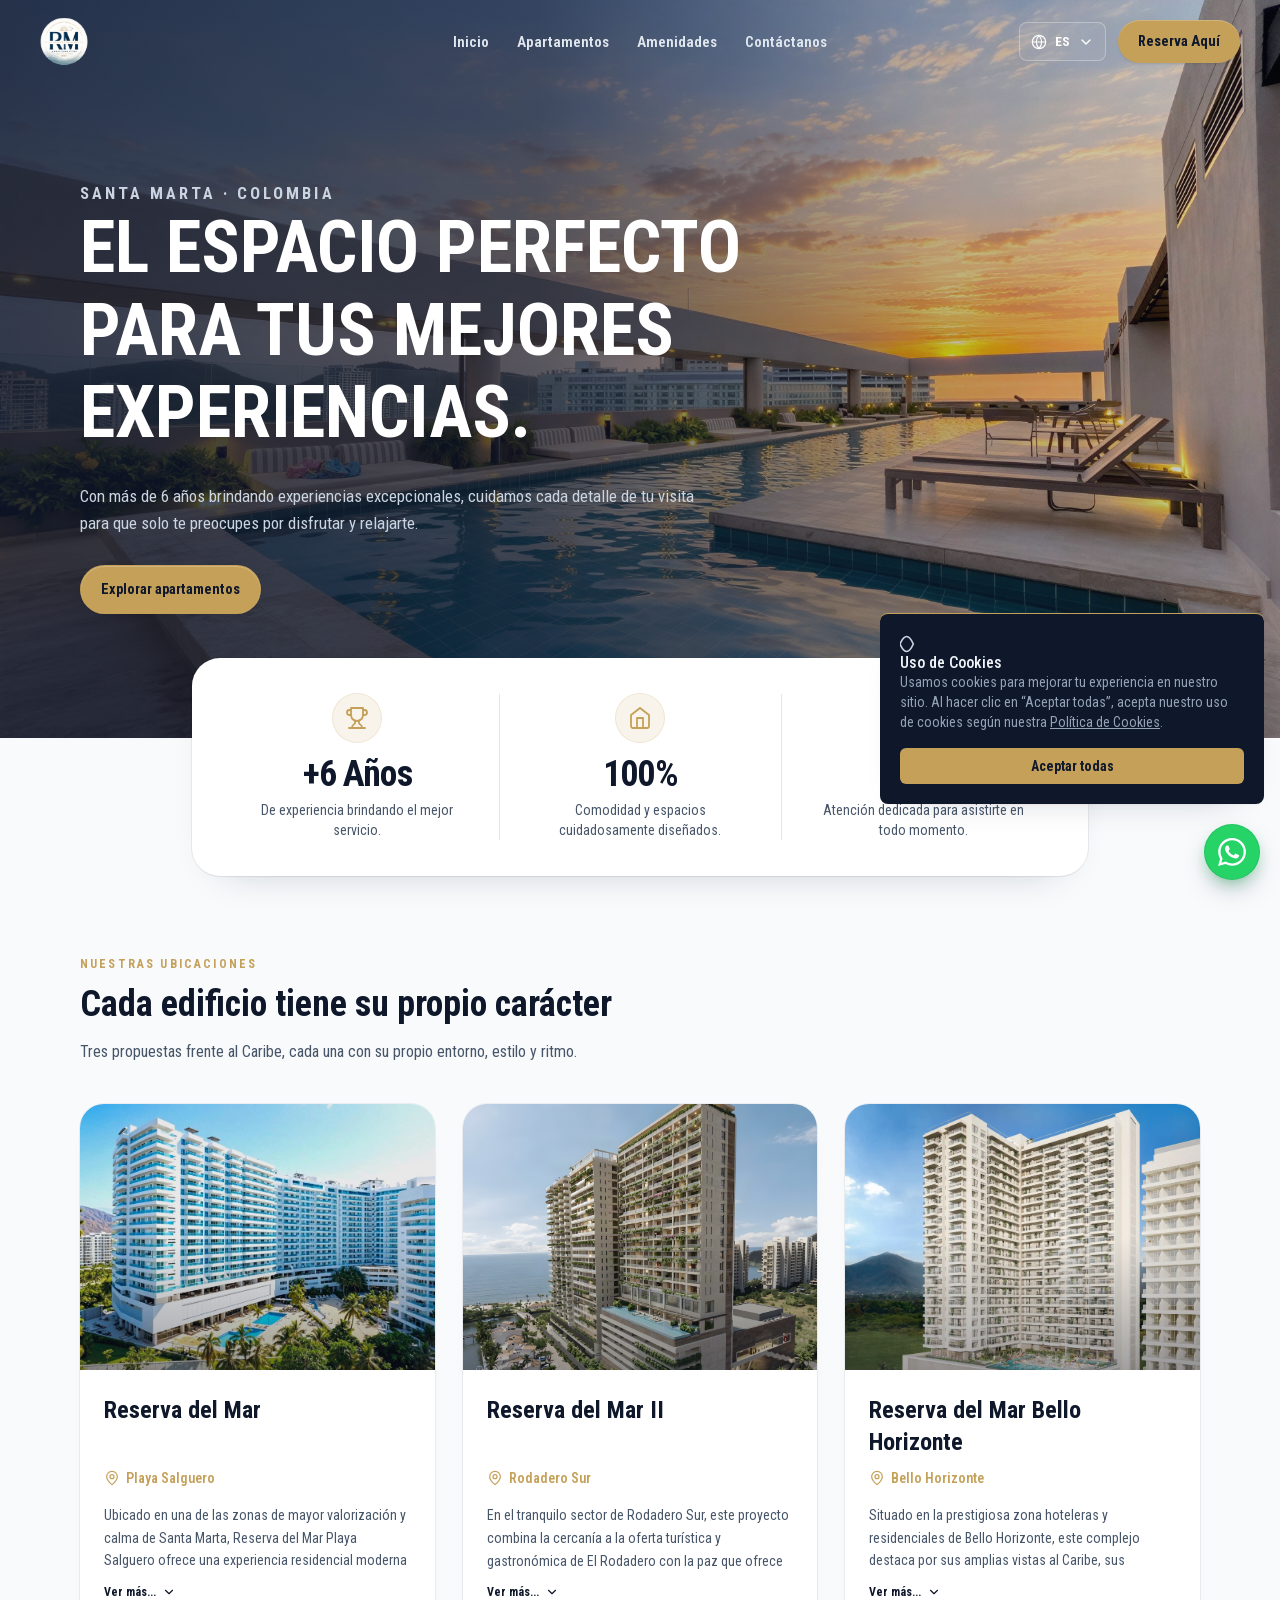
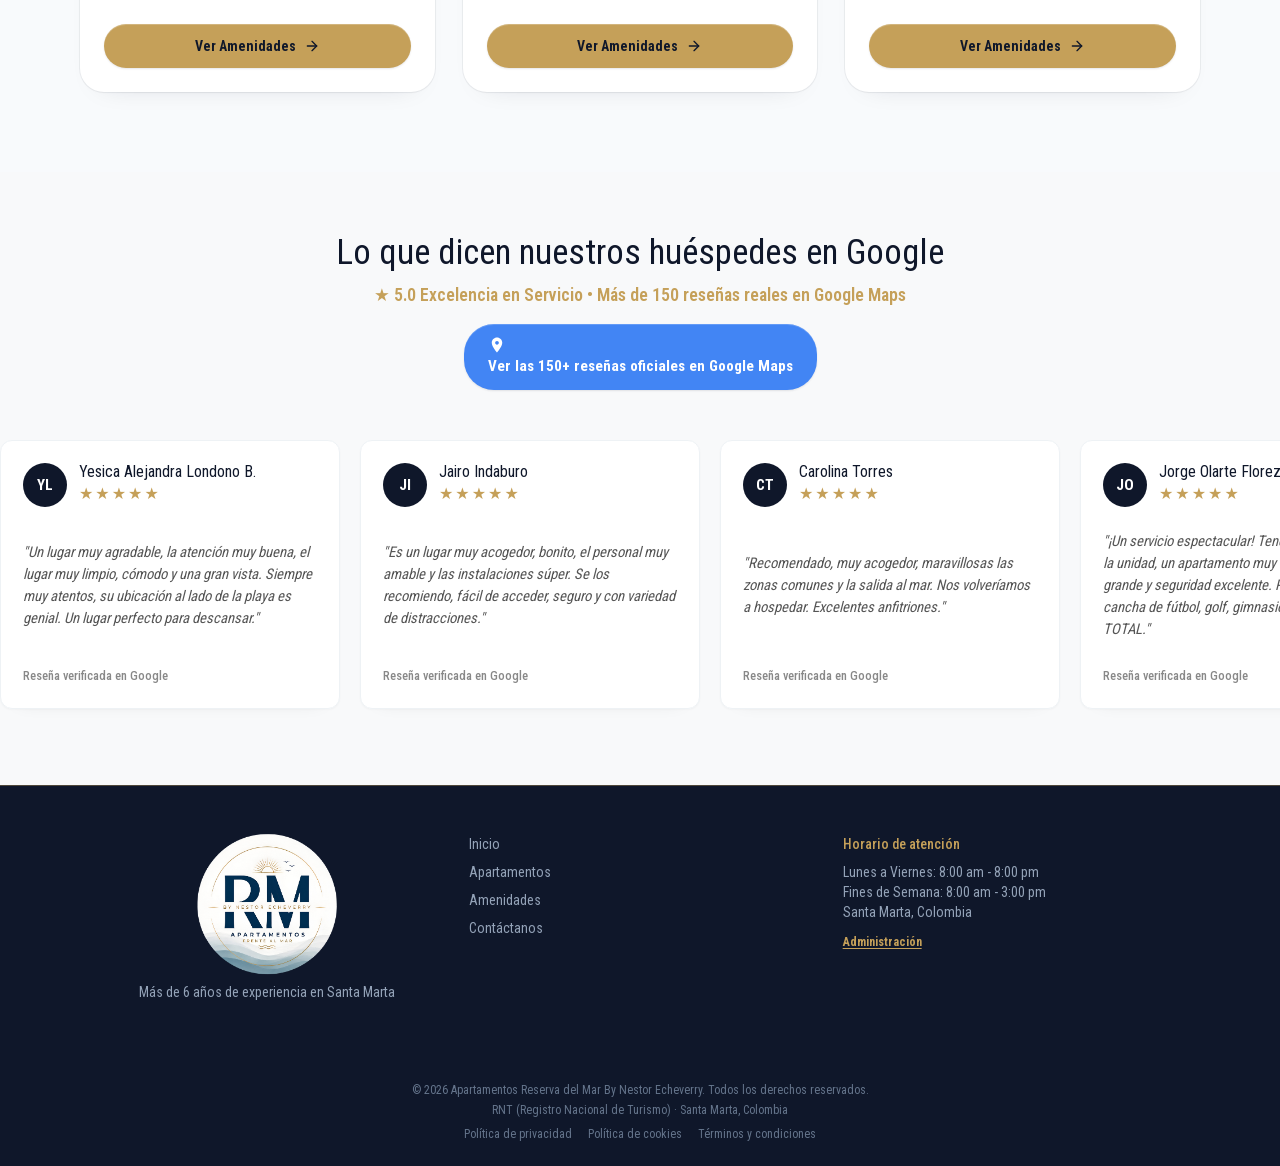
<file: index.html>
<!DOCTYPE html>
<html lang="es">
<head>
  <meta charset="UTF-8">
  <meta name="viewport" content="width=device-width, initial-scale=1.0">
  <title data-i18n="page_title_home">Apartamentos Reserva del Mar by Nestor Echeverry | Alojamiento en Santa Marta</title>
  <meta name="description" content="Disfruta tus vacaciones en Santa Marta con apartamentos frente al mar en Playa Salguero, Bello Horizonte y Rodadero Sur. Reserva con Néstor Echeverry." data-i18n-content="meta_description_home">
  <meta name="keywords" content="alojamiento en Santa Marta, vacaciones en Santa Marta, apartamentos frente al mar Santa Marta, arriendo vacacional Playa Salguero, apartamentos amoblados en Santa Marta con playa privada, Reserva del Mar">
  <meta name="author" content="Apartamentos Reserva del Mar by Néstor Echeverry">
  <meta name="robots" content="index, follow, max-image-preview:large, max-snippet:-1, max-video-preview:-1">
  <link rel="canonical" href="https://apartamentosreservadelmar.com.co/">
  <meta name="geo.region" content="CO-MAG">
  <meta name="geo.placename" content="Santa Marta, Magdalena, Colombia">
  <meta name="geo.position" content="11.188704;-74.233854">
  <meta name="ICBM" content="11.188704, -74.233854">
  <meta name="theme-color" content="#0F172A">
  <link rel="preload" href="assets/fonts/roboto-condensed-latin.woff2" as="font" type="font/woff2" crossorigin>
  <link rel="stylesheet" href="assets/css/tailwind.css?v=20261107h">
  <link rel="preload" as="image" href="assets/images/portada-hero.jpeg" type="image/jpeg" fetchpriority="high">
  <link rel="icon" href="assets/images/logordm.png" type="image/png">
  <link rel="stylesheet" href="assets/css/styles.css?v=20261119f">
  <link rel="stylesheet" href="assets/css/whatsapp-float.css?v=20261118c">
  <script src="assets/js/i18n.js?v=20261119a" defer></script>
  <script src="assets/js/auto-translate.js?v=20261104e" defer></script>
  <script src="assets/js/main.js?v=20261120b" defer></script>
  <script src="assets/js/locations.js?v=20261104e" defer></script>
<!-- Open Graph y Twitter -->
    <meta property="og:type" content="website">
    <meta property="og:url" content="https://apartamentosreservadelmar.com.co/">
    <meta property="og:title" content="Apartamentos Reserva del Mar by Nestor Echeverry | Alojamiento en Santa Marta" data-i18n-content="page_title_home">
    <meta property="og:description" content="Disfruta tus vacaciones en Santa Marta con apartamentos frente al mar en Playa Salguero, Bello Horizonte y Rodadero Sur. Reserva con Néstor Echeverry." data-i18n-content="meta_description_home">
    <meta property="og:image" content="https://apartamentosreservadelmar.com.co/assets/images/portada-hero.jpeg">
    <meta property="og:image:secure_url" content="https://apartamentosreservadelmar.com.co/assets/images/portada-hero.jpeg">
    <meta property="og:image:width" content="1856">
    <meta property="og:image:height" content="1376">
    <meta property="og:image:alt" content="Apartamentos frente al mar en Santa Marta - Reserva del Mar">
    <meta property="og:locale" content="es_CO">
    <meta property="og:locale:alternate" content="en_US">
    <meta property="og:site_name" content="Apartamentos Reserva del Mar by Nestor Echeverry">
    <!-- Twitter Cards -->
    <meta name="twitter:card" content="summary_large_image">
    <meta name="twitter:title" content="Apartamentos Reserva del Mar by Nestor Echeverry | Alojamiento en Santa Marta" data-i18n-content="page_title_home">
    <meta name="twitter:description" content="Disfruta tus vacaciones en Santa Marta con apartamentos frente al mar en Playa Salguero, Bello Horizonte y Rodadero Sur. Reserva con Néstor Echeverry." data-i18n-content="meta_description_home">
    <meta name="twitter:image" content="https://apartamentosreservadelmar.com.co/assets/images/portada-hero.jpeg">
    <meta name="twitter:image:alt" content="Apartamentos frente al mar en Santa Marta - Reserva del Mar">
    <!-- Schema.org JSON-LD -->
    <script type="application/ld+json">
    {
      "@context": "https://schema.org",
      "@type": "LodgingBusiness",
      "@id": "https://apartamentosreservadelmar.com.co/#lodging",
      "name": "Apartamentos Reserva del Mar by Néstor Echeverry",
      "alternateName": "Reserva del Mar Apartamentos",
      "description": "Alojamiento y apartamentos vacacionales frente al mar en Santa Marta, con sedes en Playa Salguero, Rodadero Sur y Bello Horizonte.",
      "slogan": "Alojamiento y apartamentos vacacionales frente al mar en Santa Marta",
      "url": "https://apartamentosreservadelmar.com.co/",
      "mainEntityOfPage": {
        "@type": "WebPage",
        "@id": "https://apartamentosreservadelmar.com.co/"
      },
      "image": [
        "https://apartamentosreservadelmar.com.co/assets/images/portada-hero.jpeg",
        "https://apartamentosreservadelmar.com.co/assets/images/apartamentos-hero.jpeg",
        "https://apartamentosreservadelmar.com.co/assets/images/amenidades-hero.jpg",
        "https://apartamentosreservadelmar.com.co/assets/images/contactanos-hero-1920.jpg"
      ],
      "logo": {
        "@type": "ImageObject",
        "url": "https://apartamentosreservadelmar.com.co/assets/images/logordm.png",
        "width": 1697,
        "height": 2400
      },
      "telephone": "+573113838528",
      "priceRange": "$$",
      "currenciesAccepted": "COP",
      "address": {
        "@type": "PostalAddress",
        "streetAddress": "Playa Salguero",
        "addressLocality": "Santa Marta",
        "addressRegion": "Magdalena",
        "postalCode": "470004",
        "addressCountry": "CO"
      },
      "geo": {
        "@type": "GeoCoordinates",
        "latitude": "11.188704",
        "longitude": "-74.233854"
      },
      "hasMap": "https://maps.app.goo.gl/pB4uRWsYJX93Zz1o8",
      "sameAs": [
        "https://maps.app.goo.gl/pB4uRWsYJX93Zz1o8",
        "https://maps.app.goo.gl/YDTNcSqBquLtaxyN6",
        "https://maps.app.goo.gl/pfgSGLJLkxF6J8ce7",
        "https://share.google/zNO8CRGQHbuWpF9g9"
      ],
      "areaServed": [
        {
          "@type": "City",
          "name": "Santa Marta"
        },
        {
          "@type": "AdministrativeArea",
          "name": "Magdalena"
        }
      ],
      "openingHoursSpecification": [
        {
          "@type": "OpeningHoursSpecification",
          "dayOfWeek": [
            "Monday",
            "Tuesday",
            "Wednesday",
            "Thursday",
            "Friday"
          ],
          "opens": "08:00",
          "closes": "20:00"
        },
        {
          "@type": "OpeningHoursSpecification",
          "dayOfWeek": [
            "Saturday",
            "Sunday"
          ],
          "opens": "08:00",
          "closes": "15:00"
        }
      ],
      "checkinTime": "15:00",
      "checkoutTime": "11:00",
      "amenityFeature": [
        {
          "@type": "LocationFeatureSpecification",
          "name": "Playa privada",
          "value": true
        },
        {
          "@type": "LocationFeatureSpecification",
          "name": "Piscina",
          "value": true
        },
        {
          "@type": "LocationFeatureSpecification",
          "name": "Jacuzzi",
          "value": true
        },
        {
          "@type": "LocationFeatureSpecification",
          "name": "Rooftop",
          "value": true
        },
        {
          "@type": "LocationFeatureSpecification",
          "name": "Zona BBQ",
          "value": true
        },
        {
          "@type": "LocationFeatureSpecification",
          "name": "Wi-Fi de alta velocidad",
          "value": true
        },
        {
          "@type": "LocationFeatureSpecification",
          "name": "Gimnasio",
          "value": true
        },
        {
          "@type": "LocationFeatureSpecification",
          "name": "Parqueadero privado",
          "value": true
        }
      ],
      "founder": {
        "@type": "Person",
        "name": "Néstor Echeverry",
        "jobTitle": "Anfitrión"
      },
      "employee": {
        "@type": "Person",
        "name": "Néstor Echeverry",
        "jobTitle": "Anfitrión"
      },
      "contactPoint": [
        {
          "@type": "ContactPoint",
          "telephone": "+573113838528",
          "contactType": "reservations",
          "url": "https://wa.me/573113838528",
          "availableLanguage": [
            "Spanish",
            "English"
          ],
          "areaServed": "CO"
        }
      ],
      "potentialAction": {
        "@type": "ReserveAction",
        "target": {
          "@type": "EntryPoint",
          "urlTemplate": "https://wa.me/573113838528?text=Hola%2C%20me%20interesa%20cotizar%20un%20apartamento%20en%20Reserva%20del%20Mar",
          "inLanguage": "es-CO",
          "actionPlatform": [
            "http://schema.org/DesktopWebPlatform",
            "http://schema.org/MobileWebPlatform"
          ]
        },
        "result": {
          "@type": "Reservation",
          "name": "Reserva de apartamento vacacional"
        }
      },
      "aggregateRating": {
        "@type": "AggregateRating",
        "ratingValue": "5",
        "bestRating": "5",
        "worstRating": "1",
        "ratingCount": "150",
        "reviewCount": "150"
      },
      "knowsLanguage": [
        "es",
        "en"
      ],
      "brand": {
        "@type": "Brand",
        "name": "Reserva del Mar"
      },
      "review": [
        {
          "@type": "Review",
          "author": {
            "@type": "Person",
            "name": "Yesica Alejandra Londono B."
          },
          "reviewRating": {
            "@type": "Rating",
            "ratingValue": "5",
            "bestRating": "5"
          },
          "reviewBody": "Un lugar muy agradable, la atención muy buena, el lugar muy limpio, cómodo y una gran vista. Siempre muy atentos, su ubicación al lado de la playa es genial. Un lugar perfecto para descansar.",
          "publisher": {
            "@type": "Organization",
            "name": "Google Maps"
          }
        },
        {
          "@type": "Review",
          "author": {
            "@type": "Person",
            "name": "Jairo Indaburo"
          },
          "reviewRating": {
            "@type": "Rating",
            "ratingValue": "5",
            "bestRating": "5"
          },
          "reviewBody": "Es un lugar muy acogedor, bonito, el personal muy amable y las instalaciones súper. Se los recomiendo, fácil de acceder, seguro y con variedad de distracciones.",
          "publisher": {
            "@type": "Organization",
            "name": "Google Maps"
          }
        },
        {
          "@type": "Review",
          "author": {
            "@type": "Person",
            "name": "Carolina Torres"
          },
          "reviewRating": {
            "@type": "Rating",
            "ratingValue": "5",
            "bestRating": "5"
          },
          "reviewBody": "Recomendado, muy acogedor, maravillosas las zonas comunes y la salida al mar. Nos volveríamos a hospedar. Excelentes anfitriones.",
          "publisher": {
            "@type": "Organization",
            "name": "Google Maps"
          }
        }
      ],
      "additionalType": "https://schema.org/VacationRental"
    }
    </script>
  </head>
<body>
  <!-- Header flotante / transparente -->
  <header class="site-header">
    <div class="logo-container">
        <a href="index.html">
            <img src="assets/images/logordm.png" alt="Logo de Apartamentos Reserva del Mar by Néstor Echeverry">
        </a>
    </div>
    <nav class="main-nav">
        <ul>
            <li><a href="index.html" data-i18n="nav_home">Inicio</a></li>
            <li><a href="apartamentos.html" data-i18n="nav_suites">Apartamentos</a></li>
            <li><a href="amenidades.html" data-i18n="nav_amenities">Amenidades</a></li>
            <li><a href="contactanos.html" data-i18n="nav_contact">Contáctanos</a></li>
        </ul>
    </nav>
    <div class="header-actions">
        <div class="lang-dropdown">
            <button class="lang-btn" type="button" aria-haspopup="true" aria-expanded="false" data-i18n-aria-label="lang_selector" aria-label="Seleccionar idioma">
                <svg class="lang-globe" xmlns="http://www.w3.org/2000/svg" viewBox="0 0 24 24" fill="none" stroke="currentColor" stroke-width="1.8" stroke-linecap="round" stroke-linejoin="round" aria-hidden="true"><circle cx="12" cy="12" r="10"/><path d="M2 12h20"/><path d="M12 2a15.3 15.3 0 0 1 4 10 15.3 15.3 0 0 1-4 10 15.3 15.3 0 0 1-4-10 15.3 15.3 0 0 1 4-10Z"/></svg>
                <span class="lang-code" data-lang-code>ES</span>
                <svg class="lang-chevron" xmlns="http://www.w3.org/2000/svg" viewBox="0 0 24 24" fill="none" stroke="currentColor" stroke-width="2" stroke-linecap="round" stroke-linejoin="round" aria-hidden="true"><path d="m6 9 6 6 6-6"/></svg>
            </button>
            <div class="lang-menu">
                <a href="?lang=es" data-lang="es" role="menuitem"><span>Español</span><span class="lang-code">ES</span></a>
                <a href="?lang=en" data-lang="en" role="menuitem"><span>English</span><span class="lang-code">EN</span></a>
            </div>
        </div>
        <a href="https://wa.me/573113838528?text=Hola%2C%20me%20gustar%C3%ADa%20obtener%20m%C3%A1s%20informaci%C3%B3n%20sobre%20las%20reservas" target="_blank" rel="noopener noreferrer" class="btn-reserva" data-i18n="btn_reserve">Reserva Aquí</a>
    </div>
</header>

  <main id="contenido" data-auto-translate-scope>
    <section class="page-hero page-hero--image page-hero--home">
      <div class="container">
        <div class="hero__copy">
          <p class="eyebrow" data-i18n="home_eyebrow">Santa Marta · Colombia</p>
          <h1 data-i18n="home_title">EL ESPACIO PERFECTO PARA TUS MEJORES EXPERIENCIAS.</h1>
          <p class="hero__lead" data-i18n="home_lead">Con más de 6 años brindando experiencias excepcionales, cuidamos cada detalle de tu visita para que solo te preocupes por disfrutar y relajarte.</p>
          <a class="button button--gold" href="apartamentos.html" data-i18n="home_cta">Explorar apartamentos</a>
        </div>
      </div>
    </section>

    <!-- Tarjeta flotante: ¿Por qué elegirnos? -->
    <section class="relative z-10 -mt-14 sm:-mt-16 md:-mt-20" aria-labelledby="why-us-title">
      <div class="mx-auto w-[min(calc(100%-2rem),1120px)]">
        <div class="mx-auto max-w-4xl rounded-[28px] bg-white px-2 py-7 rdm-shadow-float ring-1 ring-slate-900/5 sm:px-6 md:py-9">
          <h2 id="why-us-title" class="sr-only">¿Por qué elegirnos?</h2>

          <div class="grid grid-cols-3 divide-x divide-slate-200">
            <!-- Experiencia -->
            <article class="flex flex-col items-center px-2 text-center sm:px-6 md:px-8">
              <span class="flex h-11 w-11 items-center justify-center rounded-full bg-[rgba(197,160,89,0.12)] text-[#C5A059] ring-1 ring-[rgba(197,160,89,0.28)] md:h-12 md:w-12">
                <svg xmlns="http://www.w3.org/2000/svg" viewBox="0 0 24 24" fill="none" stroke="currentColor" stroke-width="1.8" stroke-linecap="round" stroke-linejoin="round" class="h-5 w-5 md:h-6 md:w-6" aria-hidden="true">
                  <path d="M6 9H4.5a2.5 2.5 0 0 1 0-5H6" />
                  <path d="M18 9h1.5a2.5 2.5 0 0 0 0-5H18" />
                  <path d="M4 22h16" />
                  <path d="M10 14.66V17c0 .55-.47.98-.97 1.21C7.85 18.75 7 20.24 7 22" />
                  <path d="M14 14.66V17c0 .55.47.98.97 1.21C16.15 18.75 17 20.24 17 22" />
                  <path d="M18 2H6v7a6 6 0 0 0 12 0V2Z" />
                </svg>
              </span>
              <p class="mt-3 whitespace-nowrap text-xl font-bold leading-none tracking-tight text-[#0F172A] sm:text-3xl md:text-4xl">+6 Años</p>
              <p class="mt-1.5 text-[11px] leading-snug text-slate-600 sm:text-xs md:text-sm">De experiencia brindando el mejor servicio.</p>
            </article>

            <!-- Confort -->
            <article class="flex flex-col items-center px-2 text-center sm:px-6 md:px-8">
              <span class="flex h-11 w-11 items-center justify-center rounded-full bg-[rgba(197,160,89,0.12)] text-[#C5A059] ring-1 ring-[rgba(197,160,89,0.28)] md:h-12 md:w-12">
                <svg xmlns="http://www.w3.org/2000/svg" viewBox="0 0 24 24" fill="none" stroke="currentColor" stroke-width="1.8" stroke-linecap="round" stroke-linejoin="round" class="h-5 w-5 md:h-6 md:w-6" aria-hidden="true">
                  <path d="m3 9 9-7 9 7v11a2 2 0 0 1-2 2H5a2 2 0 0 1-2-2Z" />
                  <polyline points="9 22 9 12 15 12 15 22" />
                </svg>
              </span>
              <p class="mt-3 whitespace-nowrap text-xl font-bold leading-none tracking-tight text-[#0F172A] sm:text-3xl md:text-4xl">100%</p>
              <p class="mt-1.5 text-[11px] leading-snug text-slate-600 sm:text-xs md:text-sm">Comodidad y espacios cuidadosamente diseñados.</p>
            </article>

            <!-- Atención -->
            <article class="flex flex-col items-center px-2 text-center sm:px-6 md:px-8">
              <span class="flex h-11 w-11 items-center justify-center rounded-full bg-[rgba(197,160,89,0.12)] text-[#C5A059] ring-1 ring-[rgba(197,160,89,0.28)] md:h-12 md:w-12">
                <svg xmlns="http://www.w3.org/2000/svg" viewBox="0 0 24 24" fill="none" stroke="currentColor" stroke-width="1.8" stroke-linecap="round" stroke-linejoin="round" class="h-5 w-5 md:h-6 md:w-6" aria-hidden="true">
                  <circle cx="12" cy="12" r="10" />
                  <polyline points="12 6 12 12 16 14" />
                </svg>
              </span>
              <p class="mt-3 whitespace-nowrap text-xl font-bold leading-none tracking-tight text-[#0F172A] sm:text-3xl md:text-4xl">24/7</p>
              <p class="mt-1.5 text-[11px] leading-snug text-slate-600 sm:text-xs md:text-sm">Atención dedicada para asistirte en todo momento.</p>
            </article>
          </div>
        </div>
      </div>
    </section>

    <!-- Nuestras ubicaciones / edificios -->
    <section class="py-16 md:py-20" aria-labelledby="edificios-title">
      <div class="mx-auto w-[min(calc(100%-2rem),1120px)]">
        <div class="max-w-2xl">
          <p class="text-xs font-bold uppercase tracking-[0.18em] text-[#C5A059]">Nuestras ubicaciones</p>
          <h2 id="edificios-title" class="mt-3 text-3xl font-bold text-[#0F172A] md:text-4xl">Cada edificio tiene su propio carácter</h2>
          <p class="mt-4 text-sm leading-relaxed text-slate-600 md:text-base">Tres propuestas frente al Caribe, cada una con su propio entorno, estilo y ritmo.</p>
        </div>

        <div class="mt-10 grid grid-cols-1 gap-6 md:grid-cols-3 md:gap-7">
          <!-- Playa Salguero -->
          <article class="group flex h-full flex-col overflow-hidden rounded-3xl bg-white rdm-shadow-card rdm-card-hover ring-1 ring-slate-900/5 transition duration-300">
            <div class="relative aspect-[4/3] overflow-hidden bg-slate-100">
              <img
                src="assets/images/rdm-playasalguero.jpeg"
                alt="Fachada y piscina de Reserva del Mar en Playa Salguero, Santa Marta"
                width="1774"
                height="1329"
                loading="lazy"
                decoding="async"
                class="h-full w-full object-cover transition duration-500 group-hover:scale-[1.04]"
              >
              <div class="pointer-events-none absolute inset-0 bg-gradient-to-t from-[#0F172A]/35 via-transparent to-transparent"></div>
            </div>

            <div class="flex flex-1 flex-col p-6">
              <h3 data-no-translate class="text-xl font-bold leading-snug text-[#0F172A] md:min-h-[4.125rem] md:text-2xl">Reserva del Mar</h3>
              <p class="mt-2 flex items-center gap-1.5 text-sm font-semibold text-[#C5A059]">
                <svg xmlns="http://www.w3.org/2000/svg" viewBox="0 0 24 24" fill="none" stroke="currentColor" stroke-width="1.8" stroke-linecap="round" stroke-linejoin="round" class="h-4 w-4 shrink-0" aria-hidden="true">
                  <path d="M20 10c0 5-8 12-8 12S4 15 4 10a8 8 0 1 1 16 0Z" />
                  <circle cx="12" cy="10" r="3" />
                </svg>
                <span data-no-translate>Playa Salguero</span>
              </p>
              <p id="desc-playa-salguero" class="mt-4 max-h-[4.875em] overflow-hidden text-sm leading-relaxed text-slate-600 transition-[max-height] duration-300 ease-out">Ubicado en una de las zonas de mayor valorización y calma de Santa Marta, Reserva del Mar Playa Salguero ofrece una experiencia residencial moderna con acceso privilegiado a playas tranquilas. Su diseño contemporáneo y sus amenidades tipo resort brindan el equilibrio perfecto entre descanso, privacidad y alta rentabilidad para inversión vacacional.</p>
              <button
                type="button"
                class="mt-3 inline-flex items-center gap-1.5 text-xs font-bold text-[#0F172A] transition-colors duration-200 hover:text-[#C5A059]"
                aria-expanded="false"
                aria-controls="desc-playa-salguero"
                data-description-toggle
              >
                <span data-label data-i18n="see_more">Ver más...</span>
                <svg xmlns="http://www.w3.org/2000/svg" viewBox="0 0 24 24" fill="none" stroke="currentColor" stroke-width="2" stroke-linecap="round" stroke-linejoin="round" data-chevron class="h-3.5 w-3.5 transition-transform duration-300" aria-hidden="true">
                  <path d="m6 9 6 6 6-6" />
                </svg>
              </button>
              <div class="mt-auto pt-6">
                <a href="amenidades.html#playa-salguero" aria-label="Ver amenidades de Reserva del Mar Playa Salguero" class="inline-flex w-full items-center justify-center gap-2 rounded-full bg-[#C5A059] px-5 py-3 text-sm font-bold text-[#0F172A] rdm-shadow-button transition-colors duration-300 hover:bg-[#D4B26D]" data-i18n="see_amenities">
                  Ver Amenidades
                  <svg xmlns="http://www.w3.org/2000/svg" viewBox="0 0 24 24" fill="none" stroke="currentColor" stroke-width="2" stroke-linecap="round" stroke-linejoin="round" class="h-4 w-4" aria-hidden="true">
                    <path d="M5 12h14" />
                    <path d="m12 5 7 7-7 7" />
                  </svg>
                </a>
              </div>
            </div>
          </article>

          <!-- Rodadero Sur -->
          <article class="group flex h-full flex-col overflow-hidden rounded-3xl bg-white rdm-shadow-card rdm-card-hover ring-1 ring-slate-900/5 transition duration-300">
            <div class="relative aspect-[4/3] overflow-hidden bg-slate-100">
              <img
                src="assets/images/rdm-rodaderosur.jpeg"
                alt="Torres de Reserva del Mar II en Rodadero Sur, Santa Marta"
                width="600"
                height="750"
                loading="lazy"
                decoding="async"
                class="h-full w-full object-cover object-[center_30%] transition duration-500 group-hover:scale-[1.04]"
              >
              <div class="pointer-events-none absolute inset-0 bg-gradient-to-t from-[#0F172A]/35 via-transparent to-transparent"></div>
            </div>

            <div class="flex flex-1 flex-col p-6">
              <h3 data-no-translate class="text-xl font-bold leading-snug text-[#0F172A] md:min-h-[4.125rem] md:text-2xl">Reserva del Mar II</h3>
              <p class="mt-2 flex items-center gap-1.5 text-sm font-semibold text-[#C5A059]">
                <svg xmlns="http://www.w3.org/2000/svg" viewBox="0 0 24 24" fill="none" stroke="currentColor" stroke-width="1.8" stroke-linecap="round" stroke-linejoin="round" class="h-4 w-4 shrink-0" aria-hidden="true">
                  <path d="M20 10c0 5-8 12-8 12S4 15 4 10a8 8 0 1 1 16 0Z" />
                  <circle cx="12" cy="10" r="3" />
                </svg>
                <span data-no-translate>Rodadero Sur</span>
              </p>
              <p id="desc-rodadero-sur" class="mt-4 max-h-[4.875em] overflow-hidden text-sm leading-relaxed text-slate-600 transition-[max-height] duration-300 ease-out">En el tranquilo sector de Rodadero Sur, este proyecto combina la cercanía a la oferta turística y gastronómica de El Rodadero con la paz que ofrece una ubicación estratégica y más reservada. Sus espacios modernos y vistas panorámicas lo convierten en la opción ideal tanto para estadías familiares como para rentas cortas.</p>
              <button
                type="button"
                class="mt-3 inline-flex items-center gap-1.5 text-xs font-bold text-[#0F172A] transition-colors duration-200 hover:text-[#C5A059]"
                aria-expanded="false"
                aria-controls="desc-rodadero-sur"
                data-description-toggle
              >
                <span data-label data-i18n="see_more">Ver más...</span>
                <svg xmlns="http://www.w3.org/2000/svg" viewBox="0 0 24 24" fill="none" stroke="currentColor" stroke-width="2" stroke-linecap="round" stroke-linejoin="round" data-chevron class="h-3.5 w-3.5 transition-transform duration-300" aria-hidden="true">
                  <path d="m6 9 6 6 6-6" />
                </svg>
              </button>
              <div class="mt-auto pt-6">
                <a href="amenidades.html#rodadero-sur" aria-label="Ver amenidades de Reserva del Mar II en Rodadero Sur" class="inline-flex w-full items-center justify-center gap-2 rounded-full bg-[#C5A059] px-5 py-3 text-sm font-bold text-[#0F172A] rdm-shadow-button transition-colors duration-300 hover:bg-[#D4B26D]" data-i18n="see_amenities">
                  Ver Amenidades
                  <svg xmlns="http://www.w3.org/2000/svg" viewBox="0 0 24 24" fill="none" stroke="currentColor" stroke-width="2" stroke-linecap="round" stroke-linejoin="round" class="h-4 w-4" aria-hidden="true">
                    <path d="M5 12h14" />
                    <path d="m12 5 7 7-7 7" />
                  </svg>
                </a>
              </div>
            </div>
          </article>

          <!-- Bello Horizonte -->
          <article class="group flex h-full flex-col overflow-hidden rounded-3xl bg-white rdm-shadow-card rdm-card-hover ring-1 ring-slate-900/5 transition duration-300">
            <div class="relative aspect-[4/3] overflow-hidden bg-slate-100">
              <img
                src="assets/images/rdm-bellohorizonte.webp"
                alt="Fachada nocturna de Reserva del Mar en Bello Horizonte, Santa Marta"
                width="1600"
                height="1372"
                loading="lazy"
                decoding="async"
                class="h-full w-full object-cover transition duration-500 group-hover:scale-[1.04]"
              >
              <div class="pointer-events-none absolute inset-0 bg-gradient-to-t from-[#0F172A]/35 via-transparent to-transparent"></div>
            </div>

            <div class="flex flex-1 flex-col p-6">
              <h3 data-no-translate class="text-xl font-bold leading-snug text-[#0F172A] md:min-h-[4.125rem] md:text-2xl">Reserva del Mar Bello Horizonte</h3>
              <p class="mt-2 flex items-center gap-1.5 text-sm font-semibold text-[#C5A059]">
                <svg xmlns="http://www.w3.org/2000/svg" viewBox="0 0 24 24" fill="none" stroke="currentColor" stroke-width="1.8" stroke-linecap="round" stroke-linejoin="round" class="h-4 w-4 shrink-0" aria-hidden="true">
                  <path d="M20 10c0 5-8 12-8 12S4 15 4 10a8 8 0 1 1 16 0Z" />
                  <circle cx="12" cy="10" r="3" />
                </svg>
                <span data-no-translate>Bello Horizonte</span>
              </p>
              <p id="desc-bello-horizonte" class="mt-4 max-h-[4.875em] overflow-hidden text-sm leading-relaxed text-slate-600 transition-[max-height] duration-300 ease-out">Situado en la prestigiosa zona hoteleras y residenciales de Bello Horizonte, este complejo destaca por sus amplias vistas al Caribe, sus acabados de primera línea y espectaculares zonas comunes. Ideal para quienes buscan un estilo de vida de lujo, cerca de centros comerciales, gastronomía de autor y con fácil acceso al aeropuerto.</p>
              <button
                type="button"
                class="mt-3 inline-flex items-center gap-1.5 text-xs font-bold text-[#0F172A] transition-colors duration-200 hover:text-[#C5A059]"
                aria-expanded="false"
                aria-controls="desc-bello-horizonte"
                data-description-toggle
              >
                <span data-label data-i18n="see_more">Ver más...</span>
                <svg xmlns="http://www.w3.org/2000/svg" viewBox="0 0 24 24" fill="none" stroke="currentColor" stroke-width="2" stroke-linecap="round" stroke-linejoin="round" data-chevron class="h-3.5 w-3.5 transition-transform duration-300" aria-hidden="true">
                  <path d="m6 9 6 6 6-6" />
                </svg>
              </button>
              <div class="mt-auto pt-6">
                <a href="amenidades.html#bello-horizonte" aria-label="Ver amenidades de Reserva del Mar Bello Horizonte" class="inline-flex w-full items-center justify-center gap-2 rounded-full bg-[#C5A059] px-5 py-3 text-sm font-bold text-[#0F172A] rdm-shadow-button transition-colors duration-300 hover:bg-[#D4B26D]" data-i18n="see_amenities">
                  Ver Amenidades
                  <svg xmlns="http://www.w3.org/2000/svg" viewBox="0 0 24 24" fill="none" stroke="currentColor" stroke-width="2" stroke-linecap="round" stroke-linejoin="round" class="h-4 w-4" aria-hidden="true">
                    <path d="M5 12h14" />
                    <path d="m12 5 7 7-7 7" />
                  </svg>
                </a>
              </div>
            </div>
          </article>
        </div>
      </div>
    </section>

    <!-- Reseñas nativas de Google Maps -->
    <section class="native-google-reviews-section" aria-labelledby="native-google-reviews-title">
      <div class="reviews-header">
        <h2 id="native-google-reviews-title" data-i18n="google_reviews_title">Lo que dicen nuestros huéspedes en Google</h2>
        <p class="reviews-subtitle" data-i18n="google_reviews_subtitle">★ 5.0 Excelencia en Servicio • Más de 150 reseñas reales en Google Maps</p>
        <a href="https://share.google/zNO8CRGQHbuWpF9g9" target="_blank" rel="noopener noreferrer" class="btn-google-maps-official">
          <svg width="18" height="18" viewBox="0 0 24 24" fill="currentColor" aria-hidden="true" focusable="false" style="margin-right: 8px; vertical-align: middle;"><path d="M12 2C8.13 2 5 5.13 5 9c0 5.25 7 13 7 13s7-7.75 7-13c0-3.87-3.13-7-7-7zm0 9.5c-1.38 0-2.5-1.12-2.5-2.5s1.12-2.5 2.5-2.5 2.5 1.12 2.5 2.5-1.12 2.5-2.5 2.5z"/></svg>
          <span data-i18n="google_reviews_cta">Ver las 150+ reseñas oficiales en Google Maps</span>
        </a>
      </div>

      <div class="carousel-track-container" role="region" aria-label="Reseñas de huéspedes en Google Maps" data-i18n-aria-label="google_reviews_carousel_label" tabindex="0">
        <div class="carousel-track" data-no-translate>
          <!-- Tarjeta 1 -->
          <div class="review-card">
            <div class="card-header">
              <div class="avatar">YL</div>
              <div class="user-info">
                <h4>Yesica Alejandra Londono B.</h4>
                <span class="stars" role="img" aria-label="5 de 5 estrellas" data-i18n-aria-label="review_stars_label">★★★★★</span>
              </div>
            </div>
            <p class="review-text">"Un lugar muy agradable, la atención muy buena, el lugar muy limpio, cómodo y una gran vista. Siempre muy atentos, su ubicación al lado de la playa es genial. Un lugar perfecto para descansar."</p>
            <span class="badge-google" data-i18n="review_verified_google">Reseña verificada en Google</span>
          </div>
          <!-- Tarjeta 2 -->
          <div class="review-card">
            <div class="card-header">
              <div class="avatar">JI</div>
              <div class="user-info">
                <h4>Jairo Indaburo</h4>
                <span class="stars" role="img" aria-label="5 de 5 estrellas" data-i18n-aria-label="review_stars_label">★★★★★</span>
              </div>
            </div>
            <p class="review-text">"Es un lugar muy acogedor, bonito, el personal muy amable y las instalaciones súper. Se los recomiendo, fácil de acceder, seguro y con variedad de distracciones."</p>
            <span class="badge-google" data-i18n="review_verified_google">Reseña verificada en Google</span>
          </div>
          <!-- Tarjeta 3 -->
          <div class="review-card">
            <div class="card-header">
              <div class="avatar">CT</div>
              <div class="user-info">
                <h4>Carolina Torres</h4>
                <span class="stars" role="img" aria-label="5 de 5 estrellas" data-i18n-aria-label="review_stars_label">★★★★★</span>
              </div>
            </div>
            <p class="review-text">"Recomendado, muy acogedor, maravillosas las zonas comunes y la salida al mar. Nos volveríamos a hospedar. Excelentes anfitriones."</p>
            <span class="badge-google" data-i18n="review_verified_google">Reseña verificada en Google</span>
          </div>
          <!-- Tarjeta 4 -->
          <div class="review-card">
            <div class="card-header">
              <div class="avatar">JO</div>
              <div class="user-info">
                <h4>Jorge Olarte Florez</h4>
                <span class="stars" role="img" aria-label="5 de 5 estrellas" data-i18n-aria-label="review_stars_label">★★★★★</span>
              </div>
            </div>
            <p class="review-text">"¡Un servicio espectacular! Tenés un mar al lado de la unidad, un apartamento muy bacano con balcón grande y seguridad excelente. Podés reservar cancha de fútbol, golf, gimnasio, jacuzzi. Un lujo TOTAL."</p>
            <span class="badge-google" data-i18n="review_verified_google">Reseña verificada en Google</span>
          </div>
          <!-- Tarjeta 5 -->
          <div class="review-card">
            <div class="card-header">
              <div class="avatar">DA</div>
              <div class="user-info">
                <h4>Daniela Alvarez</h4>
                <span class="stars" role="img" aria-label="5 de 5 estrellas" data-i18n-aria-label="review_stars_label">★★★★★</span>
              </div>
            </div>
            <p class="review-text">"Excelente la estadía en este lugar, me encanta porque tiene todo ahí (playa, piscina) y además es super cómodo. Recomendado."</p>
            <span class="badge-google" data-i18n="review_verified_google">Reseña verificada en Google</span>
          </div>
          <!-- Tarjeta 6 -->
          <div class="review-card">
            <div class="card-header">
              <div class="avatar">IL</div>
              <div class="user-info">
                <h4>Inklogic</h4>
                <span class="stars" role="img" aria-label="5 de 5 estrellas" data-i18n-aria-label="review_stars_label">★★★★★</span>
              </div>
            </div>
            <p class="review-text">"Me encantó las instalaciones y el servicio, a destacarse el aseo del lugar. Nuestro apartamento fue amplio y bien equipado. Nos quedamos 10 personas y aún sobró espacio. Piscinas grandes y mar privado."</p>
            <span class="badge-google" data-i18n="review_verified_google">Reseña verificada en Google</span>
          </div>
          <!-- Tarjeta 7 -->
          <div class="review-card">
            <div class="card-header">
              <div class="avatar">LB</div>
              <div class="user-info">
                <h4>Lucia Builes</h4>
                <span class="stars" role="img" aria-label="5 de 5 estrellas" data-i18n-aria-label="review_stars_label">★★★★★</span>
              </div>
            </div>
            <p class="review-text">"Muy buen servicio, excelente todo. Néstor muy querido y atento. Recomiendo mucho la estadía en Reserva del Mar."</p>
            <span class="badge-google" data-i18n="review_verified_google">Reseña verificada en Google</span>
          </div>
          <!-- Tarjeta 8 -->
          <div class="review-card">
            <div class="card-header">
              <div class="avatar">MD</div>
              <div class="user-info">
                <h4>Martha Duran</h4>
                <span class="stars" role="img" aria-label="5 de 5 estrellas" data-i18n-aria-label="review_stars_label">★★★★★</span>
              </div>
            </div>
            <p class="review-text">"Fabuloso sitio. Muy limpio, el personal organizado y servicial, las instalaciones en perfectas condiciones. Tuve una estadía de 10 días y no hay manera de aburrirse con todo lo que ofrece el lugar."</p>
            <span class="badge-google" data-i18n="review_verified_google">Reseña verificada en Google</span>
          </div>
          <!-- Tarjeta 9 -->
          <div class="review-card">
            <div class="card-header">
              <div class="avatar">AS</div>
              <div class="user-info">
                <h4>Angy Saavedra</h4>
                <span class="stars" role="img" aria-label="5 de 5 estrellas" data-i18n-aria-label="review_stars_label">★★★★★</span>
              </div>
            </div>
            <p class="review-text">"Súper recomendado, la playa es hermosa, el apartamento tiene todo lo que necesites, acceso directo a la playa, la zona súper segura y muy familiar. Un 10/10."</p>
            <span class="badge-google" data-i18n="review_verified_google">Reseña verificada en Google</span>
          </div>
          <!-- Tarjeta 10 -->
          <div class="review-card">
            <div class="card-header">
              <div class="avatar">GR</div>
              <div class="user-info">
                <h4>Gina Liliana Ramirez</h4>
                <span class="stars" role="img" aria-label="5 de 5 estrellas" data-i18n-aria-label="review_stars_label">★★★★★</span>
              </div>
            </div>
            <p class="review-text">"Un lugar hermoso con todo lo necesario para no tener que salir. Excelente vista al mar, zonas comunes hermosas, limpio y tranquilo. Hemos venido en varias oportunidades y nos parece 20/10."</p>
            <span class="badge-google" data-i18n="review_verified_google">Reseña verificada en Google</span>
          </div>
          <!-- Tarjeta 11 -->
          <div class="review-card">
            <div class="card-header">
              <div class="avatar">SR</div>
              <div class="user-info">
                <h4>Samir Rosero</h4>
                <span class="stars" role="img" aria-label="5 de 5 estrellas" data-i18n-aria-label="review_stars_label">★★★★★</span>
              </div>
            </div>
            <p class="review-text">"Segunda visita a este espectacular lugar y no falla, por el contrario ha mejorado y agregado más servicios. Súper recomendado."</p>
            <span class="badge-google" data-i18n="review_verified_google">Reseña verificada en Google</span>
          </div>
          <!-- Tarjeta 12 -->
          <div class="review-card">
            <div class="card-header">
              <div class="avatar">LP</div>
              <div class="user-info">
                <h4>Laura Peña</h4>
                <span class="stars" role="img" aria-label="5 de 5 estrellas" data-i18n-aria-label="review_stars_label">★★★★★</span>
              </div>
            </div>
            <p class="review-text">"Me encantó el lugar, muy cómodo, la vista maravillosa, estaba muy bien aseado cuando llegamos, el internet funcionaba muy bien y el host muy atento a cualquier duda."</p>
            <span class="badge-google" data-i18n="review_verified_google">Reseña verificada en Google</span>
          </div>
          <!-- Tarjeta 13 -->
          <div class="review-card">
            <div class="card-header">
              <div class="avatar">FR</div>
              <div class="user-info">
                <h4>Faybel Rey</h4>
                <span class="stars" role="img" aria-label="5 de 5 estrellas" data-i18n-aria-label="review_stars_label">★★★★★</span>
              </div>
            </div>
            <p class="review-text">"Excelente lugar para pasar unas vacaciones, fui con mis hijos y esposa y la pasamos de maravilla, además el trato del anfitrión el sr Néstor fue la mejor."</p>
            <span class="badge-google" data-i18n="review_verified_google">Reseña verificada en Google</span>
          </div>
          <!-- Tarjeta 14 -->
          <div class="review-card">
            <div class="card-header">
              <div class="avatar">LL</div>
              <div class="user-info">
                <h4>Liliana Londoño Builes</h4>
                <span class="stars" role="img" aria-label="5 de 5 estrellas" data-i18n-aria-label="review_stars_label">★★★★★</span>
              </div>
            </div>
            <p class="review-text">"Excelente todo, el apartamento delicioso y muy cómodo. El servicio de Néstor impecable, excelente anfitrión, me sentí como en casa."</p>
            <span class="badge-google" data-i18n="review_verified_google">Reseña verificada en Google</span>
          </div>
          <!-- Tarjeta 15 -->
          <div class="review-card">
            <div class="card-header">
              <div class="avatar">SI</div>
              <div class="user-info">
                <h4>Salvador Enrique Iregui L.</h4>
                <span class="stars" role="img" aria-label="5 de 5 estrellas" data-i18n-aria-label="review_stars_label">★★★★★</span>
              </div>
            </div>
            <p class="review-text">"Extraordinario apartamento, la unidad Reserva del Mar es sencillamente espectacular, no le falta nada, buen anfitrión, limpieza y aseo, diversión y todo lo necesario para unas buenas vacaciones."</p>
            <span class="badge-google" data-i18n="review_verified_google">Reseña verificada en Google</span>
          </div>
          <!-- Tarjeta 16 -->
          <div class="review-card">
            <div class="card-header">
              <div class="avatar">PD</div>
              <div class="user-info">
                <h4>Pao Daza</h4>
                <span class="stars" role="img" aria-label="5 de 5 estrellas" data-i18n-aria-label="review_stars_label">★★★★★</span>
              </div>
            </div>
            <p class="review-text">"El lugar es espectacular, las instalaciones muy lindas, buena ubicación, todo muy tranquilo."</p>
            <span class="badge-google" data-i18n="review_verified_google">Reseña verificada en Google</span>
          </div>
          <!-- Tarjeta 17 -->
          <div class="review-card">
            <div class="card-header">
              <div class="avatar">JB</div>
              <div class="user-info">
                <h4>Jennifer Bernal Arias</h4>
                <span class="stars" role="img" aria-label="5 de 5 estrellas" data-i18n-aria-label="review_stars_label">★★★★★</span>
              </div>
            </div>
            <p class="review-text">"Nuestra estancia en Reserva del Mar fue excelente. Todo fue muy agradable, las instalaciones estuvieron impecables y disfrutamos mucho nuestra experiencia. ¡Muchas gracias!"</p>
            <span class="badge-google" data-i18n="review_verified_google">Reseña verificada en Google</span>
          </div>
          <!-- Tarjeta 18 -->
          <div class="review-card">
            <div class="card-header">
              <div class="avatar">TG</div>
              <div class="user-info">
                <h4>Tatiana Guzmán</h4>
                <span class="stars" role="img" aria-label="5 de 5 estrellas" data-i18n-aria-label="review_stars_label">★★★★★</span>
              </div>
            </div>
            <p class="review-text">"¡Una experiencia increíble! El apartamento es sumamente cómodo, impecable y mucho mejor de lo que se ve en las fotos. El señor Néstor atento desde nuestra llegada. Las zonas comunes son divinas y cuentan con restaurante, bar y minimercado."</p>
            <span class="badge-google" data-i18n="review_verified_google">Reseña verificada en Google</span>
          </div>
          <!-- Tarjeta 19 -->
          <div class="review-card">
            <div class="card-header">
              <div class="avatar">OR</div>
              <div class="user-info">
                <h4>Oscar Mauricio Reina G.</h4>
                <span class="stars" role="img" aria-label="5 de 5 estrellas" data-i18n-aria-label="review_stars_label">★★★★★</span>
              </div>
            </div>
            <p class="review-text">"El propietario fue muy amable y atento. Los horarios de ingreso y salida son flexibles. El apartamento es muy amplio y cómodo, la vista es inmejorable y está muy bien equipado."</p>
            <span class="badge-google" data-i18n="review_verified_google">Reseña verificada en Google</span>
          </div>
          <!-- Tarjeta 20 -->
          <div class="review-card">
            <div class="card-header">
              <div class="avatar">MU</div>
              <div class="user-info">
                <h4>María Urueta Arenas</h4>
                <span class="stars" role="img" aria-label="5 de 5 estrellas" data-i18n-aria-label="review_stars_label">★★★★★</span>
              </div>
            </div>
            <p class="review-text">"Todo en un solo lugar. El mejor alojamiento para vivir una experiencia única."</p>
            <span class="badge-google" data-i18n="review_verified_google">Reseña verificada en Google</span>
          </div>
          <!-- Tarjeta 21 -->
          <div class="review-card">
            <div class="card-header">
              <div class="avatar">GV</div>
              <div class="user-info">
                <h4>Gianluca Villamil Royero</h4>
                <span class="stars" role="img" aria-label="5 de 5 estrellas" data-i18n-aria-label="review_stars_label">★★★★★</span>
              </div>
            </div>
            <p class="review-text">"Excelente alojamiento, buen servicio por parte del equipo y el señor Néstor Echeverry."</p>
            <span class="badge-google" data-i18n="review_verified_google">Reseña verificada en Google</span>
          </div>
          <!-- Copia de las 21 reseñas para el bucle continuo -->
          <!-- Copia de la tarjeta 1 -->
          <div class="review-card" aria-hidden="true">
            <div class="card-header">
              <div class="avatar">YL</div>
              <div class="user-info">
                <h4>Yesica Alejandra Londono B.</h4>
                <span class="stars" role="img" aria-label="5 de 5 estrellas" data-i18n-aria-label="review_stars_label">★★★★★</span>
              </div>
            </div>
            <p class="review-text">"Un lugar muy agradable, la atención muy buena, el lugar muy limpio, cómodo y una gran vista. Siempre muy atentos, su ubicación al lado de la playa es genial. Un lugar perfecto para descansar."</p>
            <span class="badge-google" data-i18n="review_verified_google">Reseña verificada en Google</span>
          </div>
          <!-- Copia de la tarjeta 2 -->
          <div class="review-card" aria-hidden="true">
            <div class="card-header">
              <div class="avatar">JI</div>
              <div class="user-info">
                <h4>Jairo Indaburo</h4>
                <span class="stars" role="img" aria-label="5 de 5 estrellas" data-i18n-aria-label="review_stars_label">★★★★★</span>
              </div>
            </div>
            <p class="review-text">"Es un lugar muy acogedor, bonito, el personal muy amable y las instalaciones súper. Se los recomiendo, fácil de acceder, seguro y con variedad de distracciones."</p>
            <span class="badge-google" data-i18n="review_verified_google">Reseña verificada en Google</span>
          </div>
          <!-- Copia de la tarjeta 3 -->
          <div class="review-card" aria-hidden="true">
            <div class="card-header">
              <div class="avatar">CT</div>
              <div class="user-info">
                <h4>Carolina Torres</h4>
                <span class="stars" role="img" aria-label="5 de 5 estrellas" data-i18n-aria-label="review_stars_label">★★★★★</span>
              </div>
            </div>
            <p class="review-text">"Recomendado, muy acogedor, maravillosas las zonas comunes y la salida al mar. Nos volveríamos a hospedar. Excelentes anfitriones."</p>
            <span class="badge-google" data-i18n="review_verified_google">Reseña verificada en Google</span>
          </div>
          <!-- Copia de la tarjeta 4 -->
          <div class="review-card" aria-hidden="true">
            <div class="card-header">
              <div class="avatar">JO</div>
              <div class="user-info">
                <h4>Jorge Olarte Florez</h4>
                <span class="stars" role="img" aria-label="5 de 5 estrellas" data-i18n-aria-label="review_stars_label">★★★★★</span>
              </div>
            </div>
            <p class="review-text">"¡Un servicio espectacular! Tenés un mar al lado de la unidad, un apartamento muy bacano con balcón grande y seguridad excelente. Podés reservar cancha de fútbol, golf, gimnasio, jacuzzi. Un lujo TOTAL."</p>
            <span class="badge-google" data-i18n="review_verified_google">Reseña verificada en Google</span>
          </div>
          <!-- Copia de la tarjeta 5 -->
          <div class="review-card" aria-hidden="true">
            <div class="card-header">
              <div class="avatar">DA</div>
              <div class="user-info">
                <h4>Daniela Alvarez</h4>
                <span class="stars" role="img" aria-label="5 de 5 estrellas" data-i18n-aria-label="review_stars_label">★★★★★</span>
              </div>
            </div>
            <p class="review-text">"Excelente la estadía en este lugar, me encanta porque tiene todo ahí (playa, piscina) y además es super cómodo. Recomendado."</p>
            <span class="badge-google" data-i18n="review_verified_google">Reseña verificada en Google</span>
          </div>
          <!-- Copia de la tarjeta 6 -->
          <div class="review-card" aria-hidden="true">
            <div class="card-header">
              <div class="avatar">IL</div>
              <div class="user-info">
                <h4>Inklogic</h4>
                <span class="stars" role="img" aria-label="5 de 5 estrellas" data-i18n-aria-label="review_stars_label">★★★★★</span>
              </div>
            </div>
            <p class="review-text">"Me encantó las instalaciones y el servicio, a destacarse el aseo del lugar. Nuestro apartamento fue amplio y bien equipado. Nos quedamos 10 personas y aún sobró espacio. Piscinas grandes y mar privado."</p>
            <span class="badge-google" data-i18n="review_verified_google">Reseña verificada en Google</span>
          </div>
          <!-- Copia de la tarjeta 7 -->
          <div class="review-card" aria-hidden="true">
            <div class="card-header">
              <div class="avatar">LB</div>
              <div class="user-info">
                <h4>Lucia Builes</h4>
                <span class="stars" role="img" aria-label="5 de 5 estrellas" data-i18n-aria-label="review_stars_label">★★★★★</span>
              </div>
            </div>
            <p class="review-text">"Muy buen servicio, excelente todo. Néstor muy querido y atento. Recomiendo mucho la estadía en Reserva del Mar."</p>
            <span class="badge-google" data-i18n="review_verified_google">Reseña verificada en Google</span>
          </div>
          <!-- Copia de la tarjeta 8 -->
          <div class="review-card" aria-hidden="true">
            <div class="card-header">
              <div class="avatar">MD</div>
              <div class="user-info">
                <h4>Martha Duran</h4>
                <span class="stars" role="img" aria-label="5 de 5 estrellas" data-i18n-aria-label="review_stars_label">★★★★★</span>
              </div>
            </div>
            <p class="review-text">"Fabuloso sitio. Muy limpio, el personal organizado y servicial, las instalaciones en perfectas condiciones. Tuve una estadía de 10 días y no hay manera de aburrirse con todo lo que ofrece el lugar."</p>
            <span class="badge-google" data-i18n="review_verified_google">Reseña verificada en Google</span>
          </div>
          <!-- Copia de la tarjeta 9 -->
          <div class="review-card" aria-hidden="true">
            <div class="card-header">
              <div class="avatar">AS</div>
              <div class="user-info">
                <h4>Angy Saavedra</h4>
                <span class="stars" role="img" aria-label="5 de 5 estrellas" data-i18n-aria-label="review_stars_label">★★★★★</span>
              </div>
            </div>
            <p class="review-text">"Súper recomendado, la playa es hermosa, el apartamento tiene todo lo que necesites, acceso directo a la playa, la zona súper segura y muy familiar. Un 10/10."</p>
            <span class="badge-google" data-i18n="review_verified_google">Reseña verificada en Google</span>
          </div>
          <!-- Copia de la tarjeta 10 -->
          <div class="review-card" aria-hidden="true">
            <div class="card-header">
              <div class="avatar">GR</div>
              <div class="user-info">
                <h4>Gina Liliana Ramirez</h4>
                <span class="stars" role="img" aria-label="5 de 5 estrellas" data-i18n-aria-label="review_stars_label">★★★★★</span>
              </div>
            </div>
            <p class="review-text">"Un lugar hermoso con todo lo necesario para no tener que salir. Excelente vista al mar, zonas comunes hermosas, limpio y tranquilo. Hemos venido en varias oportunidades y nos parece 20/10."</p>
            <span class="badge-google" data-i18n="review_verified_google">Reseña verificada en Google</span>
          </div>
          <!-- Copia de la tarjeta 11 -->
          <div class="review-card" aria-hidden="true">
            <div class="card-header">
              <div class="avatar">SR</div>
              <div class="user-info">
                <h4>Samir Rosero</h4>
                <span class="stars" role="img" aria-label="5 de 5 estrellas" data-i18n-aria-label="review_stars_label">★★★★★</span>
              </div>
            </div>
            <p class="review-text">"Segunda visita a este espectacular lugar y no falla, por el contrario ha mejorado y agregado más servicios. Súper recomendado."</p>
            <span class="badge-google" data-i18n="review_verified_google">Reseña verificada en Google</span>
          </div>
          <!-- Copia de la tarjeta 12 -->
          <div class="review-card" aria-hidden="true">
            <div class="card-header">
              <div class="avatar">LP</div>
              <div class="user-info">
                <h4>Laura Peña</h4>
                <span class="stars" role="img" aria-label="5 de 5 estrellas" data-i18n-aria-label="review_stars_label">★★★★★</span>
              </div>
            </div>
            <p class="review-text">"Me encantó el lugar, muy cómodo, la vista maravillosa, estaba muy bien aseado cuando llegamos, el internet funcionaba muy bien y el host muy atento a cualquier duda."</p>
            <span class="badge-google" data-i18n="review_verified_google">Reseña verificada en Google</span>
          </div>
          <!-- Copia de la tarjeta 13 -->
          <div class="review-card" aria-hidden="true">
            <div class="card-header">
              <div class="avatar">FR</div>
              <div class="user-info">
                <h4>Faybel Rey</h4>
                <span class="stars" role="img" aria-label="5 de 5 estrellas" data-i18n-aria-label="review_stars_label">★★★★★</span>
              </div>
            </div>
            <p class="review-text">"Excelente lugar para pasar unas vacaciones, fui con mis hijos y esposa y la pasamos de maravilla, además el trato del anfitrión el sr Néstor fue la mejor."</p>
            <span class="badge-google" data-i18n="review_verified_google">Reseña verificada en Google</span>
          </div>
          <!-- Copia de la tarjeta 14 -->
          <div class="review-card" aria-hidden="true">
            <div class="card-header">
              <div class="avatar">LL</div>
              <div class="user-info">
                <h4>Liliana Londoño Builes</h4>
                <span class="stars" role="img" aria-label="5 de 5 estrellas" data-i18n-aria-label="review_stars_label">★★★★★</span>
              </div>
            </div>
            <p class="review-text">"Excelente todo, el apartamento delicioso y muy cómodo. El servicio de Néstor impecable, excelente anfitrión, me sentí como en casa."</p>
            <span class="badge-google" data-i18n="review_verified_google">Reseña verificada en Google</span>
          </div>
          <!-- Copia de la tarjeta 15 -->
          <div class="review-card" aria-hidden="true">
            <div class="card-header">
              <div class="avatar">SI</div>
              <div class="user-info">
                <h4>Salvador Enrique Iregui L.</h4>
                <span class="stars" role="img" aria-label="5 de 5 estrellas" data-i18n-aria-label="review_stars_label">★★★★★</span>
              </div>
            </div>
            <p class="review-text">"Extraordinario apartamento, la unidad Reserva del Mar es sencillamente espectacular, no le falta nada, buen anfitrión, limpieza y aseo, diversión y todo lo necesario para unas buenas vacaciones."</p>
            <span class="badge-google" data-i18n="review_verified_google">Reseña verificada en Google</span>
          </div>
          <!-- Copia de la tarjeta 16 -->
          <div class="review-card" aria-hidden="true">
            <div class="card-header">
              <div class="avatar">PD</div>
              <div class="user-info">
                <h4>Pao Daza</h4>
                <span class="stars" role="img" aria-label="5 de 5 estrellas" data-i18n-aria-label="review_stars_label">★★★★★</span>
              </div>
            </div>
            <p class="review-text">"El lugar es espectacular, las instalaciones muy lindas, buena ubicación, todo muy tranquilo."</p>
            <span class="badge-google" data-i18n="review_verified_google">Reseña verificada en Google</span>
          </div>
          <!-- Copia de la tarjeta 17 -->
          <div class="review-card" aria-hidden="true">
            <div class="card-header">
              <div class="avatar">JB</div>
              <div class="user-info">
                <h4>Jennifer Bernal Arias</h4>
                <span class="stars" role="img" aria-label="5 de 5 estrellas" data-i18n-aria-label="review_stars_label">★★★★★</span>
              </div>
            </div>
            <p class="review-text">"Nuestra estancia en Reserva del Mar fue excelente. Todo fue muy agradable, las instalaciones estuvieron impecables y disfrutamos mucho nuestra experiencia. ¡Muchas gracias!"</p>
            <span class="badge-google" data-i18n="review_verified_google">Reseña verificada en Google</span>
          </div>
          <!-- Copia de la tarjeta 18 -->
          <div class="review-card" aria-hidden="true">
            <div class="card-header">
              <div class="avatar">TG</div>
              <div class="user-info">
                <h4>Tatiana Guzmán</h4>
                <span class="stars" role="img" aria-label="5 de 5 estrellas" data-i18n-aria-label="review_stars_label">★★★★★</span>
              </div>
            </div>
            <p class="review-text">"¡Una experiencia increíble! El apartamento es sumamente cómodo, impecable y mucho mejor de lo que se ve en las fotos. El señor Néstor atento desde nuestra llegada. Las zonas comunes son divinas y cuentan con restaurante, bar y minimercado."</p>
            <span class="badge-google" data-i18n="review_verified_google">Reseña verificada en Google</span>
          </div>
          <!-- Copia de la tarjeta 19 -->
          <div class="review-card" aria-hidden="true">
            <div class="card-header">
              <div class="avatar">OR</div>
              <div class="user-info">
                <h4>Oscar Mauricio Reina G.</h4>
                <span class="stars" role="img" aria-label="5 de 5 estrellas" data-i18n-aria-label="review_stars_label">★★★★★</span>
              </div>
            </div>
            <p class="review-text">"El propietario fue muy amable y atento. Los horarios de ingreso y salida son flexibles. El apartamento es muy amplio y cómodo, la vista es inmejorable y está muy bien equipado."</p>
            <span class="badge-google" data-i18n="review_verified_google">Reseña verificada en Google</span>
          </div>
          <!-- Copia de la tarjeta 20 -->
          <div class="review-card" aria-hidden="true">
            <div class="card-header">
              <div class="avatar">MU</div>
              <div class="user-info">
                <h4>María Urueta Arenas</h4>
                <span class="stars" role="img" aria-label="5 de 5 estrellas" data-i18n-aria-label="review_stars_label">★★★★★</span>
              </div>
            </div>
            <p class="review-text">"Todo en un solo lugar. El mejor alojamiento para vivir una experiencia única."</p>
            <span class="badge-google" data-i18n="review_verified_google">Reseña verificada en Google</span>
          </div>
          <!-- Copia de la tarjeta 21 -->
          <div class="review-card" aria-hidden="true">
            <div class="card-header">
              <div class="avatar">GV</div>
              <div class="user-info">
                <h4>Gianluca Villamil Royero</h4>
                <span class="stars" role="img" aria-label="5 de 5 estrellas" data-i18n-aria-label="review_stars_label">★★★★★</span>
              </div>
            </div>
            <p class="review-text">"Excelente alojamiento, buen servicio por parte del equipo y el señor Néstor Echeverry."</p>
            <span class="badge-google" data-i18n="review_verified_google">Reseña verificada en Google</span>
          </div>
        </div>
      </div>
    </section>
  </main>

    <footer class="site-footer bg-[#0F172A] border-t border-[#C5A059]/30">
    <div class="container mx-auto px-4">
      <div class="grid grid-cols-1 md:grid-cols-3 gap-12 md:gap-8">
        <!-- Columna 1: Logo y descripción -->
        <div>
          <div class="footer-logo">
            <img src="./assets/images/logordm.png" alt="Logo de Apartamentos Reserva del Mar by Néstor Echeverry">
          </div>
          <p class="mt-3 text-center text-sm text-slate-400" data-i18n="footer_tagline">Más de 6 años de experiencia en Santa Marta</p>
        </div>

        <!-- Columna 2: Navegación rápida -->
        <nav aria-label="Enlaces rápidos">
          <ul class="space-y-2 text-sm text-slate-400">
            <li><a href="index.html" class="hover:text-[#C5A059] transition" data-i18n="nav_home">Inicio</a></li>
            <li><a href="apartamentos.html" class="hover:text-[#C5A059] transition" data-i18n="nav_suites">Apartamentos</a></li>
            <li><a href="amenidades.html" class="hover:text-[#C5A059] transition" data-i18n="nav_amenities">Amenidades</a></li>
            <li><a href="contactanos.html" class="hover:text-[#C5A059] transition" data-i18n="nav_contact">Contáctanos</a></li>
          </ul>
        </nav>

        <!-- Columna 3: Atención y horarios -->
        <div>
          <p class="text-sm font-medium text-[#C5A059] mb-2" data-i18n="footer_hours_title">Horario de atención</p>
          <p class="text-sm text-slate-400" data-i18n="footer_hours_weekdays">Lunes a Viernes: 8:00 am - 8:00 pm</p>
          <p class="text-sm text-slate-400" data-i18n="footer_hours_weekend">Fines de Semana: 8:00 am - 3:00 pm</p>
          <p class="text-sm text-slate-400" data-i18n="footer_location">Santa Marta, Colombia</p>
          <a href="admin.php" class="mt-3 inline-flex items-center gap-1 text-xs font-bold text-[#C5A059] underline underline-offset-2 hover:text-[#D4B26D]" data-i18n="nav_admin">Administración</a>
        </div>
      </div>

      <!-- Barra legal inferior -->
      <div class="mt-12 pt-8 text-center text-xs text-slate-500">
        <p data-i18n="footer_rights">© 2026 Apartamentos Reserva del Mar By Nestor Echeverry. Todos los derechos reservados.</p>
        <p class="mt-1" data-i18n="footer_rnt">RNT (Registro Nacional de Turismo) · Santa Marta, Colombia</p>
        <div class="mt-2 flex justify-center gap-4">
          <a href="privacidad.html" class="hover:text-slate-300 transition" data-i18n="legal_privacy">Política de privacidad</a>
          <a href="cookies.html" class="hover:text-slate-300 transition" data-i18n="legal_cookies">Política de cookies</a>
          <a href="terminos.html" class="hover:text-slate-300 transition" data-i18n="legal_terms">Términos y condiciones</a>
        </div>
      </div>
    </div>
  </footer>
<!-- Cookie Consent Banner -->
<div id="cookie-banner" class="fixed bottom-4 right-4 z-50 bg-[#0F172A] border-t border-[#C5A059] rounded-lg p-5 flex items-center gap-3 max-w-sm rdm-shadow-float translate-y-2 opacity-0 transition-transform transition-opacity duration-300">
  <svg xmlns="http://www.w3.org/2000/svg" class="h-5 w-5 text-slate-300" fill="none" viewBox="0 0 24 24"><path stroke="currentColor" stroke-linecap="round" stroke-linejoin="round" stroke-width="2" d="M16 12s-4 9-8 9-8-9-8-9 4-9 8-9 8 9 8 9Z"/><circle cx="12" cy="12" r="3" /></svg>
  <div>
    <h3 class="font-medium text-slate-100">Uso de Cookies</h3>
    <p class="text-slate-400 text-sm">Usamos cookies para mejorar tu experiencia en nuestro sitio. Al hacer clic en “Aceptar todas”, acepta nuestro uso de cookies según nuestra <a href="cookies.html" class="underline text-slate-400">Política de Cookies</a>.</p>
  </div>
  <button id="cookie-accept" class="mt-4 w-full rounded-md bg-[#C5A059] px-6 py-2 text-sm font-bold text-[#0F172A] hover:bg-[#D4B26D] transition">Aceptar todas</button>
</div>

<script>
document.addEventListener('DOMContentLoaded', () => {
  const banner = document.getElementById('cookie-banner');
  const acceptBtn = document.getElementById('cookie-accept');

  if (localStorage.getItem('cookiesAccepted') === 'true') {
    banner.style.display = 'none';
    return;
  }

  banner.style.display = 'block';
  requestAnimationFrame(() => {
    banner.style.transform = 'translateY(0)';
    banner.style.opacity = '1';
  });

  acceptBtn.addEventListener('click', () => {
    localStorage.setItem('cookiesAccepted', 'true');
    banner.style.transition = 'transform 300ms ease, opacity 300ms ease';
    banner.style.transform = 'translateY(2rem)';
    banner.style.opacity = '0';
    setTimeout(() => {
      banner.style.display = 'none';
    }, 350);
  });
});
</script>

  <!-- Acceso rápido a WhatsApp -->
  <a href="https://wa.me/573113838528?text=Hola%2C%20me%20gustar%C3%ADa%20recibir%20informaci%C3%B3n%20sobre%20los%20apartamentos%20de%20Reserva%20del%20Mar" class="whatsapp-float" target="_blank" rel="noopener noreferrer" aria-label="Escríbenos por WhatsApp" title="Escríbenos por WhatsApp">
    <svg xmlns="http://www.w3.org/2000/svg" viewBox="0 0 24 24" aria-hidden="true" focusable="false">
      <path fill="currentColor" d="M17.472 14.382c-.297-.149-1.758-.867-2.03-.967-.273-.099-.471-.148-.67.15-.197.297-.767.966-.94 1.164-.173.199-.347.223-.644.075-.297-.15-1.255-.463-2.39-1.475-.883-.788-1.48-1.761-1.653-2.059-.173-.297-.018-.458.13-.606.134-.133.298-.347.446-.52.149-.174.198-.298.298-.497.099-.198.05-.371-.025-.52-.075-.149-.669-1.612-.916-2.207-.242-.579-.487-.5-.669-.51-.173-.008-.371-.01-.57-.01-.198 0-.52.074-.792.372-.272.297-1.04 1.016-1.04 2.479 0 1.462 1.065 2.875 1.213 3.074.149.198 2.096 3.2 5.077 4.487.709.306 1.262.489 1.694.625.712.227 1.36.195 1.871.118.571-.085 1.758-.719 2.006-1.413.248-.694.248-1.289.173-1.413-.074-.124-.272-.198-.57-.347m-5.421 7.403h-.004a9.87 9.87 0 0 1-5.031-1.378l-.361-.214-3.741.982.998-3.648-.235-.374a9.86 9.86 0 0 1-1.51-5.26c.001-5.45 4.436-9.884 9.888-9.884 2.64 0 5.122 1.03 6.988 2.898a9.825 9.825 0 0 1 2.893 6.994c-.003 5.45-4.437 9.884-9.885 9.884m8.413-18.297A11.815 11.815 0 0 0 12.05 0C5.495 0 .16 5.335.157 11.892c0 2.096.547 4.142 1.588 5.945L.057 24l6.305-1.654a11.882 11.882 0 0 0 5.683 1.448h.005c6.554 0 11.89-5.335 11.893-11.893a11.821 11.821 0 0 0-3.48-8.413Z"/>
    </svg>
  </a>
</body>
</html>
</file>
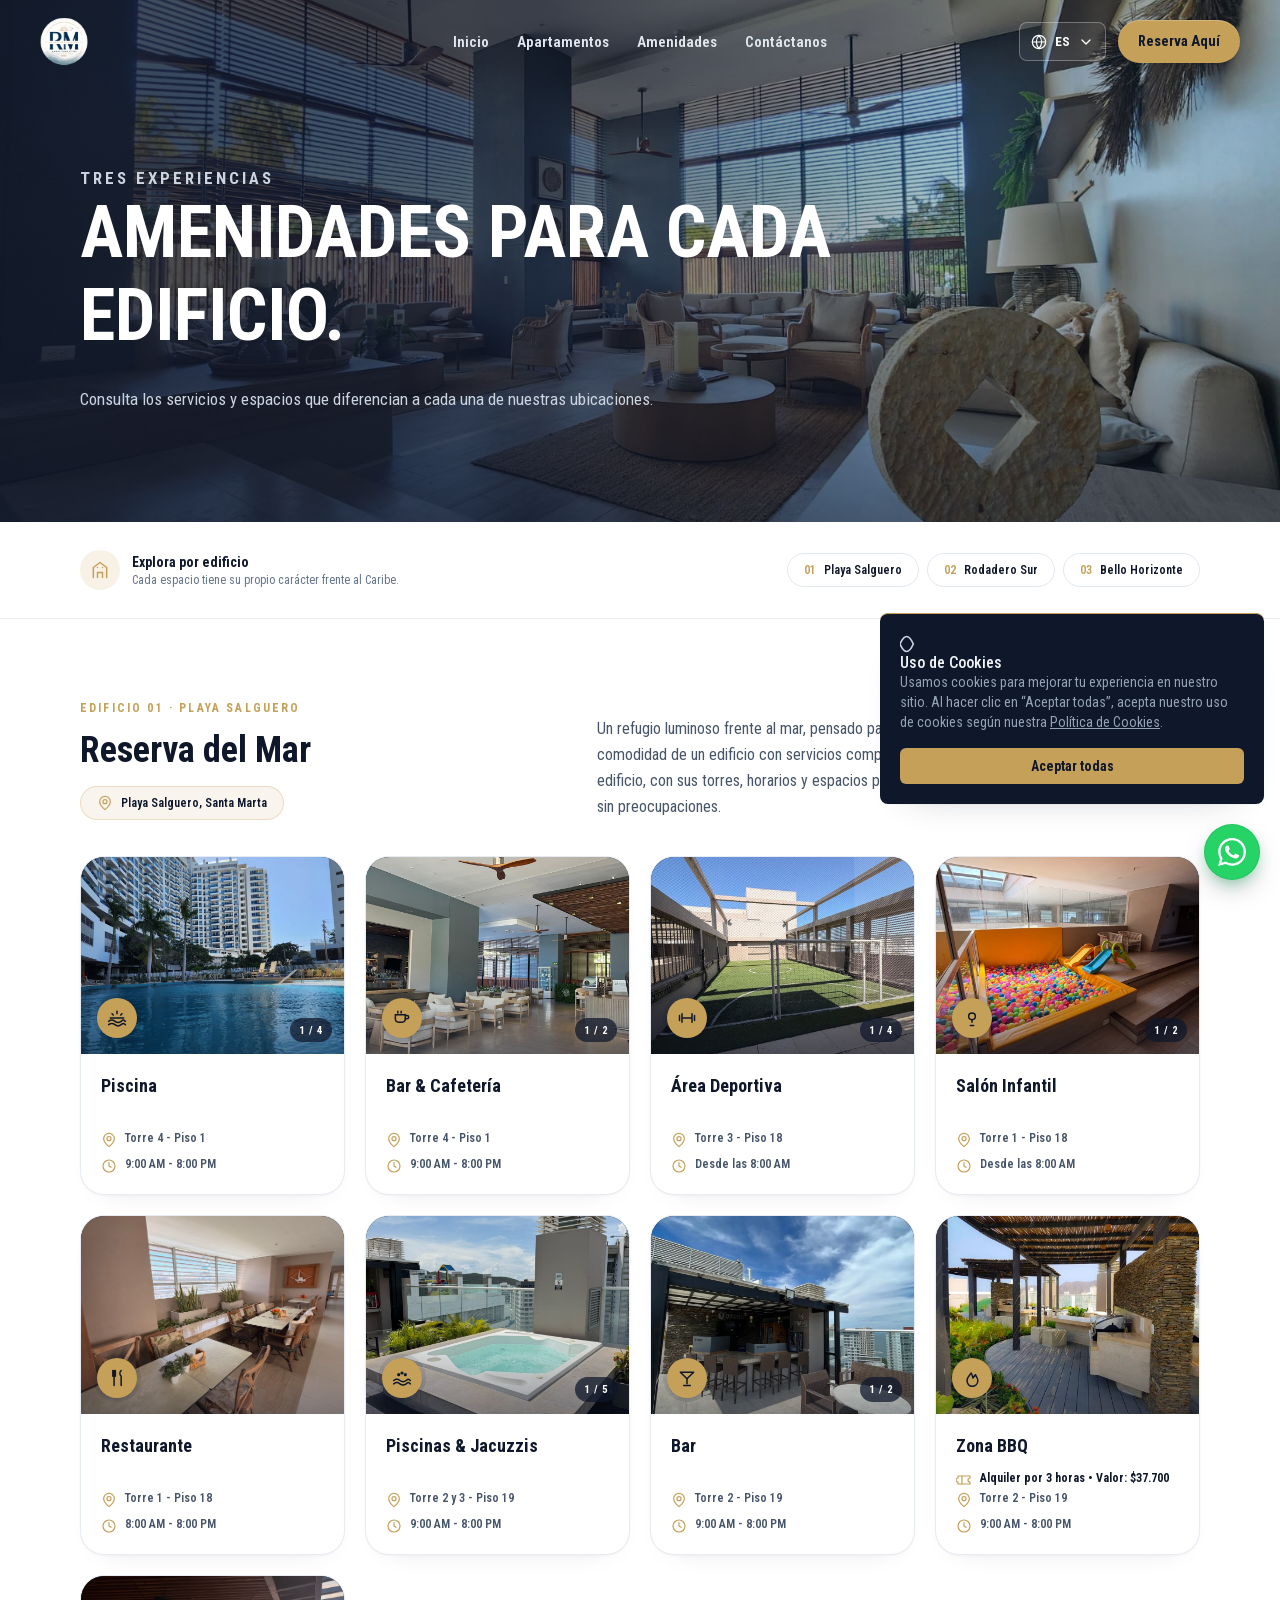
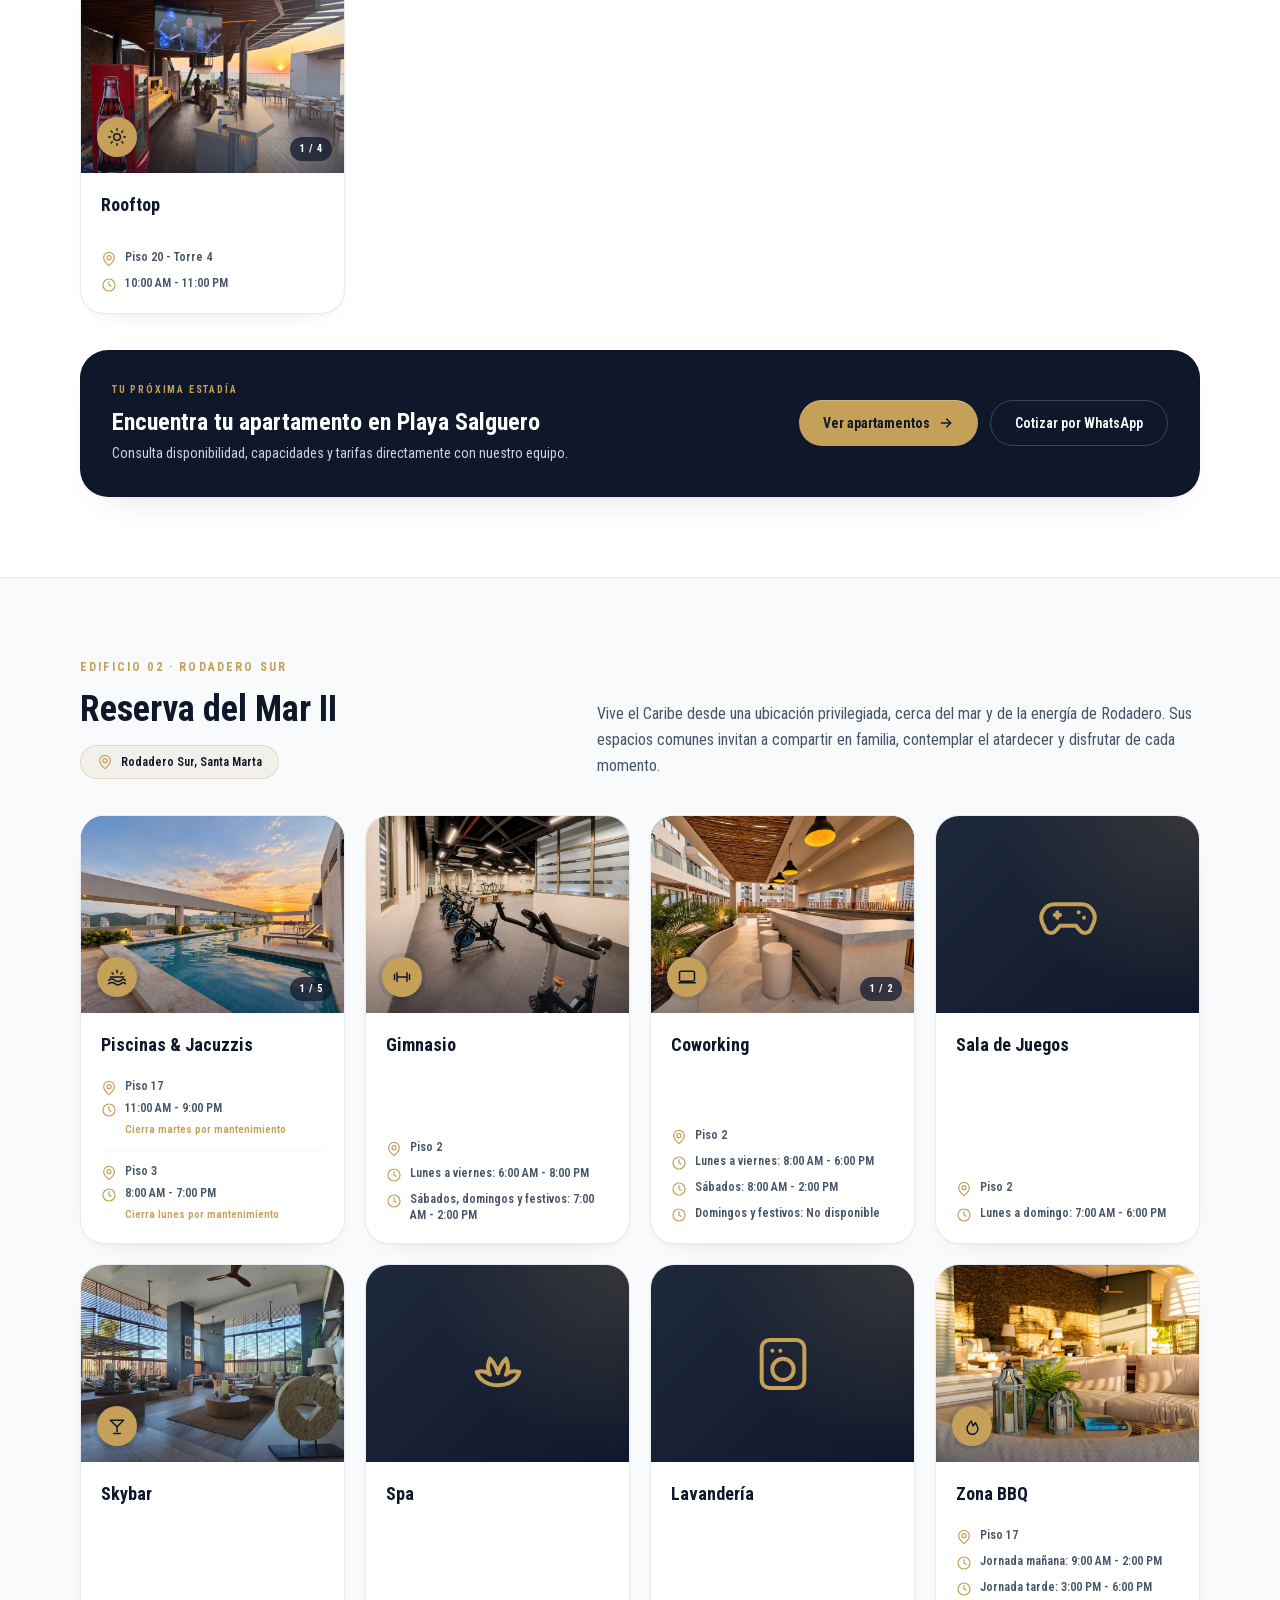
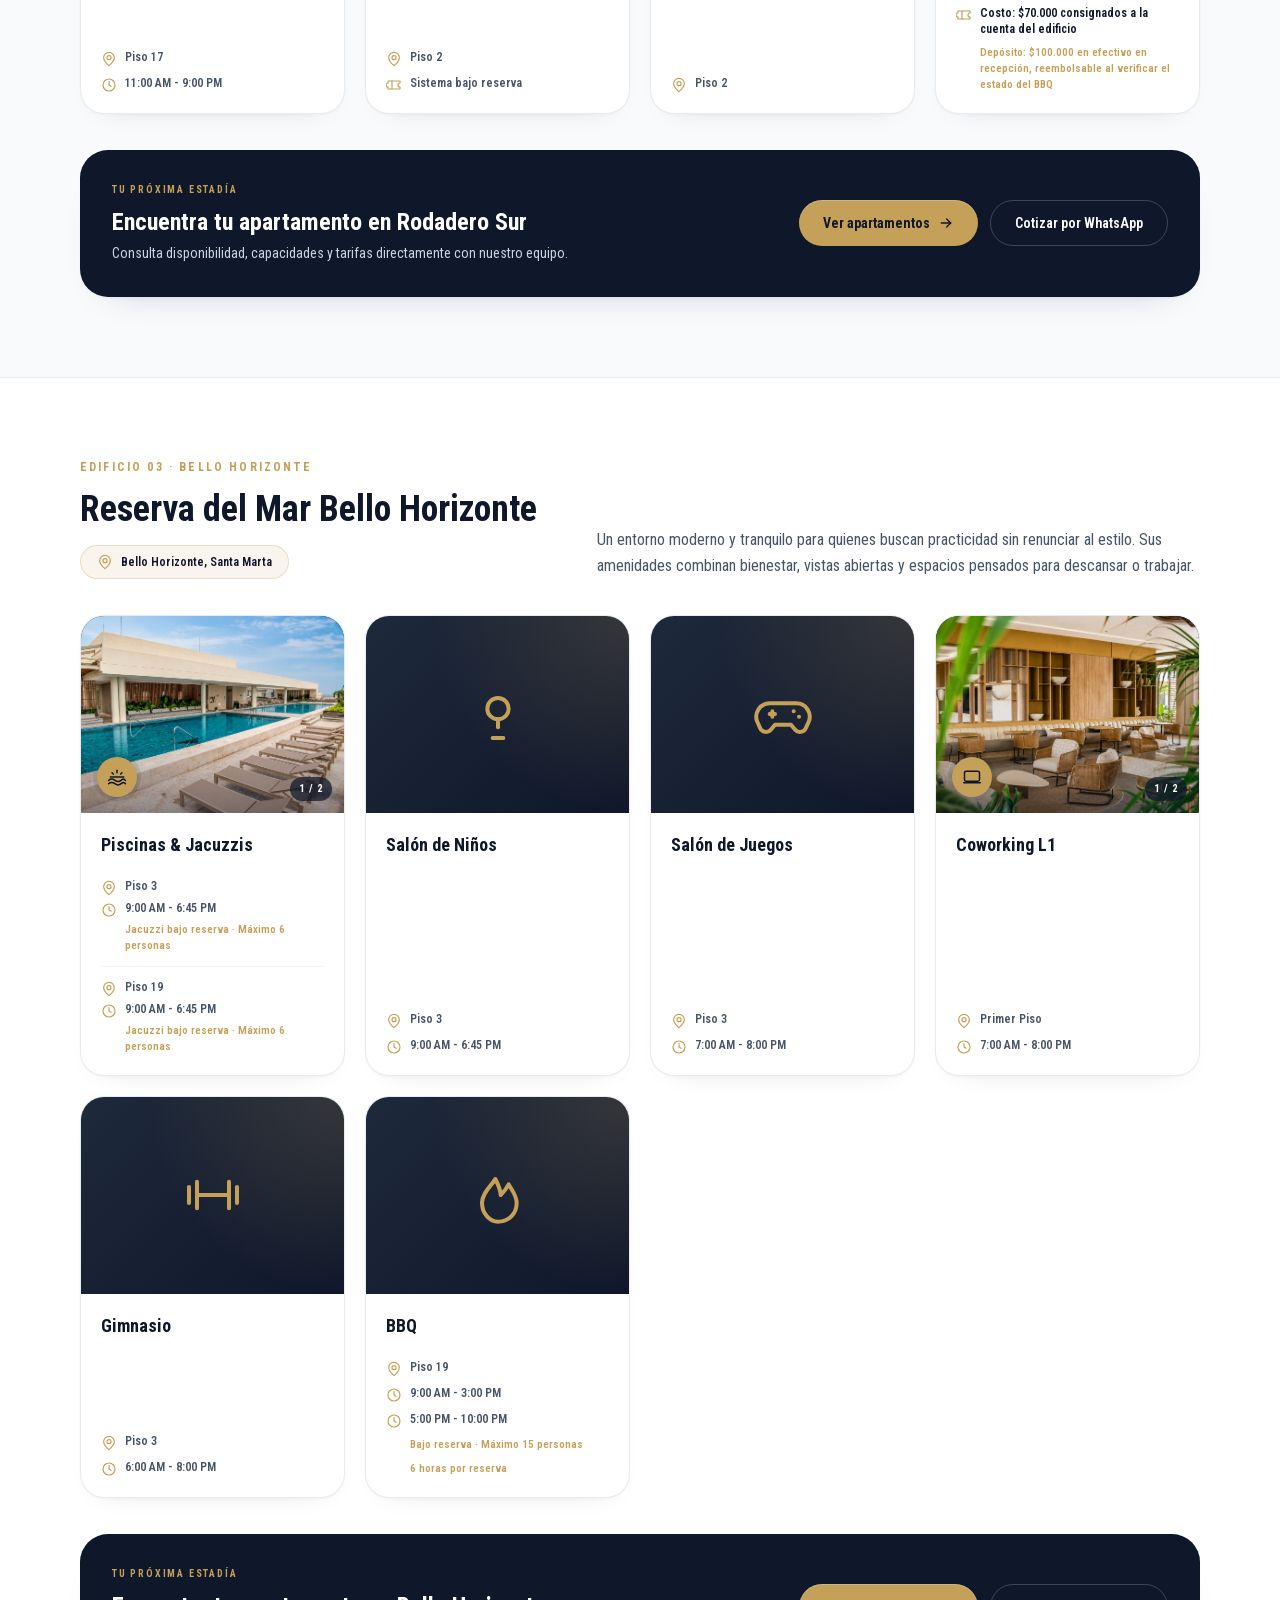
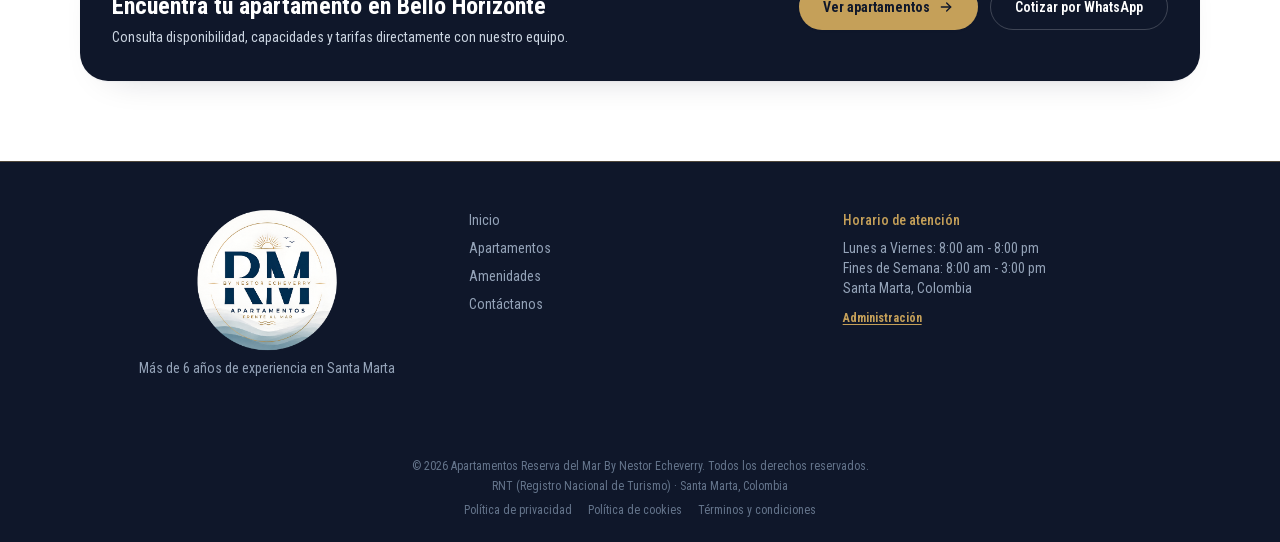
<file: amenidades.html>
<!DOCTYPE html>
<html lang="es">
<head>
  <meta charset="UTF-8">
  <meta name="viewport" content="width=device-width, initial-scale=1.0">
  <title data-i18n="page_title_amenities">Apartamentos Reserva del Mar by Nestor Echeverry | Amenidades frente al mar</title>
  <meta name="description" content="Descubre las amenidades de Reserva del Mar en Santa Marta: piscinas, jacuzzis, rooftop, zona BBQ y playa privada en Playa Salguero y Bello Horizonte." data-i18n-content="meta_description_amenities">
  <meta name="keywords" content="amenidades Santa Marta, playa privada Playa Salguero, piscinas Santa Marta, rooftop Santa Marta, zona BBQ Santa Marta, Reserva del Mar">
  <meta name="author" content="Apartamentos Reserva del Mar by Néstor Echeverry">
  <meta name="robots" content="index, follow, max-image-preview:large, max-snippet:-1, max-video-preview:-1">
  <link rel="canonical" href="https://apartamentosreservadelmar.com.co/amenidades.html">
  <meta name="geo.region" content="CO-MAG">
  <meta name="geo.placename" content="Santa Marta, Magdalena, Colombia">
  <meta name="geo.position" content="11.188704;-74.233854">
  <meta name="ICBM" content="11.188704, -74.233854">
  <meta name="theme-color" content="#0F172A">
  <link rel="preload" href="assets/fonts/roboto-condensed-latin.woff2" as="font" type="font/woff2" crossorigin>
  <link rel="stylesheet" href="assets/css/tailwind.css?v=20261107h">
  <link rel="preload" as="image" href="assets/images/amenidades-hero.jpg" type="image/jpeg" fetchpriority="high">
  <link rel="icon" href="assets/images/logordm.png" type="image/png">
  <link rel="stylesheet" href="assets/css/styles.css?v=20261119f">
  <link rel="stylesheet" href="assets/css/whatsapp-float.css?v=20261118c">
  <script src="assets/js/i18n.js?v=20261119a" defer></script>
  <script src="assets/js/auto-translate.js?v=20261104e" defer></script>
  <script src="assets/js/main.js?v=20261120b" defer></script>
  <script src="assets/js/amenities-slider.js?v=20261107b" defer></script>
<!-- Open Graph y Twitter -->
    <meta property="og:type" content="website">
    <meta property="og:url" content="https://apartamentosreservadelmar.com.co/amenidades.html">
    <meta property="og:title" content="Apartamentos Reserva del Mar by Nestor Echeverry | Amenidades frente al mar" data-i18n-content="page_title_amenities">
    <meta property="og:description" content="Descubre las amenidades de Reserva del Mar en Santa Marta: piscinas, jacuzzis, rooftop, zona BBQ y playa privada en Playa Salguero y Bello Horizonte." data-i18n-content="meta_description_amenities">
    <meta property="og:image" content="https://apartamentosreservadelmar.com.co/assets/images/amenidades-hero.jpg">
    <meta property="og:image:secure_url" content="https://apartamentosreservadelmar.com.co/assets/images/amenidades-hero.jpg">
    <meta property="og:image:width" content="1600">
    <meta property="og:image:height" content="1200">
    <meta property="og:image:alt" content="Amenidades frente al mar en Santa Marta - Reserva del Mar">
    <meta property="og:locale" content="es_CO">
    <meta property="og:locale:alternate" content="en_US">
    <meta property="og:site_name" content="Apartamentos Reserva del Mar by Nestor Echeverry">
    <!-- Twitter Cards -->
    <meta name="twitter:card" content="summary_large_image">
    <meta name="twitter:title" content="Apartamentos Reserva del Mar by Nestor Echeverry | Amenidades frente al mar" data-i18n-content="page_title_amenities">
    <meta name="twitter:description" content="Descubre las amenidades de Reserva del Mar en Santa Marta: piscinas, jacuzzis, rooftop, zona BBQ y playa privada en Playa Salguero y Bello Horizonte." data-i18n-content="meta_description_amenities">
    <meta name="twitter:image" content="https://apartamentosreservadelmar.com.co/assets/images/amenidades-hero.jpg">
    <meta name="twitter:image:alt" content="Amenidades frente al mar en Santa Marta - Reserva del Mar">
    <!-- Schema.org JSON-LD -->
    <script type="application/ld+json">
    {
      "@context": "https://schema.org",
      "@type": "LodgingBusiness",
      "@id": "https://apartamentosreservadelmar.com.co/#lodging",
      "name": "Apartamentos Reserva del Mar by Néstor Echeverry",
      "alternateName": "Reserva del Mar Apartamentos",
      "description": "Alojamiento y apartamentos vacacionales frente al mar en Santa Marta, con sedes en Playa Salguero, Rodadero Sur y Bello Horizonte.",
      "slogan": "Alojamiento y apartamentos vacacionales frente al mar en Santa Marta",
      "url": "https://apartamentosreservadelmar.com.co/",
      "mainEntityOfPage": {
        "@type": "WebPage",
        "@id": "https://apartamentosreservadelmar.com.co/amenidades.html"
      },
      "image": [
        "https://apartamentosreservadelmar.com.co/assets/images/amenidades-hero.jpg",
        "https://apartamentosreservadelmar.com.co/assets/images/portada-hero.jpeg",
        "https://apartamentosreservadelmar.com.co/assets/images/apartamentos-hero.jpeg",
        "https://apartamentosreservadelmar.com.co/assets/images/contactanos-hero-1920.jpg"
      ],
      "logo": {
        "@type": "ImageObject",
        "url": "https://apartamentosreservadelmar.com.co/assets/images/logordm.png",
        "width": 1697,
        "height": 2400
      },
      "telephone": "+573113838528",
      "priceRange": "$$",
      "currenciesAccepted": "COP",
      "address": {
        "@type": "PostalAddress",
        "streetAddress": "Playa Salguero",
        "addressLocality": "Santa Marta",
        "addressRegion": "Magdalena",
        "postalCode": "470004",
        "addressCountry": "CO"
      },
      "geo": {
        "@type": "GeoCoordinates",
        "latitude": "11.188704",
        "longitude": "-74.233854"
      },
      "hasMap": "https://maps.app.goo.gl/pB4uRWsYJX93Zz1o8",
      "sameAs": [
        "https://maps.app.goo.gl/pB4uRWsYJX93Zz1o8",
        "https://maps.app.goo.gl/YDTNcSqBquLtaxyN6",
        "https://maps.app.goo.gl/pfgSGLJLkxF6J8ce7",
        "https://share.google/zNO8CRGQHbuWpF9g9"
      ],
      "areaServed": [
        {
          "@type": "City",
          "name": "Santa Marta"
        },
        {
          "@type": "AdministrativeArea",
          "name": "Magdalena"
        }
      ],
      "openingHoursSpecification": [
        {
          "@type": "OpeningHoursSpecification",
          "dayOfWeek": [
            "Monday",
            "Tuesday",
            "Wednesday",
            "Thursday",
            "Friday"
          ],
          "opens": "08:00",
          "closes": "20:00"
        },
        {
          "@type": "OpeningHoursSpecification",
          "dayOfWeek": [
            "Saturday",
            "Sunday"
          ],
          "opens": "08:00",
          "closes": "15:00"
        }
      ],
      "checkinTime": "15:00",
      "checkoutTime": "11:00",
      "amenityFeature": [
        {
          "@type": "LocationFeatureSpecification",
          "name": "Playa privada",
          "value": true
        },
        {
          "@type": "LocationFeatureSpecification",
          "name": "Piscina",
          "value": true
        },
        {
          "@type": "LocationFeatureSpecification",
          "name": "Jacuzzi",
          "value": true
        },
        {
          "@type": "LocationFeatureSpecification",
          "name": "Rooftop",
          "value": true
        },
        {
          "@type": "LocationFeatureSpecification",
          "name": "Zona BBQ",
          "value": true
        },
        {
          "@type": "LocationFeatureSpecification",
          "name": "Wi-Fi de alta velocidad",
          "value": true
        },
        {
          "@type": "LocationFeatureSpecification",
          "name": "Gimnasio",
          "value": true
        },
        {
          "@type": "LocationFeatureSpecification",
          "name": "Parqueadero privado",
          "value": true
        }
      ],
      "founder": {
        "@type": "Person",
        "name": "Néstor Echeverry",
        "jobTitle": "Anfitrión"
      },
      "employee": {
        "@type": "Person",
        "name": "Néstor Echeverry",
        "jobTitle": "Anfitrión"
      },
      "contactPoint": [
        {
          "@type": "ContactPoint",
          "telephone": "+573113838528",
          "contactType": "reservations",
          "url": "https://wa.me/573113838528",
          "availableLanguage": [
            "Spanish",
            "English"
          ],
          "areaServed": "CO"
        }
      ],
      "potentialAction": {
        "@type": "ReserveAction",
        "target": {
          "@type": "EntryPoint",
          "urlTemplate": "https://wa.me/573113838528?text=Hola%2C%20me%20interesa%20cotizar%20un%20apartamento%20en%20Reserva%20del%20Mar",
          "inLanguage": "es-CO",
          "actionPlatform": [
            "http://schema.org/DesktopWebPlatform",
            "http://schema.org/MobileWebPlatform"
          ]
        },
        "result": {
          "@type": "Reservation",
          "name": "Reserva de apartamento vacacional"
        }
      },
      "aggregateRating": {
        "@type": "AggregateRating",
        "ratingValue": "5",
        "bestRating": "5",
        "worstRating": "1",
        "ratingCount": "150",
        "reviewCount": "150"
      },
      "knowsLanguage": [
        "es",
        "en"
      ],
      "brand": {
        "@type": "Brand",
        "name": "Reserva del Mar"
      },
      "additionalType": "https://schema.org/VacationRental"
    }
    </script>
  </head>
<body>
  <!-- Header flotante / transparente -->
  <header class="site-header">
    <div class="logo-container">
        <a href="index.html">
            <img src="assets/images/logordm.png" alt="Logo de Apartamentos Reserva del Mar by Néstor Echeverry">
        </a>
    </div>
    <nav class="main-nav">
        <ul>
            <li><a href="index.html" data-i18n="nav_home">Inicio</a></li>
            <li><a href="apartamentos.html" data-i18n="nav_suites">Apartamentos</a></li>
            <li><a href="amenidades.html" data-i18n="nav_amenities">Amenidades</a></li>
            <li><a href="contactanos.html" data-i18n="nav_contact">Contáctanos</a></li>
        </ul>
    </nav>
    <div class="header-actions">
        <div class="lang-dropdown">
            <button class="lang-btn" type="button" aria-haspopup="true" aria-expanded="false" data-i18n-aria-label="lang_selector" aria-label="Seleccionar idioma">
                <svg class="lang-globe" xmlns="http://www.w3.org/2000/svg" viewBox="0 0 24 24" fill="none" stroke="currentColor" stroke-width="1.8" stroke-linecap="round" stroke-linejoin="round" aria-hidden="true"><circle cx="12" cy="12" r="10"/><path d="M2 12h20"/><path d="M12 2a15.3 15.3 0 0 1 4 10 15.3 15.3 0 0 1-4 10 15.3 15.3 0 0 1-4-10 15.3 15.3 0 0 1 4-10Z"/></svg>
                <span class="lang-code" data-lang-code>ES</span>
                <svg class="lang-chevron" xmlns="http://www.w3.org/2000/svg" viewBox="0 0 24 24" fill="none" stroke="currentColor" stroke-width="2" stroke-linecap="round" stroke-linejoin="round" aria-hidden="true"><path d="m6 9 6 6 6-6"/></svg>
            </button>
            <div class="lang-menu">
                <a href="?lang=es" data-lang="es" role="menuitem"><span>Español</span><span class="lang-code">ES</span></a>
                <a href="?lang=en" data-lang="en" role="menuitem"><span>English</span><span class="lang-code">EN</span></a>
            </div>
        </div>
        <a href="https://wa.me/573113838528?text=Hola%2C%20me%20gustar%C3%ADa%20obtener%20m%C3%A1s%20informaci%C3%B3n%20sobre%20las%20reservas" target="_blank" rel="noopener noreferrer" class="btn-reserva" data-i18n="btn_reserve">Reserva Aquí</a>
    </div>
</header>

  <main id="contenido" class="font-corporate" data-auto-translate-scope>
    <section class="page-hero page-hero--image page-hero--amenidades">
      <div class="container">
        <div class="hero__copy">
          <p class="eyebrow" data-i18n="amenities_eyebrow">Tres experiencias</p>
          <h1 data-i18n="amenities_title">AMENIDADES PARA CADA EDIFICIO.</h1>
          <p data-i18n="amenities_lead">Consulta los servicios y espacios que diferencian a cada una de nuestras ubicaciones.</p>
        </div>
      </div>
    </section>

    <!-- Accesos rápidos a los edificios -->
    <section class="border-b border-slate-200/80 bg-white py-7" aria-label="Explora por edificio">
      <div class="container flex flex-col gap-5 md:flex-row md:items-center md:justify-between">
        <div class="flex items-center gap-3">
          <span class="inline-flex h-10 w-10 shrink-0 items-center justify-center rounded-full bg-[#C5A059]/15 text-[#C5A059]" aria-hidden="true">
            <svg xmlns="http://www.w3.org/2000/svg" viewBox="0 0 24 24" fill="none" stroke="currentColor" stroke-width="1.8" stroke-linecap="round" stroke-linejoin="round" class="h-5 w-5">
              <path d="M4 21V9l8-6 8 6v12" />
              <path d="M9 21v-6h6v6" />
              <path d="M9 9h.01M15 9h.01" />
            </svg>
          </span>
          <div>
            <p class="text-sm font-bold text-[#0F172A]">Explora por edificio</p>
            <p class="text-xs text-slate-500">Cada espacio tiene su propio carácter frente al Caribe.</p>
          </div>
        </div>

        <nav data-no-translate class="flex flex-wrap gap-2" aria-label="Ir a las amenidades de cada edificio">
          <a href="#playa-salguero" class="inline-flex items-center gap-2 rounded-full border border-slate-200 bg-white px-4 py-2 text-xs font-semibold text-[#0F172A] transition hover:border-[#C5A059] hover:text-[#C5A059]">
            <span class="text-[#C5A059]">01</span> Playa Salguero
          </a>
          <a href="#rodadero-sur" class="inline-flex items-center gap-2 rounded-full border border-slate-200 bg-white px-4 py-2 text-xs font-semibold text-[#0F172A] transition hover:border-[#C5A059] hover:text-[#C5A059]">
            <span class="text-[#C5A059]">02</span> Rodadero Sur
          </a>
          <a href="#bello-horizonte" class="inline-flex items-center gap-2 rounded-full border border-slate-200 bg-white px-4 py-2 text-xs font-semibold text-[#0F172A] transition hover:border-[#C5A059] hover:text-[#C5A059]">
            <span class="text-[#C5A059]">03</span> Bello Horizonte
          </a>
        </nav>
      </div>
    </section>

    <!-- 01 · Playa Salguero -->
    <section id="playa-salguero" class="scroll-mt-24 bg-white py-14 md:py-20" aria-labelledby="playa-salguero-title">
      <div class="container">
        <div class="grid gap-6 lg:grid-cols-[minmax(0,0.9fr)_minmax(0,1.1fr)] lg:items-end">
          <div>
            <p class="eyebrow">Edificio 01 · Playa Salguero</p>
            <h2 id="playa-salguero-title" class="mt-2 max-w-xl text-3xl font-bold leading-tight text-[#0F172A] md:text-4xl" data-no-translate>Reserva del Mar</h2>
            <span data-no-translate class="mt-4 inline-flex items-center gap-2 rounded-full border border-[#C5A059]/30 bg-[#C5A059]/10 px-4 py-2 text-xs font-semibold text-[#0F172A]">
              <svg xmlns="http://www.w3.org/2000/svg" viewBox="0 0 24 24" fill="none" stroke="currentColor" stroke-width="1.8" stroke-linecap="round" stroke-linejoin="round" class="h-4 w-4 text-[#C5A059]" aria-hidden="true">
                <path d="M20 10c0 5-8 12-8 12S4 15 4 10a8 8 0 1 1 16 0Z" />
                <circle cx="12" cy="10" r="3" />
              </svg>
              Playa Salguero, Santa Marta
            </span>
          </div>
          <p class="max-w-2xl text-base leading-relaxed text-slate-600">Un refugio luminoso frente al mar, pensado para quienes buscan combinar descanso, playa y la comodidad de un edificio con servicios completos. Estas son las amenidades oficiales del edificio, con sus torres, horarios y espacios pensados para que tu estadía sea una experiencia sin preocupaciones.</p>
        </div>

        <svg xmlns="http://www.w3.org/2000/svg" aria-hidden="true" focusable="false" style="position:absolute;width:0;height:0;overflow:hidden">
          <symbol id="icon-amenity-location" viewBox="0 0 24 24">
            <path d="M20 10c0 5-8 12-8 12S4 15 4 10a8 8 0 1 1 16 0Z" />
            <circle cx="12" cy="10" r="3" />
          </symbol>
          <symbol id="icon-amenity-clock" viewBox="0 0 24 24">
            <circle cx="12" cy="12" r="9" />
            <path d="M12 7v5l3 2" />
          </symbol>
          <symbol id="icon-amenity-ticket" viewBox="0 0 24 24">
            <path d="M3 9a2 2 0 0 0 0 6v3h18v-3a2 2 0 0 1 0-6V6H3v3Z" />
            <path d="M9 6v12" />
          </symbol>
        </svg>

        <div class="mt-9 grid gap-5 sm:grid-cols-2 lg:grid-cols-4">
          <!-- 1. Piscina -->
          <article class="amenity-card group flex h-full flex-col overflow-hidden rounded-3xl border border-slate-200/80 bg-white rdm-shadow-card rdm-card-hover transition duration-300">
            <div class="amenity-slider" style="height: auto; aspect-ratio: 4 / 3;">
              <div class="amenity-slides">
                <img src="assets/images/amenidades/playa-salguero/piscina.webp" alt="Piscina frente al mar en Reserva del Mar, Playa Salguero, Santa Marta" class="amenity-img active" loading="lazy" decoding="async">
                <img src="assets/images/amenidades/playa-salguero/piscina-1.webp" alt="Piscina frente al mar en Reserva del Mar, Playa Salguero, Santa Marta" class="amenity-img" loading="lazy" decoding="async">
                <img src="assets/images/amenidades/playa-salguero/piscina-2.webp" alt="Piscina frente al mar en Reserva del Mar, Playa Salguero, Santa Marta" class="amenity-img" loading="lazy" decoding="async">
                <img src="assets/images/amenidades/playa-salguero/piscina-3.webp" alt="Piscina frente al mar en Reserva del Mar, Playa Salguero, Santa Marta" class="amenity-img" loading="lazy" decoding="async">
              </div>
              <span class="amenity-slider-icon" aria-hidden="true">
                <svg xmlns="http://www.w3.org/2000/svg" viewBox="0 0 24 24" fill="none" stroke="currentColor" stroke-width="1.8" stroke-linecap="round" stroke-linejoin="round" class="h-5 w-5">
                  <path d="M2 16c2.5-2 5-2 7.5 0s5 2 7.5 0 2.5-2 5 0" />
                  <path d="M2 20c2.5-2 5-2 7.5 0s5 2 7.5 0 2.5-2 5 0" />
                  <path d="M12 4v3" />
                  <path d="m6 7 1.5 1.5" />
                  <path d="m18 7-1.5 1.5" />
                  <path d="M4 12h16" />
                </svg>
              </span>
              <button type="button" class="slider-btn prev" aria-label="Foto anterior" onclick="prevSlide(this)"><svg xmlns="http://www.w3.org/2000/svg" viewBox="0 0 24 24" fill="none" stroke="currentColor" strokeWidth="2" strokeLinecap="round" strokeLinejoin="round" class="h-4 w-4" aria-hidden="true"><path d="m15 18-6-6 6-6"/></svg></button>
              <button type="button" class="slider-btn next" aria-label="Foto siguiente" onclick="nextSlide(this)"><svg xmlns="http://www.w3.org/2000/svg" viewBox="0 0 24 24" fill="none" stroke="currentColor" strokeWidth="2" strokeLinecap="round" strokeLinejoin="round" class="h-4 w-4" aria-hidden="true"><path d="m9 18 6-6-6-6"/></svg></button>
              <span class="amenity-counter" aria-hidden="true">1 / 4</span>
            </div>
            <div class="flex flex-1 flex-col p-5">
              <div class="min-h-[3.5rem]">
                <h3 class="text-lg font-bold leading-snug text-[#0F172A]" data-i18n="amenity_pool">Piscina</h3>
              </div>
              <div class="mt-auto space-y-2 pt-4 text-xs font-semibold text-slate-600">
                <p class="flex items-start gap-2">
                  <svg class="mt-0.5 h-4 w-4 shrink-0 text-[#C5A059]" fill="none" stroke="currentColor" stroke-width="1.8" stroke-linecap="round" stroke-linejoin="round" aria-hidden="true"><use href="#icon-amenity-location"></use></svg>
                  <span>Torre 4 - Piso 1</span>
                </p>
                <p class="flex items-start gap-2">
                  <svg class="mt-0.5 h-4 w-4 shrink-0 text-[#C5A059]" fill="none" stroke="currentColor" stroke-width="1.8" stroke-linecap="round" stroke-linejoin="round" aria-hidden="true"><use href="#icon-amenity-clock"></use></svg>
                  <span>9:00 AM - 8:00 PM</span>
                </p>
              </div>
            </div>
          </article>

          <!-- 2. Bar & Cafetería -->
          <article class="amenity-card group flex h-full flex-col overflow-hidden rounded-3xl border border-slate-200/80 bg-white rdm-shadow-card rdm-card-hover transition duration-300">
            <div class="amenity-slider" style="height: auto; aspect-ratio: 4 / 3;">
              <div class="amenity-slides">
                <img src="assets/images/amenidades/playa-salguero/Barycafeteria.webp" alt="Bar y cafetería en Reserva del Mar, Playa Salguero, Santa Marta" class="amenity-img active" loading="lazy" decoding="async">
                <img src="assets/images/amenidades/playa-salguero/barycafeteria-1.webp" alt="Bar y cafetería en Reserva del Mar, Playa Salguero, Santa Marta" class="amenity-img" loading="lazy" decoding="async">
              </div>
              <span class="amenity-slider-icon" aria-hidden="true">
                <svg xmlns="http://www.w3.org/2000/svg" viewBox="0 0 24 24" fill="none" stroke="currentColor" stroke-width="1.8" stroke-linecap="round" stroke-linejoin="round" class="h-5 w-5">
                  <path d="M4 8h12v5a4 4 0 0 1-4 4H8a4 4 0 0 1-4-4V8Z" />
                  <path d="M16 9h2a2 2 0 0 1 0 4h-2" />
                  <path d="M7 4v2M11 4v2" />
                </svg>
              </span>
              <button type="button" class="slider-btn prev" aria-label="Foto anterior" onclick="prevSlide(this)"><svg xmlns="http://www.w3.org/2000/svg" viewBox="0 0 24 24" fill="none" stroke="currentColor" strokeWidth="2" strokeLinecap="round" strokeLinejoin="round" class="h-4 w-4" aria-hidden="true"><path d="m15 18-6-6 6-6"/></svg></button>
              <button type="button" class="slider-btn next" aria-label="Foto siguiente" onclick="nextSlide(this)"><svg xmlns="http://www.w3.org/2000/svg" viewBox="0 0 24 24" fill="none" stroke="currentColor" strokeWidth="2" strokeLinecap="round" strokeLinejoin="round" class="h-4 w-4" aria-hidden="true"><path d="m9 18 6-6-6-6"/></svg></button>
              <span class="amenity-counter" aria-hidden="true">1 / 2</span>
            </div>
            <div class="flex flex-1 flex-col p-5">
              <div class="min-h-[3.5rem]">
                <h3 class="text-lg font-bold leading-snug text-[#0F172A]" data-i18n="amenity_bar_cafe">Bar &amp; Cafetería</h3>
              </div>
              <div class="mt-auto space-y-2 pt-4 text-xs font-semibold text-slate-600">
                <p class="flex items-start gap-2">
                  <svg class="mt-0.5 h-4 w-4 shrink-0 text-[#C5A059]" fill="none" stroke="currentColor" stroke-width="1.8" stroke-linecap="round" stroke-linejoin="round" aria-hidden="true"><use href="#icon-amenity-location"></use></svg>
                  <span>Torre 4 - Piso 1</span>
                </p>
                <p class="flex items-start gap-2">
                  <svg class="mt-0.5 h-4 w-4 shrink-0 text-[#C5A059]" fill="none" stroke="currentColor" stroke-width="1.8" stroke-linecap="round" stroke-linejoin="round" aria-hidden="true"><use href="#icon-amenity-clock"></use></svg>
                  <span>9:00 AM - 8:00 PM</span>
                </p>
              </div>
            </div>
          </article>

          <!-- 3. Área Deportiva -->
          <article class="amenity-card group flex h-full flex-col overflow-hidden rounded-3xl border border-slate-200/80 bg-white rdm-shadow-card rdm-card-hover transition duration-300">
            <div class="amenity-slider" style="height: auto; aspect-ratio: 4 / 3;">
              <div class="amenity-slides">
                <img src="assets/images/amenidades/playa-salguero/areadeportiva.jpg" alt="Área deportiva en Reserva del Mar, Playa Salguero, Santa Marta" class="amenity-img active" loading="lazy" decoding="async">
                <img src="assets/images/amenidades/playa-salguero/areadeportiva-1.jpg" alt="Área deportiva en Reserva del Mar, Playa Salguero, Santa Marta" class="amenity-img" loading="lazy" decoding="async">
                <img src="assets/images/amenidades/playa-salguero/areadeportiva-2.jpg" alt="Área deportiva en Reserva del Mar, Playa Salguero, Santa Marta" class="amenity-img" loading="lazy" decoding="async">
                <img src="assets/images/amenidades/playa-salguero/areadeportiva-3.jpg" alt="Área deportiva en Reserva del Mar, Playa Salguero, Santa Marta" class="amenity-img" loading="lazy" decoding="async">
              </div>
              <span class="amenity-slider-icon" aria-hidden="true">
                <svg xmlns="http://www.w3.org/2000/svg" viewBox="0 0 24 24" fill="none" stroke="currentColor" stroke-width="1.8" stroke-linecap="round" stroke-linejoin="round" class="h-5 w-5">
                  <path d="M6 7v10M18 7v10M3 9v6M21 9v6M6 12h12" />
                </svg>
              </span>
              <button type="button" class="slider-btn prev" aria-label="Foto anterior" onclick="prevSlide(this)"><svg xmlns="http://www.w3.org/2000/svg" viewBox="0 0 24 24" fill="none" stroke="currentColor" strokeWidth="2" strokeLinecap="round" strokeLinejoin="round" class="h-4 w-4" aria-hidden="true"><path d="m15 18-6-6 6-6"/></svg></button>
              <button type="button" class="slider-btn next" aria-label="Foto siguiente" onclick="nextSlide(this)"><svg xmlns="http://www.w3.org/2000/svg" viewBox="0 0 24 24" fill="none" stroke="currentColor" strokeWidth="2" strokeLinecap="round" strokeLinejoin="round" class="h-4 w-4" aria-hidden="true"><path d="m9 18 6-6-6-6"/></svg></button>
              <span class="amenity-counter" aria-hidden="true">1 / 4</span>
            </div>
            <div class="flex flex-1 flex-col p-5">
              <div class="min-h-[3.5rem]">
                <h3 class="text-lg font-bold leading-snug text-[#0F172A]" data-i18n="amenity_sports">Área Deportiva</h3>
              </div>
              <div class="mt-auto space-y-2 pt-4 text-xs font-semibold text-slate-600">
                <p class="flex items-start gap-2">
                  <svg class="mt-0.5 h-4 w-4 shrink-0 text-[#C5A059]" fill="none" stroke="currentColor" stroke-width="1.8" stroke-linecap="round" stroke-linejoin="round" aria-hidden="true"><use href="#icon-amenity-location"></use></svg>
                  <span>Torre 3 - Piso 18</span>
                </p>
                <p class="flex items-start gap-2">
                  <svg class="mt-0.5 h-4 w-4 shrink-0 text-[#C5A059]" fill="none" stroke="currentColor" stroke-width="1.8" stroke-linecap="round" stroke-linejoin="round" aria-hidden="true"><use href="#icon-amenity-clock"></use></svg>
                  <span>Desde las 8:00 AM</span>
                </p>
              </div>
            </div>
          </article>

          <!-- 4. Salón Infantil -->
          <article class="amenity-card group flex h-full flex-col overflow-hidden rounded-3xl border border-slate-200/80 bg-white rdm-shadow-card rdm-card-hover transition duration-300">
            <div class="amenity-slider" style="height: auto; aspect-ratio: 4 / 3;">
              <div class="amenity-slides">
                <img src="assets/images/amenidades/playa-salguero/areainfantil.jpg" alt="Salón infantil en Reserva del Mar, Playa Salguero, Santa Marta" class="amenity-img active" loading="lazy" decoding="async">
                <img src="assets/images/amenidades/playa-salguero/areainfantil-1.jpg" alt="Salón infantil en Reserva del Mar, Playa Salguero, Santa Marta" class="amenity-img" loading="lazy" decoding="async">
              </div>
              <span class="amenity-slider-icon" aria-hidden="true">
                <svg xmlns="http://www.w3.org/2000/svg" viewBox="0 0 24 24" fill="none" stroke="currentColor" stroke-width="1.8" stroke-linecap="round" stroke-linejoin="round" class="h-5 w-5">
                  <path d="M12 14a4 4 0 1 0 0-8 4 4 0 0 0 0 8Z" />
                  <path d="M12 14v3" />
                  <path d="M10 21h4" />
                </svg>
              </span>
              <button type="button" class="slider-btn prev" aria-label="Foto anterior" onclick="prevSlide(this)"><svg xmlns="http://www.w3.org/2000/svg" viewBox="0 0 24 24" fill="none" stroke="currentColor" strokeWidth="2" strokeLinecap="round" strokeLinejoin="round" class="h-4 w-4" aria-hidden="true"><path d="m15 18-6-6 6-6"/></svg></button>
              <button type="button" class="slider-btn next" aria-label="Foto siguiente" onclick="nextSlide(this)"><svg xmlns="http://www.w3.org/2000/svg" viewBox="0 0 24 24" fill="none" stroke="currentColor" strokeWidth="2" strokeLinecap="round" strokeLinejoin="round" class="h-4 w-4" aria-hidden="true"><path d="m9 18 6-6-6-6"/></svg></button>
              <span class="amenity-counter" aria-hidden="true">1 / 2</span>
            </div>
            <div class="flex flex-1 flex-col p-5">
              <div class="min-h-[3.5rem]">
                <h3 class="text-lg font-bold leading-snug text-[#0F172A]" data-i18n="amenity_kids">Salón Infantil</h3>
              </div>
              <div class="mt-auto space-y-2 pt-4 text-xs font-semibold text-slate-600">
                <p class="flex items-start gap-2">
                  <svg class="mt-0.5 h-4 w-4 shrink-0 text-[#C5A059]" fill="none" stroke="currentColor" stroke-width="1.8" stroke-linecap="round" stroke-linejoin="round" aria-hidden="true"><use href="#icon-amenity-location"></use></svg>
                  <span>Torre 1 - Piso 18</span>
                </p>
                <p class="flex items-start gap-2">
                  <svg class="mt-0.5 h-4 w-4 shrink-0 text-[#C5A059]" fill="none" stroke="currentColor" stroke-width="1.8" stroke-linecap="round" stroke-linejoin="round" aria-hidden="true"><use href="#icon-amenity-clock"></use></svg>
                  <span>Desde las 8:00 AM</span>
                </p>
              </div>
            </div>
          </article>

          <!-- 5. Restaurante -->
          <article class="amenity-card group flex h-full flex-col overflow-hidden rounded-3xl border border-slate-200/80 bg-white rdm-shadow-card rdm-card-hover transition duration-300">
            <div class="amenity-slider" style="height: auto; aspect-ratio: 4 / 3;">
              <div class="amenity-slides">
                <img src="assets/images/amenidades/playa-salguero/restaurante.jpg" alt="Restaurante en Reserva del Mar, Playa Salguero, Santa Marta" class="amenity-img active" loading="lazy" decoding="async">
              </div>
              <span class="amenity-slider-icon" aria-hidden="true">
                <svg xmlns="http://www.w3.org/2000/svg" viewBox="0 0 24 24" fill="none" stroke="currentColor" stroke-width="1.8" stroke-linecap="round" stroke-linejoin="round" class="h-5 w-5">
                  <path d="M7 3v7M10 3v7M8.5 3v18" />
                  <path d="M17 3c-2 2-2 5 0 7v11" />
                </svg>
              </span>
              <button type="button" class="slider-btn prev" aria-label="Foto anterior" onclick="prevSlide(this)"><svg xmlns="http://www.w3.org/2000/svg" viewBox="0 0 24 24" fill="none" stroke="currentColor" strokeWidth="2" strokeLinecap="round" strokeLinejoin="round" class="h-4 w-4" aria-hidden="true"><path d="m15 18-6-6 6-6"/></svg></button>
              <button type="button" class="slider-btn next" aria-label="Foto siguiente" onclick="nextSlide(this)"><svg xmlns="http://www.w3.org/2000/svg" viewBox="0 0 24 24" fill="none" stroke="currentColor" strokeWidth="2" strokeLinecap="round" strokeLinejoin="round" class="h-4 w-4" aria-hidden="true"><path d="m9 18 6-6-6-6"/></svg></button>
              <span class="amenity-counter" aria-hidden="true">1 / 1</span>
            </div>
            <div class="flex flex-1 flex-col p-5">
              <div class="min-h-[3.5rem]">
                <h3 class="text-lg font-bold leading-snug text-[#0F172A]" data-i18n="amenity_restaurant">Restaurante</h3>
              </div>
              <div class="mt-auto space-y-2 pt-4 text-xs font-semibold text-slate-600">
                <p class="flex items-start gap-2">
                  <svg class="mt-0.5 h-4 w-4 shrink-0 text-[#C5A059]" fill="none" stroke="currentColor" stroke-width="1.8" stroke-linecap="round" stroke-linejoin="round" aria-hidden="true"><use href="#icon-amenity-location"></use></svg>
                  <span>Torre 1 - Piso 18</span>
                </p>
                <p class="flex items-start gap-2">
                  <svg class="mt-0.5 h-4 w-4 shrink-0 text-[#C5A059]" fill="none" stroke="currentColor" stroke-width="1.8" stroke-linecap="round" stroke-linejoin="round" aria-hidden="true"><use href="#icon-amenity-clock"></use></svg>
                  <span>8:00 AM - 8:00 PM</span>
                </p>
              </div>
            </div>
          </article>

          <!-- 6. Piscinas & Jacuzzis -->
          <article class="amenity-card group flex h-full flex-col overflow-hidden rounded-3xl border border-slate-200/80 bg-white rdm-shadow-card rdm-card-hover transition duration-300">
            <div class="amenity-slider" style="height: auto; aspect-ratio: 4 / 3;">
              <div class="amenity-slides">
                <img src="assets/images/amenidades/playa-salguero/jacuzzi.webp" alt="Piscinas y jacuzzis en Reserva del Mar, Playa Salguero, Santa Marta" class="amenity-img active" loading="lazy" decoding="async">
                <img src="assets/images/amenidades/playa-salguero/jacuzzi-1.webp" alt="Piscinas y jacuzzis en Reserva del Mar, Playa Salguero, Santa Marta" class="amenity-img" loading="lazy" decoding="async">
                <img src="assets/images/amenidades/playa-salguero/jacuzzi-2.webp" alt="Piscinas y jacuzzis en Reserva del Mar, Playa Salguero, Santa Marta" class="amenity-img" loading="lazy" decoding="async">
                <img src="assets/images/amenidades/playa-salguero/jacuzzi-3.webp" alt="Piscinas y jacuzzis en Reserva del Mar, Playa Salguero, Santa Marta" class="amenity-img" loading="lazy" decoding="async">
                <img src="assets/images/amenidades/playa-salguero/jacuzzi-4.webp" alt="Piscinas y jacuzzis en Reserva del Mar, Playa Salguero, Santa Marta" class="amenity-img" loading="lazy" decoding="async">
              </div>
              <span class="amenity-slider-icon" aria-hidden="true">
                <svg xmlns="http://www.w3.org/2000/svg" viewBox="0 0 24 24" fill="none" stroke="currentColor" stroke-width="1.8" stroke-linecap="round" stroke-linejoin="round" class="h-5 w-5">
                  <path d="M2 15c2.5-2 5-2 7.5 0s5 2 7.5 0 2.5-2 5 0" />
                  <path d="M2 19c2.5-2 5-2 7.5 0s5 2 7.5 0 2.5-2 5 0" />
                  <circle cx="8" cy="8" r="1" />
                  <circle cx="12" cy="6" r="1" />
                  <circle cx="16" cy="8" r="1" />
                </svg>
              </span>
              <button type="button" class="slider-btn prev" aria-label="Foto anterior" onclick="prevSlide(this)"><svg xmlns="http://www.w3.org/2000/svg" viewBox="0 0 24 24" fill="none" stroke="currentColor" strokeWidth="2" strokeLinecap="round" strokeLinejoin="round" class="h-4 w-4" aria-hidden="true"><path d="m15 18-6-6 6-6"/></svg></button>
              <button type="button" class="slider-btn next" aria-label="Foto siguiente" onclick="nextSlide(this)"><svg xmlns="http://www.w3.org/2000/svg" viewBox="0 0 24 24" fill="none" stroke="currentColor" strokeWidth="2" strokeLinecap="round" strokeLinejoin="round" class="h-4 w-4" aria-hidden="true"><path d="m9 18 6-6-6-6"/></svg></button>
              <span class="amenity-counter" aria-hidden="true">1 / 5</span>
            </div>
            <div class="flex flex-1 flex-col p-5">
              <div class="min-h-[3.5rem]">
                <h3 class="text-lg font-bold leading-snug text-[#0F172A]" data-i18n="amenity_pools_jacuzzis">Piscinas &amp; Jacuzzis</h3>
              </div>
              <div class="mt-auto space-y-2 pt-4 text-xs font-semibold text-slate-600">
                <p class="flex items-start gap-2">
                  <svg class="mt-0.5 h-4 w-4 shrink-0 text-[#C5A059]" fill="none" stroke="currentColor" stroke-width="1.8" stroke-linecap="round" stroke-linejoin="round" aria-hidden="true"><use href="#icon-amenity-location"></use></svg>
                  <span>Torre 2 y 3 - Piso 19</span>
                </p>
                <p class="flex items-start gap-2">
                  <svg class="mt-0.5 h-4 w-4 shrink-0 text-[#C5A059]" fill="none" stroke="currentColor" stroke-width="1.8" stroke-linecap="round" stroke-linejoin="round" aria-hidden="true"><use href="#icon-amenity-clock"></use></svg>
                  <span>9:00 AM - 8:00 PM</span>
                </p>
              </div>
            </div>
          </article>

          <!-- 7. Bar Torre 2 -->
          <article class="amenity-card group flex h-full flex-col overflow-hidden rounded-3xl border border-slate-200/80 bg-white rdm-shadow-card rdm-card-hover transition duration-300">
            <div class="amenity-slider" style="height: auto; aspect-ratio: 4 / 3;">
              <div class="amenity-slides">
                <img src="assets/images/amenidades/playa-salguero/bar.webp" alt="Bar en Reserva del Mar, Playa Salguero, Santa Marta" class="amenity-img active" loading="lazy" decoding="async">
                <img src="assets/images/amenidades/playa-salguero/bar-1.webp" alt="Bar en Reserva del Mar, Playa Salguero, Santa Marta" class="amenity-img" loading="lazy" decoding="async">
              </div>
              <span class="amenity-slider-icon" aria-hidden="true">
                <svg xmlns="http://www.w3.org/2000/svg" viewBox="0 0 24 24" fill="none" stroke="currentColor" stroke-width="1.8" stroke-linecap="round" stroke-linejoin="round" class="h-5 w-5">
                  <path d="M4 5h16l-8 8-8-8Z" />
                  <path d="M12 13v6" />
                  <path d="M8 21h8" />
                </svg>
              </span>
              <button type="button" class="slider-btn prev" aria-label="Foto anterior" onclick="prevSlide(this)"><svg xmlns="http://www.w3.org/2000/svg" viewBox="0 0 24 24" fill="none" stroke="currentColor" strokeWidth="2" strokeLinecap="round" strokeLinejoin="round" class="h-4 w-4" aria-hidden="true"><path d="m15 18-6-6 6-6"/></svg></button>
              <button type="button" class="slider-btn next" aria-label="Foto siguiente" onclick="nextSlide(this)"><svg xmlns="http://www.w3.org/2000/svg" viewBox="0 0 24 24" fill="none" stroke="currentColor" strokeWidth="2" strokeLinecap="round" strokeLinejoin="round" class="h-4 w-4" aria-hidden="true"><path d="m9 18 6-6-6-6"/></svg></button>
              <span class="amenity-counter" aria-hidden="true">1 / 2</span>
            </div>
            <div class="flex flex-1 flex-col p-5">
              <div class="min-h-[3.5rem]">
                <h3 class="text-lg font-bold leading-snug text-[#0F172A]">Bar</h3>
              </div>
              <div class="mt-auto space-y-2 pt-4 text-xs font-semibold text-slate-600">
                <p class="flex items-start gap-2">
                  <svg class="mt-0.5 h-4 w-4 shrink-0 text-[#C5A059]" fill="none" stroke="currentColor" stroke-width="1.8" stroke-linecap="round" stroke-linejoin="round" aria-hidden="true"><use href="#icon-amenity-location"></use></svg>
                  <span>Torre 2 - Piso 19</span>
                </p>
                <p class="flex items-start gap-2">
                  <svg class="mt-0.5 h-4 w-4 shrink-0 text-[#C5A059]" fill="none" stroke="currentColor" stroke-width="1.8" stroke-linecap="round" stroke-linejoin="round" aria-hidden="true"><use href="#icon-amenity-clock"></use></svg>
                  <span>9:00 AM - 8:00 PM</span>
                </p>
              </div>
            </div>
          </article>

          <!-- 8. Zona BBQ -->
          <article class="amenity-card group flex h-full flex-col overflow-hidden rounded-3xl border border-slate-200/80 bg-white rdm-shadow-card rdm-card-hover transition duration-300">
            <div class="amenity-slider" style="height: auto; aspect-ratio: 4 / 3;">
              <div class="amenity-slides">
                <img src="assets/images/amenidades/playa-salguero/bbq.webp" alt="Zona BBQ en Reserva del Mar, Playa Salguero, Santa Marta" class="amenity-img active" loading="lazy" decoding="async">
              <!--  <img src="assets/images/amenidades/playa-salguero/" alt="Zona BBQ en Reserva del Mar, Playa Salguero, Santa Marta" class="amenity-img" loading="lazy" decoding="async"> -->
              </div>
              <span class="amenity-slider-icon" aria-hidden="true">
                <svg xmlns="http://www.w3.org/2000/svg" viewBox="0 0 24 24" fill="none" stroke="currentColor" stroke-width="1.8" stroke-linecap="round" stroke-linejoin="round" class="h-5 w-5">
                  <path d="M12 22c4 0 7-3 7-7 0-3-2-5-3-7-1 2-2 3-3 4 0-2-1-4-2-6-1 2-5 5-5 9 0 4 3 7 6 7Z" />
                </svg>
              </span>
              <button type="button" class="slider-btn prev" aria-label="Foto anterior" onclick="prevSlide(this)"><svg xmlns="http://www.w3.org/2000/svg" viewBox="0 0 24 24" fill="none" stroke="currentColor" strokeWidth="2" strokeLinecap="round" strokeLinejoin="round" class="h-4 w-4" aria-hidden="true"><path d="m15 18-6-6 6-6"/></svg></button>
              <button type="button" class="slider-btn next" aria-label="Foto siguiente" onclick="nextSlide(this)"><svg xmlns="http://www.w3.org/2000/svg" viewBox="0 0 24 24" fill="none" stroke="currentColor" strokeWidth="2" strokeLinecap="round" strokeLinejoin="round" class="h-4 w-4" aria-hidden="true"><path d="m9 18 6-6-6-6"/></svg></button>
              <span class="amenity-counter" aria-hidden="true">1 / 2</span>
            </div>
            <div class="flex flex-1 flex-col p-5">
              <div class="min-h-[3.5rem]">
                <h3 class="text-lg font-bold leading-snug text-[#0F172A]" data-i18n="amenity_bbq">Zona BBQ</h3>
                <p class="mt-3 flex items-start gap-2 text-xs font-bold text-[#0F172A]">
                  <svg class="mt-0.5 h-4 w-4 shrink-0 text-[#C5A059]" fill="none" stroke="currentColor" stroke-width="1.8" stroke-linecap="round" stroke-linejoin="round" aria-hidden="true"><use href="#icon-amenity-ticket"></use></svg>
                  <span>Alquiler por 3 horas • Valor: $37.700</span>
                </p>
              </div>

              <div class="mt-auto space-y-2 pt-4 text-xs font-semibold text-slate-600">
                <p class="flex items-start gap-2">
                  <svg class="mt-0.5 h-4 w-4 shrink-0 text-[#C5A059]" fill="none" stroke="currentColor" stroke-width="1.8" stroke-linecap="round" stroke-linejoin="round" aria-hidden="true"><use href="#icon-amenity-location"></use></svg>
                  <span>Torre 2 - Piso 19</span>
                </p>
                <p class="flex items-start gap-2">
                  <svg class="mt-0.5 h-4 w-4 shrink-0 text-[#C5A059]" fill="none" stroke="currentColor" stroke-width="1.8" stroke-linecap="round" stroke-linejoin="round" aria-hidden="true"><use href="#icon-amenity-clock"></use></svg>
                  <span>9:00 AM - 8:00 PM</span>
                </p>
              </div>
            </div>
          </article>

          <!-- 9. Rooftop -->
          <article class="amenity-card group flex h-full flex-col overflow-hidden rounded-3xl border border-slate-200/80 bg-white rdm-shadow-card rdm-card-hover transition duration-300">
            <div class="amenity-slider" style="height: auto; aspect-ratio: 4 / 3;">
              <div class="amenity-slides">
                <img src="assets/images/amenidades/playa-salguero/rooftop.jpeg" alt="Rooftop con vista al mar en Reserva del Mar, Playa Salguero, Santa Marta" class="amenity-img active" loading="lazy" decoding="async">
                <img src="assets/images/amenidades/playa-salguero/rooftop-1.jpeg" alt="Rooftop con vista al mar en Reserva del Mar, Playa Salguero, Santa Marta" class="amenity-img" loading="lazy" decoding="async">
                <img src="assets/images/amenidades/playa-salguero/rooftop-2.jpeg" alt="Rooftop con vista al mar en Reserva del Mar, Playa Salguero, Santa Marta" class="amenity-img" loading="lazy" decoding="async">
                <img src="assets/images/amenidades/playa-salguero/rooftop-3.jpeg" alt="Rooftop con vista al mar en Reserva del Mar, Playa Salguero, Santa Marta" class="amenity-img" loading="lazy" decoding="async">
              </div>
              <span class="amenity-slider-icon" aria-hidden="true">
                <svg xmlns="http://www.w3.org/2000/svg" viewBox="0 0 24 24" fill="none" stroke="currentColor" stroke-width="1.8" stroke-linecap="round" stroke-linejoin="round" class="h-5 w-5">
                  <circle cx="12" cy="12" r="4" />
                  <path d="M12 2v2M12 20v2M4.9 4.9l1.4 1.4M17.7 17.7l1.4 1.4M2 12h2M20 12h2M4.9 19.1l1.4-1.4M17.7 6.3l1.4-1.4" />
                </svg>
              </span>
              <button type="button" class="slider-btn prev" aria-label="Foto anterior" onclick="prevSlide(this)"><svg xmlns="http://www.w3.org/2000/svg" viewBox="0 0 24 24" fill="none" stroke="currentColor" strokeWidth="2" strokeLinecap="round" strokeLinejoin="round" class="h-4 w-4" aria-hidden="true"><path d="m15 18-6-6 6-6"/></svg></button>
              <button type="button" class="slider-btn next" aria-label="Foto siguiente" onclick="nextSlide(this)"><svg xmlns="http://www.w3.org/2000/svg" viewBox="0 0 24 24" fill="none" stroke="currentColor" strokeWidth="2" strokeLinecap="round" strokeLinejoin="round" class="h-4 w-4" aria-hidden="true"><path d="m9 18 6-6-6-6"/></svg></button>
              <span class="amenity-counter" aria-hidden="true">1 / 4</span>
            </div>
            <div class="flex flex-1 flex-col p-5">
              <div class="min-h-[3.5rem]">
                <h3 class="text-lg font-bold leading-snug text-[#0F172A]" data-i18n="amenity_rooftop">Rooftop</h3>
              </div>
              <div class="mt-auto space-y-2 pt-4 text-xs font-semibold text-slate-600">
                <p class="flex items-start gap-2">
                  <svg class="mt-0.5 h-4 w-4 shrink-0 text-[#C5A059]" fill="none" stroke="currentColor" stroke-width="1.8" stroke-linecap="round" stroke-linejoin="round" aria-hidden="true"><use href="#icon-amenity-location"></use></svg>
                  <span>Piso 20 - Torre 4</span>
                </p>
                <p class="flex items-start gap-2">
                  <svg class="mt-0.5 h-4 w-4 shrink-0 text-[#C5A059]" fill="none" stroke="currentColor" stroke-width="1.8" stroke-linecap="round" stroke-linejoin="round" aria-hidden="true"><use href="#icon-amenity-clock"></use></svg>
                  <span>10:00 AM - 11:00 PM</span>
                </p>
              </div>
            </div>
          </article>
        </div>

        <div class="mt-9 overflow-hidden rounded-[1.75rem] bg-[#0F172A] rdm-shadow-float">
          <div class="flex flex-col gap-6 p-6 md:flex-row md:items-center md:justify-between md:p-8">
            <div class="max-w-2xl">
              <p class="text-[10px] font-bold uppercase tracking-[0.18em] text-[#C5A059]">Tu próxima estadía</p>
              <p class="mt-2 text-xl font-bold leading-snug text-white md:text-2xl">Encuentra tu apartamento en Playa Salguero</p>
              <p class="mt-1 text-sm leading-relaxed text-slate-300">Consulta disponibilidad, capacidades y tarifas directamente con nuestro equipo.</p>
            </div>
            <div class="flex shrink-0 flex-col gap-3 sm:flex-row">
              <a href="apartamentos.html?ubicacion=Playa%20Salguero" class="inline-flex items-center justify-center gap-2 rounded-full bg-[#C5A059] px-6 py-3 text-sm font-bold text-[#0F172A] rdm-shadow-button transition duration-300 hover:bg-[#D4B26D] focus:outline-none focus:ring-2 focus:ring-[#C5A059] focus:ring-offset-2 focus:ring-offset-[#0F172A]" data-i18n="see_apartments">
                Ver apartamentos
                <svg xmlns="http://www.w3.org/2000/svg" viewBox="0 0 24 24" fill="none" stroke="currentColor" stroke-width="2" stroke-linecap="round" stroke-linejoin="round" class="h-4 w-4" aria-hidden="true">
                  <path d="M5 12h14" />
                  <path d="m13 6 6 6-6 6" />
                </svg>
              </a>
              <a href="https://wa.me/573113838528?text=Hola,%20deseo%20informaci%C3%B3n%20sobre%20los%20apartamentos%20en%20Playa%20Salguero" target="_blank" rel="noopener noreferrer" class="inline-flex items-center justify-center rounded-full border border-white/20 px-6 py-3 text-sm font-semibold text-white transition duration-300 hover:border-white/40 hover:bg-white/10 focus:outline-none focus:ring-2 focus:ring-white focus:ring-offset-2 focus:ring-offset-[#0F172A]" data-i18n="quote_whatsapp">
                Cotizar por WhatsApp
              </a>
            </div>
          </div>
        </div>
      </div>
    </section>

    <!-- 02 · Rodadero Sur -->
    <section id="rodadero-sur" class="scroll-mt-24 border-y border-slate-200/70 bg-[#F8FAFC] py-14 md:py-20" aria-labelledby="rodadero-sur-title">
      <div class="container">
        <div class="grid gap-6 lg:grid-cols-[minmax(0,0.9fr)_minmax(0,1.1fr)] lg:items-end">
          <div>
            <p class="eyebrow">Edificio 02 · Rodadero Sur</p>
            <h2 id="rodadero-sur-title" class="mt-2 max-w-xl text-3xl font-bold leading-tight text-[#0F172A] md:text-4xl" data-no-translate>Reserva del Mar II</h2>
            <span data-no-translate class="mt-4 inline-flex items-center gap-2 rounded-full border border-[#C5A059]/30 bg-[#C5A059]/10 px-4 py-2 text-xs font-semibold text-[#0F172A]">
              <svg xmlns="http://www.w3.org/2000/svg" viewBox="0 0 24 24" fill="none" stroke="currentColor" stroke-width="1.8" stroke-linecap="round" stroke-linejoin="round" class="h-4 w-4 text-[#C5A059]" aria-hidden="true">
                <path d="M20 10c0 5-8 12-8 12S4 15 4 10a8 8 0 1 1 16 0Z" />
                <circle cx="12" cy="10" r="3" />
              </svg>
              Rodadero Sur, Santa Marta
            </span>
          </div>
          <p class="max-w-2xl text-base leading-relaxed text-slate-600">Vive el Caribe desde una ubicación privilegiada, cerca del mar y de la energía de Rodadero. Sus espacios comunes invitan a compartir en familia, contemplar el atardecer y disfrutar de cada momento.</p>
        </div>

        <div class="mt-9 grid gap-5 sm:grid-cols-2 lg:grid-cols-4">
          <!-- Piscinas & Jacuzzis -->
          <article class="group flex h-full flex-col overflow-hidden rounded-3xl border border-slate-200/80 bg-white rdm-shadow-card rdm-card-hover transition duration-300">
            <div class="amenity-slider" style="height: auto; aspect-ratio: 4 / 3;">
              <div class="amenity-slides">
                <img src="assets/images/amenidades/rodadero-sur/piscina.jpeg" alt="Piscinas y jacuzzis en Reserva del Mar II, Rodadero Sur, Santa Marta" class="amenity-img active" loading="lazy" decoding="async">
                <img src="assets/images/amenidades/rodadero-sur/piscina-1.jpeg" alt="Piscinas y jacuzzis en Reserva del Mar II, Rodadero Sur, Santa Marta" class="amenity-img" loading="lazy" decoding="async">
                <img src="assets/images/amenidades/rodadero-sur/piscina-2.jpeg" alt="Piscinas y jacuzzis en Reserva del Mar II, Rodadero Sur, Santa Marta" class="amenity-img" loading="lazy" decoding="async">
                <img src="assets/images/amenidades/rodadero-sur/piscina-3.jpeg" alt="Piscinas y jacuzzis en Reserva del Mar II, Rodadero Sur, Santa Marta" class="amenity-img" loading="lazy" decoding="async">
                <img src="assets/images/amenidades/rodadero-sur/piscina-4.jpeg" alt="Piscinas y jacuzzis en Reserva del Mar II, Rodadero Sur, Santa Marta" class="amenity-img" loading="lazy" decoding="async">
              </div>
              <span class="amenity-slider-icon" aria-hidden="true">
                <svg xmlns="http://www.w3.org/2000/svg" viewBox="0 0 24 24" fill="none" stroke="currentColor" stroke-width="1.8" stroke-linecap="round" stroke-linejoin="round" class="h-5 w-5">
                  <path d="M2 16c2.5-2 5-2 7.5 0s5 2 7.5 0 2.5-2 5 0" />
                  <path d="M2 20c2.5-2 5-2 7.5 0s5 2 7.5 0 2.5-2 5 0" />
                  <path d="M12 4v3" />
                  <path d="m6 7 1.5 1.5" />
                  <path d="m18 7-1.5 1.5" />
                  <path d="M4 12h16" />
                </svg>
              </span>
              <button type="button" class="slider-btn prev" aria-label="Foto anterior" onclick="prevSlide(this)"><svg xmlns="http://www.w3.org/2000/svg" viewBox="0 0 24 24" fill="none" stroke="currentColor" strokeWidth="2" strokeLinecap="round" strokeLinejoin="round" class="h-4 w-4" aria-hidden="true"><path d="m15 18-6-6 6-6"/></svg></button>
              <button type="button" class="slider-btn next" aria-label="Foto siguiente" onclick="nextSlide(this)"><svg xmlns="http://www.w3.org/2000/svg" viewBox="0 0 24 24" fill="none" stroke="currentColor" strokeWidth="2" strokeLinecap="round" strokeLinejoin="round" class="h-4 w-4" aria-hidden="true"><path d="m9 18 6-6-6-6"/></svg></button>
              <span class="amenity-counter" aria-hidden="true">1 / 5</span>
            </div>
            <div class="flex flex-1 flex-col p-5">
              <h3 class="text-lg font-bold leading-snug text-[#0F172A]">Piscinas &amp; Jacuzzis</h3>
              <div class="amenity-schedule mt-auto pt-5 text-xs font-semibold text-slate-600">
                <div class="space-y-1">
                  <p class="flex items-start gap-2">
                    <svg class="mt-0.5 h-4 w-4 shrink-0 text-[#C5A059]" fill="none" stroke="currentColor" stroke-width="1.8" stroke-linecap="round" stroke-linejoin="round" aria-hidden="true"><use href="#icon-amenity-location"></use></svg>
                    <span>Piso 17</span>
                  </p>
                  <p class="flex items-start gap-2">
                    <svg class="mt-0.5 h-4 w-4 shrink-0 text-[#C5A059]" fill="none" stroke="currentColor" stroke-width="1.8" stroke-linecap="round" stroke-linejoin="round" aria-hidden="true"><use href="#icon-amenity-clock"></use></svg>
                    <span>11:00 AM - 9:00 PM</span>
                  </p>
                  <p class="amenity-schedule-note text-[11px] font-semibold text-[#C5A059]">Cierra martes por mantenimiento</p>
                </div>
                <div class="space-y-1">
                  <p class="flex items-start gap-2">
                    <svg class="mt-0.5 h-4 w-4 shrink-0 text-[#C5A059]" fill="none" stroke="currentColor" stroke-width="1.8" stroke-linecap="round" stroke-linejoin="round" aria-hidden="true"><use href="#icon-amenity-location"></use></svg>
                    <span>Piso 3</span>
                  </p>
                  <p class="flex items-start gap-2">
                    <svg class="mt-0.5 h-4 w-4 shrink-0 text-[#C5A059]" fill="none" stroke="currentColor" stroke-width="1.8" stroke-linecap="round" stroke-linejoin="round" aria-hidden="true"><use href="#icon-amenity-clock"></use></svg>
                    <span>8:00 AM - 7:00 PM</span>
                  </p>
                  <p class="amenity-schedule-note text-[11px] font-semibold text-[#C5A059]">Cierra lunes por mantenimiento</p>
                </div>
              </div>
            </div>
          </article>

          <!-- Gimnasio -->
          <article class="group flex h-full flex-col overflow-hidden rounded-3xl border border-slate-200/80 bg-white rdm-shadow-card rdm-card-hover transition duration-300">
            <div class="relative aspect-[4/3] overflow-hidden bg-slate-100">
              <img src="assets/images/amenidades/rodadero-sur/gym.jpeg" alt="Gimnasio de Reserva del Mar II, Rodadero Sur, Santa Marta" width="900" height="675" loading="lazy" decoding="async" class="h-full w-full object-cover transition duration-500 group-hover:scale-[1.04]">
              <div class="pointer-events-none absolute inset-0 bg-gradient-to-t from-[#0F172A]/40 via-transparent to-transparent"></div>
              <span class="absolute bottom-4 left-4 inline-flex h-10 w-10 items-center justify-center rounded-full bg-[#C5A059] text-[#0F172A] shadow-sm ring-4 ring-[#0F172A]/10" aria-hidden="true">
                <svg xmlns="http://www.w3.org/2000/svg" viewBox="0 0 24 24" fill="none" stroke="currentColor" stroke-width="1.8" stroke-linecap="round" stroke-linejoin="round" class="h-5 w-5">
                  <path d="M6 7v10M18 7v10M3 9v6M21 9v6M6 12h12" />
                </svg>
              </span>
            </div>
            <div class="flex flex-1 flex-col p-5">
              <h3 class="text-lg font-bold leading-snug text-[#0F172A]">Gimnasio</h3>
              <div class="mt-auto space-y-2 pt-5 text-xs font-semibold text-slate-600">
                <p class="flex items-start gap-2">
                  <svg class="mt-0.5 h-4 w-4 shrink-0 text-[#C5A059]" fill="none" stroke="currentColor" stroke-width="1.8" stroke-linecap="round" stroke-linejoin="round" aria-hidden="true"><use href="#icon-amenity-location"></use></svg>
                  <span>Piso 2</span>
                </p>
                <p class="flex items-start gap-2">
                  <svg class="mt-0.5 h-4 w-4 shrink-0 text-[#C5A059]" fill="none" stroke="currentColor" stroke-width="1.8" stroke-linecap="round" stroke-linejoin="round" aria-hidden="true"><use href="#icon-amenity-clock"></use></svg>
                  <span>Lunes a viernes: 6:00 AM - 8:00 PM</span>
                </p>
                <p class="flex items-start gap-2">
                  <svg class="mt-0.5 h-4 w-4 shrink-0 text-[#C5A059]" fill="none" stroke="currentColor" stroke-width="1.8" stroke-linecap="round" stroke-linejoin="round" aria-hidden="true"><use href="#icon-amenity-clock"></use></svg>
                  <span>Sábados, domingos y festivos: 7:00 AM - 2:00 PM</span>
                </p>
              </div>
            </div>
          </article>

          <!-- Coworking -->
          <article class="group flex h-full flex-col overflow-hidden rounded-3xl border border-slate-200/80 bg-white rdm-shadow-card rdm-card-hover transition duration-300">
            <div class="amenity-slider" style="height: auto; aspect-ratio: 4 / 3;">
              <div class="amenity-slides">
                <img src="assets/images/amenidades/rodadero-sur/coworking.jpeg" alt="Coworking en Reserva del Mar II, Rodadero Sur, Santa Marta" class="amenity-img active" loading="lazy" decoding="async">
                <img src="assets/images/amenidades/rodadero-sur/coworking-1.jpeg" alt="Coworking en Reserva del Mar II, Rodadero Sur, Santa Marta" class="amenity-img" loading="lazy" decoding="async">
              </div>
              <span class="amenity-slider-icon" aria-hidden="true">
                <svg xmlns="http://www.w3.org/2000/svg" viewBox="0 0 24 24" fill="none" stroke="currentColor" stroke-width="1.8" stroke-linecap="round" stroke-linejoin="round" class="h-5 w-5">
                  <rect x="3" y="5" width="18" height="12" rx="2" />
                  <path d="M2 19h20" />
                </svg>
              </span>
              <button type="button" class="slider-btn prev" aria-label="Foto anterior" onclick="prevSlide(this)"><svg xmlns="http://www.w3.org/2000/svg" viewBox="0 0 24 24" fill="none" stroke="currentColor" strokeWidth="2" strokeLinecap="round" strokeLinejoin="round" class="h-4 w-4" aria-hidden="true"><path d="m15 18-6-6 6-6"/></svg></button>
              <button type="button" class="slider-btn next" aria-label="Foto siguiente" onclick="nextSlide(this)"><svg xmlns="http://www.w3.org/2000/svg" viewBox="0 0 24 24" fill="none" stroke="currentColor" strokeWidth="2" strokeLinecap="round" strokeLinejoin="round" class="h-4 w-4" aria-hidden="true"><path d="m9 18 6-6-6-6"/></svg></button>
              <span class="amenity-counter" aria-hidden="true">1 / 2</span>
            </div>
            <div class="flex flex-1 flex-col p-5">
              <h3 class="text-lg font-bold leading-snug text-[#0F172A]">Coworking</h3>
              <div class="mt-auto space-y-2 pt-5 text-xs font-semibold text-slate-600">
                <p class="flex items-start gap-2">
                  <svg class="mt-0.5 h-4 w-4 shrink-0 text-[#C5A059]" fill="none" stroke="currentColor" stroke-width="1.8" stroke-linecap="round" stroke-linejoin="round" aria-hidden="true"><use href="#icon-amenity-location"></use></svg>
                  <span>Piso 2</span>
                </p>
                <p class="flex items-start gap-2">
                  <svg class="mt-0.5 h-4 w-4 shrink-0 text-[#C5A059]" fill="none" stroke="currentColor" stroke-width="1.8" stroke-linecap="round" stroke-linejoin="round" aria-hidden="true"><use href="#icon-amenity-clock"></use></svg>
                  <span>Lunes a viernes: 8:00 AM - 6:00 PM</span>
                </p>
                <p class="flex items-start gap-2">
                  <svg class="mt-0.5 h-4 w-4 shrink-0 text-[#C5A059]" fill="none" stroke="currentColor" stroke-width="1.8" stroke-linecap="round" stroke-linejoin="round" aria-hidden="true"><use href="#icon-amenity-clock"></use></svg>
                  <span>Sábados: 8:00 AM - 2:00 PM</span>
                </p>
                <p class="flex items-start gap-2">
                  <svg class="mt-0.5 h-4 w-4 shrink-0 text-[#C5A059]" fill="none" stroke="currentColor" stroke-width="1.8" stroke-linecap="round" stroke-linejoin="round" aria-hidden="true"><use href="#icon-amenity-clock"></use></svg>
                  <span>Domingos y festivos: No disponible</span>
                </p>
              </div>
            </div>
          </article>

          <!-- Sala de juegos -->
          <article class="group flex h-full flex-col overflow-hidden rounded-3xl border border-slate-200/80 bg-white rdm-shadow-card rdm-card-hover transition duration-300">
            <div class="amenity-icon-media relative flex aspect-[4/3] items-center justify-center overflow-hidden">
              <div class="amenity-icon-media-overlay"></div>
              <svg xmlns="http://www.w3.org/2000/svg" viewBox="0 0 24 24" fill="none" stroke="currentColor" stroke-width="1.5" stroke-linecap="round" stroke-linejoin="round" class="h-16 w-16 text-[#C5A059]" aria-hidden="true">
                <path d="M7 8h10a5 5 0 0 1 4.6 7l-1 2.2a2.4 2.4 0 0 1-4.2.5L15 16H9l-1.4 1.7a2.4 2.4 0 0 1-4.2-.5L2.4 15A5 5 0 0 1 7 8Z" />
                <path d="M8 11v2M7 12h2M16 11h.01M18 13h.01" />
              </svg>
            </div>
            <div class="flex flex-1 flex-col p-5">
              <h3 class="text-lg font-bold leading-snug text-[#0F172A]">Sala de Juegos</h3>
              <div class="mt-auto space-y-2 pt-5 text-xs font-semibold text-slate-600">
                <p class="flex items-start gap-2">
                  <svg class="mt-0.5 h-4 w-4 shrink-0 text-[#C5A059]" fill="none" stroke="currentColor" stroke-width="1.8" stroke-linecap="round" stroke-linejoin="round" aria-hidden="true"><use href="#icon-amenity-location"></use></svg>
                  <span>Piso 2</span>
                </p>
                <p class="flex items-start gap-2">
                  <svg class="mt-0.5 h-4 w-4 shrink-0 text-[#C5A059]" fill="none" stroke="currentColor" stroke-width="1.8" stroke-linecap="round" stroke-linejoin="round" aria-hidden="true"><use href="#icon-amenity-clock"></use></svg>
                  <span>Lunes a domingo: 7:00 AM - 6:00 PM</span>
                </p>
              </div>
            </div>
          </article>

          <!-- Skybar -->
          <article class="group flex h-full flex-col overflow-hidden rounded-3xl border border-slate-200/80 bg-white rdm-shadow-card rdm-card-hover transition duration-300">
            <div class="relative aspect-[4/3] overflow-hidden bg-slate-100">
              <img src="assets/images/amenidades/rodadero-sur/mirador-al-caribe.jpg" alt="Skybar en Reserva del Mar II, Rodadero Sur, Santa Marta" width="900" height="675" loading="lazy" decoding="async" class="h-full w-full object-cover transition duration-500 group-hover:scale-[1.04]">
              <div class="pointer-events-none absolute inset-0 bg-gradient-to-t from-[#0F172A]/40 via-transparent to-transparent"></div>
              <span class="absolute bottom-4 left-4 inline-flex h-10 w-10 items-center justify-center rounded-full bg-[#C5A059] text-[#0F172A] shadow-sm ring-4 ring-[#0F172A]/10" aria-hidden="true">
                <svg xmlns="http://www.w3.org/2000/svg" viewBox="0 0 24 24" fill="none" stroke="currentColor" stroke-width="1.8" stroke-linecap="round" stroke-linejoin="round" class="h-5 w-5">
                  <path d="M4 5h16l-8 8-8-8Z" />
                  <path d="M12 13v6" />
                  <path d="M8 21h8" />
                </svg>
              </span>
            </div>
            <div class="flex flex-1 flex-col p-5">
              <h3 class="text-lg font-bold leading-snug text-[#0F172A]">Skybar</h3>
              <div class="mt-auto space-y-2 pt-5 text-xs font-semibold text-slate-600">
                <p class="flex items-start gap-2">
                  <svg class="mt-0.5 h-4 w-4 shrink-0 text-[#C5A059]" fill="none" stroke="currentColor" stroke-width="1.8" stroke-linecap="round" stroke-linejoin="round" aria-hidden="true"><use href="#icon-amenity-location"></use></svg>
                  <span>Piso 17</span>
                </p>
                <p class="flex items-start gap-2">
                  <svg class="mt-0.5 h-4 w-4 shrink-0 text-[#C5A059]" fill="none" stroke="currentColor" stroke-width="1.8" stroke-linecap="round" stroke-linejoin="round" aria-hidden="true"><use href="#icon-amenity-clock"></use></svg>
                  <span>11:00 AM - 9:00 PM</span>
                </p>
              </div>
            </div>
          </article>

          <!-- Spa -->
          <article class="group flex h-full flex-col overflow-hidden rounded-3xl border border-slate-200/80 bg-white rdm-shadow-card rdm-card-hover transition duration-300">
            <div class="amenity-icon-media relative flex aspect-[4/3] items-center justify-center overflow-hidden">
              <div class="amenity-icon-media-overlay"></div>
              <svg xmlns="http://www.w3.org/2000/svg" viewBox="0 0 24 24" fill="none" stroke="currentColor" stroke-width="1.5" stroke-linecap="round" stroke-linejoin="round" class="h-16 w-16 text-[#C5A059]" aria-hidden="true">
                <path d="M12 20c-4 0-7-2-8-5 2-.5 4 0 5 1-1-2-1-4 0-6 1.5 1.5 2.5 3.5 3 5.5.5-2 1.5-4 3-5.5 1 2 1 4 0 6 1-1 3-1.5 5-1-1 3-4 5-8 5Z" />
              </svg>
            </div>
            <div class="flex flex-1 flex-col p-5">
              <h3 class="text-lg font-bold leading-snug text-[#0F172A]">Spa</h3>
              <div class="mt-auto space-y-2 pt-5 text-xs font-semibold text-slate-600">
                <p class="flex items-start gap-2">
                  <svg class="mt-0.5 h-4 w-4 shrink-0 text-[#C5A059]" fill="none" stroke="currentColor" stroke-width="1.8" stroke-linecap="round" stroke-linejoin="round" aria-hidden="true"><use href="#icon-amenity-location"></use></svg>
                  <span>Piso 2</span>
                </p>
                <p class="flex items-start gap-2">
                  <svg class="mt-0.5 h-4 w-4 shrink-0 text-[#C5A059]" fill="none" stroke="currentColor" stroke-width="1.8" stroke-linecap="round" stroke-linejoin="round" aria-hidden="true"><use href="#icon-amenity-ticket"></use></svg>
                  <span>Sistema bajo reserva</span>
                </p>
              </div>
            </div>
          </article>

          <!-- Lavandería -->
          <article class="group flex h-full flex-col overflow-hidden rounded-3xl border border-slate-200/80 bg-white rdm-shadow-card rdm-card-hover transition duration-300">
            <div class="amenity-icon-media relative flex aspect-[4/3] items-center justify-center overflow-hidden">
              <div class="amenity-icon-media-overlay"></div>
              <svg xmlns="http://www.w3.org/2000/svg" viewBox="0 0 24 24" fill="none" stroke="currentColor" stroke-width="1.5" stroke-linecap="round" stroke-linejoin="round" class="h-16 w-16 text-[#C5A059]" aria-hidden="true">
                <rect x="4" y="3" width="16" height="18" rx="3" />
                <circle cx="12" cy="14" r="4" />
                <path d="M8 7h.01M11 7h.01" />
              </svg>
            </div>
            <div class="flex flex-1 flex-col p-5">
              <h3 class="text-lg font-bold leading-snug text-[#0F172A]">Lavandería</h3>
              <div class="mt-auto space-y-2 pt-5 text-xs font-semibold text-slate-600">
                <p class="flex items-start gap-2">
                  <svg class="mt-0.5 h-4 w-4 shrink-0 text-[#C5A059]" fill="none" stroke="currentColor" stroke-width="1.8" stroke-linecap="round" stroke-linejoin="round" aria-hidden="true"><use href="#icon-amenity-location"></use></svg>
                  <span>Piso 2</span>
                </p>
              </div>
            </div>
          </article>

          <!-- Zona BBQ -->
          <article class="group flex h-full flex-col overflow-hidden rounded-3xl border border-slate-200/80 bg-white rdm-shadow-card rdm-card-hover transition duration-300">
            <div class="relative aspect-[4/3] overflow-hidden bg-slate-100">
              <img src="assets/images/amenidades/rodadero-sur/zona-bbq.jpg" alt="Zona BBQ de Reserva del Mar II en Rodadero Sur, Santa Marta" width="900" height="675" loading="lazy" decoding="async" class="h-full w-full object-cover transition duration-500 group-hover:scale-[1.04]">
              <div class="pointer-events-none absolute inset-0 bg-gradient-to-t from-[#0F172A]/40 via-transparent to-transparent"></div>
              <span class="absolute bottom-4 left-4 inline-flex h-10 w-10 items-center justify-center rounded-full bg-[#C5A059] text-[#0F172A] shadow-sm ring-4 ring-[#0F172A]/10" aria-hidden="true">
                <svg xmlns="http://www.w3.org/2000/svg" viewBox="0 0 24 24" fill="none" stroke="currentColor" stroke-width="1.8" stroke-linecap="round" stroke-linejoin="round" class="h-5 w-5">
                  <path d="M12 22c4 0 7-3 7-7 0-3-2-5-3-7-1 2-2 3-3 4 0-2-1-4-2-6-1 2-5 5-5 9 0 4 3 7 6 7Z" />
                </svg>
              </span>
            </div>
            <div class="flex flex-1 flex-col p-5">
              <h3 class="text-lg font-bold leading-snug text-[#0F172A]">Zona BBQ</h3>
              <div class="mt-auto space-y-2 pt-5 text-xs font-semibold text-slate-600">
                <p class="flex items-start gap-2">
                  <svg class="mt-0.5 h-4 w-4 shrink-0 text-[#C5A059]" fill="none" stroke="currentColor" stroke-width="1.8" stroke-linecap="round" stroke-linejoin="round" aria-hidden="true"><use href="#icon-amenity-location"></use></svg>
                  <span>Piso 17</span>
                </p>
                <p class="flex items-start gap-2">
                  <svg class="mt-0.5 h-4 w-4 shrink-0 text-[#C5A059]" fill="none" stroke="currentColor" stroke-width="1.8" stroke-linecap="round" stroke-linejoin="round" aria-hidden="true"><use href="#icon-amenity-clock"></use></svg>
                  <span>Jornada mañana: 9:00 AM - 2:00 PM</span>
                </p>
                <p class="flex items-start gap-2">
                  <svg class="mt-0.5 h-4 w-4 shrink-0 text-[#C5A059]" fill="none" stroke="currentColor" stroke-width="1.8" stroke-linecap="round" stroke-linejoin="round" aria-hidden="true"><use href="#icon-amenity-clock"></use></svg>
                  <span>Jornada tarde: 3:00 PM - 6:00 PM</span>
                </p>
                <p class="flex items-start gap-2 text-[#0F172A]">
                  <svg class="mt-0.5 h-4 w-4 shrink-0 text-[#C5A059]" fill="none" stroke="currentColor" stroke-width="1.8" stroke-linecap="round" stroke-linejoin="round" aria-hidden="true"><use href="#icon-amenity-ticket"></use></svg>
                  <span>Costo: $70.000 consignados a la cuenta del edificio</span>
                </p>
                <p class="amenity-schedule-note text-[11px] font-semibold text-[#C5A059]">Depósito: $100.000 en efectivo en recepción, reembolsable al verificar el estado del BBQ</p>
              </div>
            </div>
          </article>
        </div>

        <div class="mt-9 overflow-hidden rounded-[1.75rem] bg-[#0F172A] rdm-shadow-float">
          <div class="flex flex-col gap-6 p-6 md:flex-row md:items-center md:justify-between md:p-8">
            <div class="max-w-2xl">
              <p class="text-[10px] font-bold uppercase tracking-[0.18em] text-[#C5A059]">Tu próxima estadía</p>
              <p class="mt-2 text-xl font-bold leading-snug text-white md:text-2xl">Encuentra tu apartamento en Rodadero Sur</p>
              <p class="mt-1 text-sm leading-relaxed text-slate-300">Consulta disponibilidad, capacidades y tarifas directamente con nuestro equipo.</p>
            </div>
            <div class="flex shrink-0 flex-col gap-3 sm:flex-row">
              <a href="apartamentos.html?ubicacion=Rodadero%20Sur" class="inline-flex items-center justify-center gap-2 rounded-full bg-[#C5A059] px-6 py-3 text-sm font-bold text-[#0F172A] rdm-shadow-button transition duration-300 hover:bg-[#D4B26D] focus:outline-none focus:ring-2 focus:ring-[#C5A059] focus:ring-offset-2 focus:ring-offset-[#0F172A]" data-i18n="see_apartments">
                Ver apartamentos
                <svg xmlns="http://www.w3.org/2000/svg" viewBox="0 0 24 24" fill="none" stroke="currentColor" stroke-width="2" stroke-linecap="round" stroke-linejoin="round" class="h-4 w-4" aria-hidden="true">
                  <path d="M5 12h14" />
                  <path d="m13 6 6 6-6 6" />
                </svg>
              </a>
              <a href="https://wa.me/573113838528?text=Hola,%20deseo%20informaci%C3%B3n%20sobre%20los%20apartamentos%20en%20Rodadero%20Sur" target="_blank" rel="noopener noreferrer" class="inline-flex items-center justify-center rounded-full border border-white/20 px-6 py-3 text-sm font-semibold text-white transition duration-300 hover:border-white/40 hover:bg-white/10 focus:outline-none focus:ring-2 focus:ring-white focus:ring-offset-2 focus:ring-offset-[#0F172A]" data-i18n="quote_whatsapp">
                Cotizar por WhatsApp
              </a>
            </div>
          </div>
        </div>
      </div>
    </section>

    <!-- 03 · Bello Horizonte -->
    <section id="bello-horizonte" class="scroll-mt-24 bg-white py-14 md:py-20" aria-labelledby="bello-horizonte-title">
      <div class="container">
        <div class="grid gap-6 lg:grid-cols-[minmax(0,0.9fr)_minmax(0,1.1fr)] lg:items-end">
          <div>
            <p class="eyebrow">Edificio 03 · Bello Horizonte</p>
            <h2 id="bello-horizonte-title" class="mt-2 max-w-xl text-3xl font-bold leading-tight text-[#0F172A] md:text-4xl" data-no-translate>Reserva del Mar Bello Horizonte</h2>
            <span data-no-translate class="mt-4 inline-flex items-center gap-2 rounded-full border border-[#C5A059]/30 bg-[#C5A059]/10 px-4 py-2 text-xs font-semibold text-[#0F172A]">
              <svg xmlns="http://www.w3.org/2000/svg" viewBox="0 0 24 24" fill="none" stroke="currentColor" stroke-width="1.8" stroke-linecap="round" stroke-linejoin="round" class="h-4 w-4 text-[#C5A059]" aria-hidden="true">
                <path d="M20 10c0 5-8 12-8 12S4 15 4 10a8 8 0 1 1 16 0Z" />
                <circle cx="12" cy="10" r="3" />
              </svg>
              Bello Horizonte, Santa Marta
            </span>
          </div>
          <p class="max-w-2xl text-base leading-relaxed text-slate-600">Un entorno moderno y tranquilo para quienes buscan practicidad sin renunciar al estilo. Sus amenidades combinan bienestar, vistas abiertas y espacios pensados para descansar o trabajar.</p>
        </div>

        <div class="mt-9 grid gap-5 sm:grid-cols-2 lg:grid-cols-4">
          <!-- Piscinas & Jacuzzis -->
          <article class="group flex h-full flex-col overflow-hidden rounded-3xl border border-slate-200/80 bg-white rdm-shadow-card rdm-card-hover transition duration-300">
            <div class="amenity-slider" style="height: auto; aspect-ratio: 4 / 3;">
              <div class="amenity-slides">
                <img src="assets/images/amenidades/bello-horizonte/piscina.jpeg" alt="Piscinas y jacuzzis de Reserva del Mar Bello Horizonte, Santa Marta" class="amenity-img active" loading="lazy" decoding="async">
                <img src="assets/images/amenidades/bello-horizonte/piscina-1.jpeg" alt="Piscinas y jacuzzis de Reserva del Mar Bello Horizonte, Santa Marta" class="amenity-img" loading="lazy" decoding="async">
              </div>
              <span class="amenity-slider-icon" aria-hidden="true">
                <svg xmlns="http://www.w3.org/2000/svg" viewBox="0 0 24 24" fill="none" stroke="currentColor" stroke-width="1.8" stroke-linecap="round" stroke-linejoin="round" class="h-5 w-5">
                  <path d="M2 16c2.5-2 5-2 7.5 0s5 2 7.5 0 2.5-2 5 0" />
                  <path d="M2 20c2.5-2 5-2 7.5 0s5 2 7.5 0 2.5-2 5 0" />
                  <path d="M12 4v3" />
                  <path d="m6 7 1.5 1.5" />
                  <path d="m18 7-1.5 1.5" />
                  <path d="M4 12h16" />
                </svg>
              </span>
              <button type="button" class="slider-btn prev" aria-label="Foto anterior" onclick="prevSlide(this)"><svg xmlns="http://www.w3.org/2000/svg" viewBox="0 0 24 24" fill="none" stroke="currentColor" strokeWidth="2" strokeLinecap="round" strokeLinejoin="round" class="h-4 w-4" aria-hidden="true"><path d="m15 18-6-6 6-6"/></svg></button>
              <button type="button" class="slider-btn next" aria-label="Foto siguiente" onclick="nextSlide(this)"><svg xmlns="http://www.w3.org/2000/svg" viewBox="0 0 24 24" fill="none" stroke="currentColor" strokeWidth="2" strokeLinecap="round" strokeLinejoin="round" class="h-4 w-4" aria-hidden="true"><path d="m9 18 6-6-6-6"/></svg></button>
              <span class="amenity-counter" aria-hidden="true">1 / 2</span>
            </div>
            <div class="flex flex-1 flex-col p-5">
              <h3 class="text-lg font-bold leading-snug text-[#0F172A]">Piscinas &amp; Jacuzzis</h3>
              <div class="amenity-schedule mt-auto pt-5 text-xs font-semibold text-slate-600">
                <div class="space-y-1">
                  <p class="flex items-start gap-2">
                    <svg class="mt-0.5 h-4 w-4 shrink-0 text-[#C5A059]" fill="none" stroke="currentColor" stroke-width="1.8" stroke-linecap="round" stroke-linejoin="round" aria-hidden="true"><use href="#icon-amenity-location"></use></svg>
                    <span>Piso 3</span>
                  </p>
                  <p class="flex items-start gap-2">
                    <svg class="mt-0.5 h-4 w-4 shrink-0 text-[#C5A059]" fill="none" stroke="currentColor" stroke-width="1.8" stroke-linecap="round" stroke-linejoin="round" aria-hidden="true"><use href="#icon-amenity-clock"></use></svg>
                    <span>9:00 AM - 6:45 PM</span>
                  </p>
                  <p class="amenity-schedule-note text-[11px] font-semibold text-[#C5A059]">Jacuzzi bajo reserva · Máximo 6 personas</p>
                </div>
                <div class="space-y-1">
                  <p class="flex items-start gap-2">
                    <svg class="mt-0.5 h-4 w-4 shrink-0 text-[#C5A059]" fill="none" stroke="currentColor" stroke-width="1.8" stroke-linecap="round" stroke-linejoin="round" aria-hidden="true"><use href="#icon-amenity-location"></use></svg>
                    <span>Piso 19</span>
                  </p>
                  <p class="flex items-start gap-2">
                    <svg class="mt-0.5 h-4 w-4 shrink-0 text-[#C5A059]" fill="none" stroke="currentColor" stroke-width="1.8" stroke-linecap="round" stroke-linejoin="round" aria-hidden="true"><use href="#icon-amenity-clock"></use></svg>
                    <span>9:00 AM - 6:45 PM</span>
                  </p>
                  <p class="amenity-schedule-note text-[11px] font-semibold text-[#C5A059]">Jacuzzi bajo reserva · Máximo 6 personas</p>
                </div>
              </div>
            </div>
          </article>

          <!-- Salón de Niños -->
          <article class="group flex h-full flex-col overflow-hidden rounded-3xl border border-slate-200/80 bg-white rdm-shadow-card rdm-card-hover transition duration-300">
            <div class="amenity-icon-media relative flex aspect-[4/3] items-center justify-center overflow-hidden">
              <div class="amenity-icon-media-overlay"></div>
              <svg xmlns="http://www.w3.org/2000/svg" viewBox="0 0 24 24" fill="none" stroke="currentColor" stroke-width="1.5" stroke-linecap="round" stroke-linejoin="round" class="h-16 w-16 text-[#C5A059]" aria-hidden="true">
                <path d="M12 14a4 4 0 1 0 0-8 4 4 0 0 0 0 8Z" />
                <path d="M12 14v3" />
                <path d="M10 21h4" />
              </svg>
            </div>
            <div class="flex flex-1 flex-col p-5">
              <h3 class="text-lg font-bold leading-snug text-[#0F172A]">Salón de Niños</h3>
              <div class="mt-auto space-y-2 pt-5 text-xs font-semibold text-slate-600">
                <p class="flex items-start gap-2">
                  <svg class="mt-0.5 h-4 w-4 shrink-0 text-[#C5A059]" fill="none" stroke="currentColor" stroke-width="1.8" stroke-linecap="round" stroke-linejoin="round" aria-hidden="true"><use href="#icon-amenity-location"></use></svg>
                  <span>Piso 3</span>
                </p>
                <p class="flex items-start gap-2">
                  <svg class="mt-0.5 h-4 w-4 shrink-0 text-[#C5A059]" fill="none" stroke="currentColor" stroke-width="1.8" stroke-linecap="round" stroke-linejoin="round" aria-hidden="true"><use href="#icon-amenity-clock"></use></svg>
                  <span>9:00 AM - 6:45 PM</span>
                </p>
              </div>
            </div>
          </article>

          <!-- Salón de Juegos -->
          <article class="group flex h-full flex-col overflow-hidden rounded-3xl border border-slate-200/80 bg-white rdm-shadow-card rdm-card-hover transition duration-300">
            <div class="amenity-icon-media relative flex aspect-[4/3] items-center justify-center overflow-hidden">
              <div class="amenity-icon-media-overlay"></div>
              <svg xmlns="http://www.w3.org/2000/svg" viewBox="0 0 24 24" fill="none" stroke="currentColor" stroke-width="1.5" stroke-linecap="round" stroke-linejoin="round" class="h-16 w-16 text-[#C5A059]" aria-hidden="true">
                <path d="M7 8h10a5 5 0 0 1 4.6 7l-1 2.2a2.4 2.4 0 0 1-4.2.5L15 16H9l-1.4 1.7a2.4 2.4 0 0 1-4.2-.5L2.4 15A5 5 0 0 1 7 8Z" />
                <path d="M8 11v2M7 12h2M16 11h.01M18 13h.01" />
              </svg>
            </div>
            <div class="flex flex-1 flex-col p-5">
              <h3 class="text-lg font-bold leading-snug text-[#0F172A]">Salón de Juegos</h3>
              <div class="mt-auto space-y-2 pt-5 text-xs font-semibold text-slate-600">
                <p class="flex items-start gap-2">
                  <svg class="mt-0.5 h-4 w-4 shrink-0 text-[#C5A059]" fill="none" stroke="currentColor" stroke-width="1.8" stroke-linecap="round" stroke-linejoin="round" aria-hidden="true"><use href="#icon-amenity-location"></use></svg>
                  <span>Piso 3</span>
                </p>
                <p class="flex items-start gap-2">
                  <svg class="mt-0.5 h-4 w-4 shrink-0 text-[#C5A059]" fill="none" stroke="currentColor" stroke-width="1.8" stroke-linecap="round" stroke-linejoin="round" aria-hidden="true"><use href="#icon-amenity-clock"></use></svg>
                  <span>7:00 AM - 8:00 PM</span>
                </p>
              </div>
            </div>
          </article>

          <!-- Coworking L1 -->
          <article class="group flex h-full flex-col overflow-hidden rounded-3xl border border-slate-200/80 bg-white rdm-shadow-card rdm-card-hover transition duration-300">
            <div class="amenity-slider" style="height: auto; aspect-ratio: 4 / 3;">
              <div class="amenity-slides">
                <img src="assets/images/amenidades/bello-horizonte/coworking.jpeg" alt="Coworking L1 de Reserva del Mar Bello Horizonte, Santa Marta" class="amenity-img active" loading="lazy" decoding="async">
                <img src="assets/images/amenidades/bello-horizonte/coworking-1.jpeg" alt="Coworking L1 de Reserva del Mar Bello Horizonte, Santa Marta" class="amenity-img" loading="lazy" decoding="async">
              </div>
              <span class="amenity-slider-icon" aria-hidden="true">
                <svg xmlns="http://www.w3.org/2000/svg" viewBox="0 0 24 24" fill="none" stroke="currentColor" stroke-width="1.8" stroke-linecap="round" stroke-linejoin="round" class="h-5 w-5">
                  <rect x="3" y="5" width="18" height="12" rx="2" />
                  <path d="M2 19h20" />
                </svg>
              </span>
              <button type="button" class="slider-btn prev" aria-label="Foto anterior" onclick="prevSlide(this)"><svg xmlns="http://www.w3.org/2000/svg" viewBox="0 0 24 24" fill="none" stroke="currentColor" strokeWidth="2" strokeLinecap="round" strokeLinejoin="round" class="h-4 w-4" aria-hidden="true"><path d="m15 18-6-6 6-6"/></svg></button>
              <button type="button" class="slider-btn next" aria-label="Foto siguiente" onclick="nextSlide(this)"><svg xmlns="http://www.w3.org/2000/svg" viewBox="0 0 24 24" fill="none" stroke="currentColor" strokeWidth="2" strokeLinecap="round" strokeLinejoin="round" class="h-4 w-4" aria-hidden="true"><path d="m9 18 6-6-6-6"/></svg></button>
              <span class="amenity-counter" aria-hidden="true">1 / 2</span>
            </div>
            <div class="flex flex-1 flex-col p-5">
              <h3 class="text-lg font-bold leading-snug text-[#0F172A]">Coworking L1</h3>
              <div class="mt-auto space-y-2 pt-5 text-xs font-semibold text-slate-600">
                <p class="flex items-start gap-2">
                  <svg class="mt-0.5 h-4 w-4 shrink-0 text-[#C5A059]" fill="none" stroke="currentColor" stroke-width="1.8" stroke-linecap="round" stroke-linejoin="round" aria-hidden="true"><use href="#icon-amenity-location"></use></svg>
                  <span>Primer Piso</span>
                </p>
                <p class="flex items-start gap-2">
                  <svg class="mt-0.5 h-4 w-4 shrink-0 text-[#C5A059]" fill="none" stroke="currentColor" stroke-width="1.8" stroke-linecap="round" stroke-linejoin="round" aria-hidden="true"><use href="#icon-amenity-clock"></use></svg>
                  <span>7:00 AM - 8:00 PM</span>
                </p>
              </div>
            </div>
          </article>

          <!-- Gimnasio -->
          <article class="group flex h-full flex-col overflow-hidden rounded-3xl border border-slate-200/80 bg-white rdm-shadow-card rdm-card-hover transition duration-300">
            <div class="amenity-icon-media relative flex aspect-[4/3] items-center justify-center overflow-hidden">
              <div class="amenity-icon-media-overlay"></div>
              <svg xmlns="http://www.w3.org/2000/svg" viewBox="0 0 24 24" fill="none" stroke="currentColor" stroke-width="1.5" stroke-linecap="round" stroke-linejoin="round" class="h-16 w-16 text-[#C5A059]" aria-hidden="true">
                <path d="M6 7v10M18 7v10M3 9v6M21 9v6M6 12h12" />
              </svg>
            </div>
            <div class="flex flex-1 flex-col p-5">
              <h3 class="text-lg font-bold leading-snug text-[#0F172A]">Gimnasio</h3>
              <div class="mt-auto space-y-2 pt-5 text-xs font-semibold text-slate-600">
                <p class="flex items-start gap-2">
                  <svg class="mt-0.5 h-4 w-4 shrink-0 text-[#C5A059]" fill="none" stroke="currentColor" stroke-width="1.8" stroke-linecap="round" stroke-linejoin="round" aria-hidden="true"><use href="#icon-amenity-location"></use></svg>
                  <span>Piso 3</span>
                </p>
                <p class="flex items-start gap-2">
                  <svg class="mt-0.5 h-4 w-4 shrink-0 text-[#C5A059]" fill="none" stroke="currentColor" stroke-width="1.8" stroke-linecap="round" stroke-linejoin="round" aria-hidden="true"><use href="#icon-amenity-clock"></use></svg>
                  <span>6:00 AM - 8:00 PM</span>
                </p>
              </div>
            </div>
          </article>

          <!-- BBQ -->
          <article class="group flex h-full flex-col overflow-hidden rounded-3xl border border-slate-200/80 bg-white rdm-shadow-card rdm-card-hover transition duration-300">
            <div class="amenity-icon-media relative flex aspect-[4/3] items-center justify-center overflow-hidden">
              <div class="amenity-icon-media-overlay"></div>
              <svg xmlns="http://www.w3.org/2000/svg" viewBox="0 0 24 24" fill="none" stroke="currentColor" stroke-width="1.5" stroke-linecap="round" stroke-linejoin="round" class="h-16 w-16 text-[#C5A059]" aria-hidden="true">
                <path d="M12 22c4 0 7-3 7-7 0-3-2-5-3-7-1 2-2 3-3 4 0-2-1-4-2-6-1 2-5 5-5 9 0 4 3 7 6 7Z" />
              </svg>
            </div>
            <div class="flex flex-1 flex-col p-5">
              <h3 class="text-lg font-bold leading-snug text-[#0F172A]">BBQ</h3>
              <div class="mt-auto space-y-2 pt-5 text-xs font-semibold text-slate-600">
                <p class="flex items-start gap-2">
                  <svg class="mt-0.5 h-4 w-4 shrink-0 text-[#C5A059]" fill="none" stroke="currentColor" stroke-width="1.8" stroke-linecap="round" stroke-linejoin="round" aria-hidden="true"><use href="#icon-amenity-location"></use></svg>
                  <span>Piso 19</span>
                </p>
                <p class="flex items-start gap-2">
                  <svg class="mt-0.5 h-4 w-4 shrink-0 text-[#C5A059]" fill="none" stroke="currentColor" stroke-width="1.8" stroke-linecap="round" stroke-linejoin="round" aria-hidden="true"><use href="#icon-amenity-clock"></use></svg>
                  <span>9:00 AM - 3:00 PM</span>
                </p>
                <p class="flex items-start gap-2">
                  <svg class="mt-0.5 h-4 w-4 shrink-0 text-[#C5A059]" fill="none" stroke="currentColor" stroke-width="1.8" stroke-linecap="round" stroke-linejoin="round" aria-hidden="true"><use href="#icon-amenity-clock"></use></svg>
                  <span>5:00 PM - 10:00 PM</span>
                </p>
                <p class="amenity-schedule-note text-[11px] font-semibold text-[#C5A059]">Bajo reserva · Máximo 15 personas</p>
                <p class="amenity-schedule-note text-[11px] font-semibold text-[#C5A059]">6 horas por reserva</p>
              </div>
            </div>
          </article>
        </div>

        <div class="mt-9 overflow-hidden rounded-[1.75rem] bg-[#0F172A] rdm-shadow-float">
          <div class="flex flex-col gap-6 p-6 md:flex-row md:items-center md:justify-between md:p-8">
            <div class="max-w-2xl">
              <p class="text-[10px] font-bold uppercase tracking-[0.18em] text-[#C5A059]">Tu próxima estadía</p>
              <p class="mt-2 text-xl font-bold leading-snug text-white md:text-2xl">Encuentra tu apartamento en Bello Horizonte</p>
              <p class="mt-1 text-sm leading-relaxed text-slate-300">Consulta disponibilidad, capacidades y tarifas directamente con nuestro equipo.</p>
            </div>
            <div class="flex shrink-0 flex-col gap-3 sm:flex-row">
              <a href="apartamentos.html?ubicacion=Bello%20Horizonte" class="inline-flex items-center justify-center gap-2 rounded-full bg-[#C5A059] px-6 py-3 text-sm font-bold text-[#0F172A] rdm-shadow-button transition duration-300 hover:bg-[#D4B26D] focus:outline-none focus:ring-2 focus:ring-[#C5A059] focus:ring-offset-2 focus:ring-offset-[#0F172A]" data-i18n="see_apartments">
                Ver apartamentos
                <svg xmlns="http://www.w3.org/2000/svg" viewBox="0 0 24 24" fill="none" stroke="currentColor" stroke-width="2" stroke-linecap="round" stroke-linejoin="round" class="h-4 w-4" aria-hidden="true">
                  <path d="M5 12h14" />
                  <path d="m13 6 6 6-6 6" />
                </svg>
              </a>
              <a href="https://wa.me/573113838528?text=Hola,%20deseo%20informaci%C3%B3n%20sobre%20los%20apartamentos%20en%20Bello%20Horizonte" target="_blank" rel="noopener noreferrer" class="inline-flex items-center justify-center rounded-full border border-white/20 px-6 py-3 text-sm font-semibold text-white transition duration-300 hover:border-white/40 hover:bg-white/10 focus:outline-none focus:ring-2 focus:ring-white focus:ring-offset-2 focus:ring-offset-[#0F172A]" data-i18n="quote_whatsapp">
                Cotizar por WhatsApp
              </a>
            </div>
          </div>
        </div>
      </div>
    </section>
  </main>

    <footer class="site-footer bg-[#0F172A] border-t border-[#C5A059]/30">
    <div class="container mx-auto px-4">
      <div class="grid grid-cols-1 md:grid-cols-3 gap-12 md:gap-8">
        <!-- Columna 1: Logo y descripción -->
        <div>
          <div class="footer-logo">
            <img src="./assets/images/logordm.png" alt="Logo de Apartamentos Reserva del Mar by Néstor Echeverry">
          </div>
          <p class="mt-3 text-center text-sm text-slate-400" data-i18n="footer_tagline">Más de 6 años de experiencia en Santa Marta</p>
        </div>

        <!-- Columna 2: Navegación rápida -->
        <nav aria-label="Enlaces rápidos">
          <ul class="space-y-2 text-sm text-slate-400">
            <li><a href="index.html" class="hover:text-[#C5A059] transition" data-i18n="nav_home">Inicio</a></li>
            <li><a href="apartamentos.html" class="hover:text-[#C5A059] transition" data-i18n="nav_suites">Apartamentos</a></li>
            <li><a href="amenidades.html" class="hover:text-[#C5A059] transition" data-i18n="nav_amenities">Amenidades</a></li>
            <li><a href="contactanos.html" class="hover:text-[#C5A059] transition" data-i18n="nav_contact">Contáctanos</a></li>
          </ul>
        </nav>

        <!-- Columna 3: Atención y horarios -->
        <div>
          <p class="text-sm font-medium text-[#C5A059] mb-2" data-i18n="footer_hours_title">Horario de atención</p>
          <p class="text-sm text-slate-400" data-i18n="footer_hours_weekdays">Lunes a Viernes: 8:00 am - 8:00 pm</p>
          <p class="text-sm text-slate-400" data-i18n="footer_hours_weekend">Fines de Semana: 8:00 am - 3:00 pm</p>
          <p class="text-sm text-slate-400" data-i18n="footer_location">Santa Marta, Colombia</p>
          <a href="admin.php" class="mt-3 inline-flex items-center gap-1 text-xs font-bold text-[#C5A059] underline underline-offset-2 hover:text-[#D4B26D]" data-i18n="nav_admin">Administración</a>
        </div>
      </div>

      <!-- Barra legal inferior -->
      <div class="mt-12 pt-8 text-center text-xs text-slate-500">
        <p data-i18n="footer_rights">© 2026 Apartamentos Reserva del Mar By Nestor Echeverry. Todos los derechos reservados.</p>
        <p class="mt-1" data-i18n="footer_rnt">RNT (Registro Nacional de Turismo) · Santa Marta, Colombia</p>
        <div class="mt-2 flex justify-center gap-4">
          <a href="privacidad.html" class="hover:text-slate-300 transition" data-i18n="legal_privacy">Política de privacidad</a>
          <a href="cookies.html" class="hover:text-slate-300 transition" data-i18n="legal_cookies">Política de cookies</a>
          <a href="terminos.html" class="hover:text-slate-300 transition" data-i18n="legal_terms">Términos y condiciones</a>
        </div>
      </div>
    </div>
  </footer>
<!-- Cookie Consent Banner -->
<div id="cookie-banner" class="fixed bottom-4 right-4 z-50 bg-[#0F172A] border-t border-[#C5A059] rounded-lg p-5 flex items-center gap-3 max-w-sm rdm-shadow-float translate-y-2 opacity-0 transition-transform transition-opacity duration-300">
  <svg xmlns="http://www.w3.org/2000/svg" class="h-5 w-5 text-slate-300" fill="none" viewBox="0 0 24 24"><path stroke="currentColor" stroke-linecap="round" stroke-linejoin="round" stroke-width="2" d="M16 12s-4 9-8 9-8-9-8-9 4-9 8-9 8 9 8 9Z"/><circle cx="12" cy="12" r="3" /></svg>
  <div>
    <h3 class="font-medium text-slate-100">Uso de Cookies</h3>
    <p class="text-slate-400 text-sm">Usamos cookies para mejorar tu experiencia en nuestro sitio. Al hacer clic en “Aceptar todas”, acepta nuestro uso de cookies según nuestra <a href="cookies.html" class="underline text-slate-400">Política de Cookies</a>.</p>
  </div>
  <button id="cookie-accept" class="mt-4 w-full rounded-md bg-[#C5A059] px-6 py-2 text-sm font-bold text-[#0F172A] hover:bg-[#D4B26D] transition">Aceptar todas</button>
</div>

<script>
document.addEventListener('DOMContentLoaded', () => {
  const banner = document.getElementById('cookie-banner');
  const acceptBtn = document.getElementById('cookie-accept');

  if (localStorage.getItem('cookiesAccepted') === 'true') {
    banner.style.display = 'none';
    return;
  }

  banner.style.display = 'block';
  requestAnimationFrame(() => {
    banner.style.transform = 'translateY(0)';
    banner.style.opacity = '1';
  });

  acceptBtn.addEventListener('click', () => {
    localStorage.setItem('cookiesAccepted', 'true');
    banner.style.transition = 'transform 300ms ease, opacity 300ms ease';
    banner.style.transform = 'translateY(2rem)';
    banner.style.opacity = '0';
    setTimeout(() => {
      banner.style.display = 'none';
    }, 350);
  });
});
</script>

  <!-- Acceso rápido a WhatsApp -->
  <a href="https://wa.me/573113838528?text=Hola%2C%20me%20gustar%C3%ADa%20recibir%20informaci%C3%B3n%20sobre%20los%20apartamentos%20de%20Reserva%20del%20Mar" class="whatsapp-float" target="_blank" rel="noopener noreferrer" aria-label="Escríbenos por WhatsApp" title="Escríbenos por WhatsApp">
    <svg xmlns="http://www.w3.org/2000/svg" viewBox="0 0 24 24" aria-hidden="true" focusable="false">
      <path fill="currentColor" d="M17.472 14.382c-.297-.149-1.758-.867-2.03-.967-.273-.099-.471-.148-.67.15-.197.297-.767.966-.94 1.164-.173.199-.347.223-.644.075-.297-.15-1.255-.463-2.39-1.475-.883-.788-1.48-1.761-1.653-2.059-.173-.297-.018-.458.13-.606.134-.133.298-.347.446-.52.149-.174.198-.298.298-.497.099-.198.05-.371-.025-.52-.075-.149-.669-1.612-.916-2.207-.242-.579-.487-.5-.669-.51-.173-.008-.371-.01-.57-.01-.198 0-.52.074-.792.372-.272.297-1.04 1.016-1.04 2.479 0 1.462 1.065 2.875 1.213 3.074.149.198 2.096 3.2 5.077 4.487.709.306 1.262.489 1.694.625.712.227 1.36.195 1.871.118.571-.085 1.758-.719 2.006-1.413.248-.694.248-1.289.173-1.413-.074-.124-.272-.198-.57-.347m-5.421 7.403h-.004a9.87 9.87 0 0 1-5.031-1.378l-.361-.214-3.741.982.998-3.648-.235-.374a9.86 9.86 0 0 1-1.51-5.26c.001-5.45 4.436-9.884 9.888-9.884 2.64 0 5.122 1.03 6.988 2.898a9.825 9.825 0 0 1 2.893 6.994c-.003 5.45-4.437 9.884-9.885 9.884m8.413-18.297A11.815 11.815 0 0 0 12.05 0C5.495 0 .16 5.335.157 11.892c0 2.096.547 4.142 1.588 5.945L.057 24l6.305-1.654a11.882 11.882 0 0 0 5.683 1.448h.005c6.554 0 11.89-5.335 11.893-11.893a11.821 11.821 0 0 0-3.48-8.413Z"/>
    </svg>
  </a>
</body>
</html>
</file>
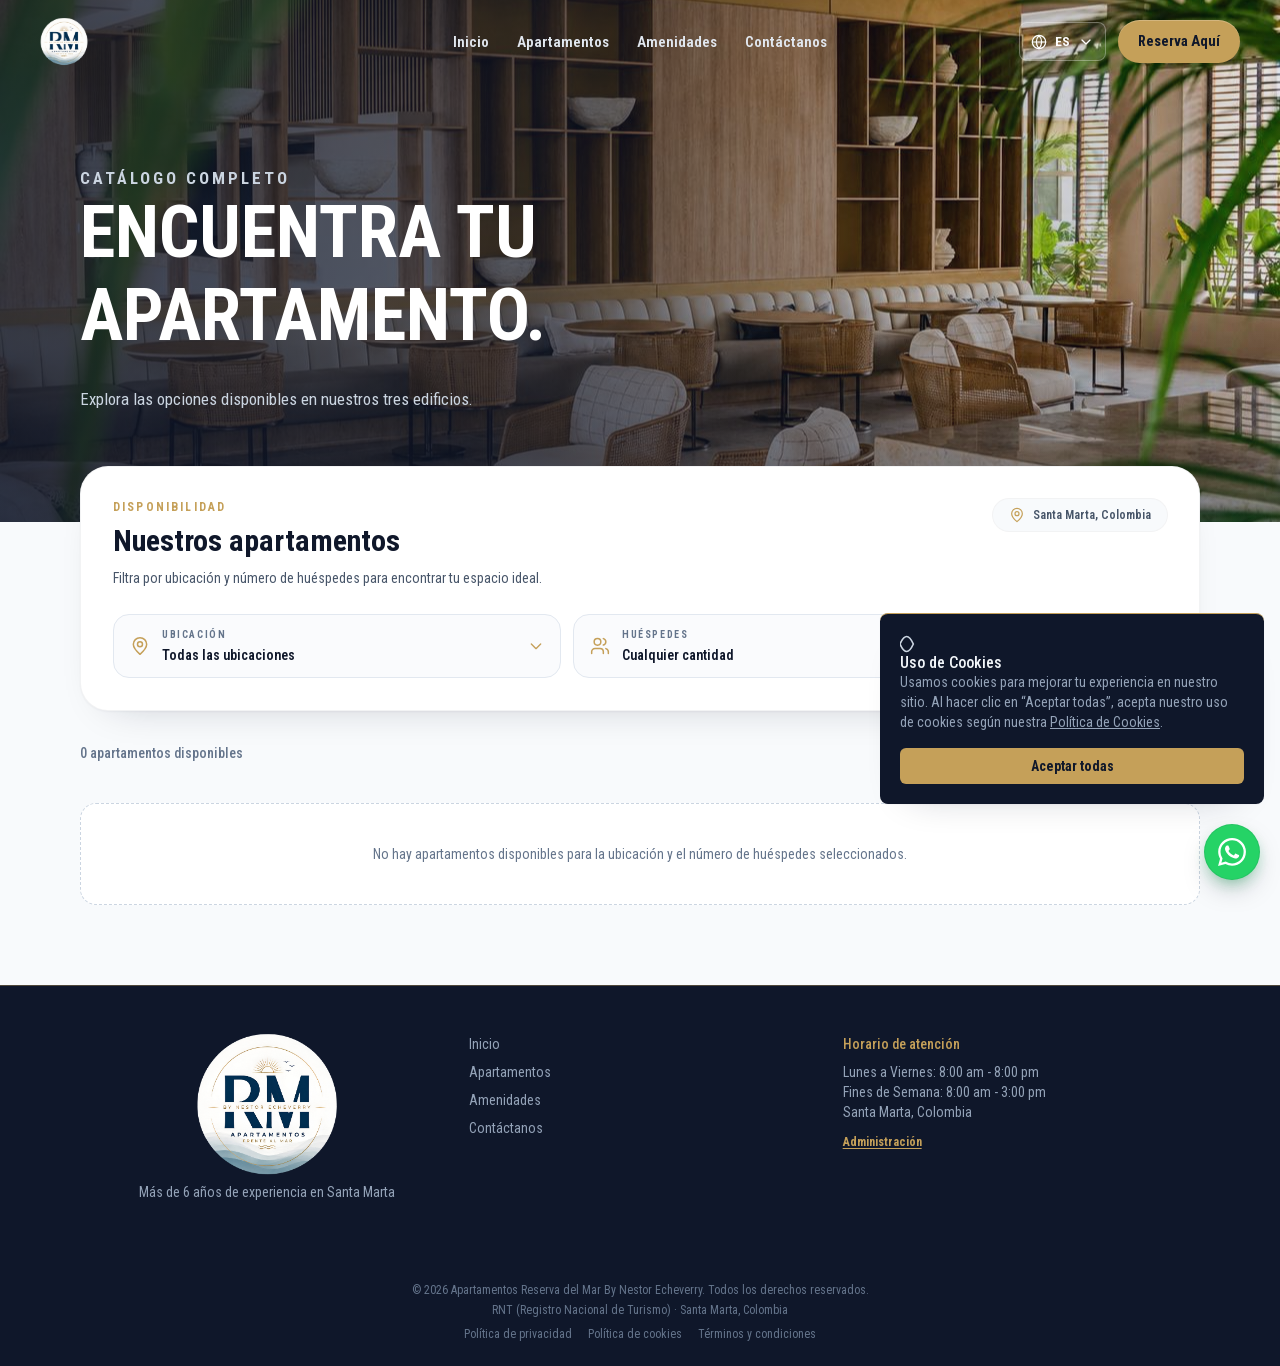
<file: apartamentos.html>
<!DOCTYPE html>
<html lang="es">
<head>
  <meta charset="UTF-8">
  <meta name="viewport" content="width=device-width, initial-scale=1.0">
  <title data-i18n="page_title_apartments">Apartamentos Reserva del Mar by Nestor Echeverry | Apartamentos amoblados en Santa Marta</title>
  <meta name="description" content="Apartamentos amoblados en Santa Marta con playa privada y vista al mar en Playa Salguero, Bello Horizonte y Rodadero Sur. Cotiza por WhatsApp." data-i18n-content="meta_description_apartments">
  <meta name="keywords" content="apartamentos amoblados en Santa Marta, arriendo vacacional Playa Salguero, apartamentos frente al mar Santa Marta, apartamentos Rodadero Sur, apartamentos Bello Horizonte, Reserva del Mar">
  <meta name="author" content="Apartamentos Reserva del Mar by Néstor Echeverry">
  <meta name="robots" content="index, follow, max-image-preview:large, max-snippet:-1, max-video-preview:-1">
  <link rel="canonical" href="https://apartamentosreservadelmar.com.co/apartamentos.html">
  <meta name="geo.region" content="CO-MAG">
  <meta name="geo.placename" content="Santa Marta, Magdalena, Colombia">
  <meta name="geo.position" content="11.188704;-74.233854">
  <meta name="ICBM" content="11.188704, -74.233854">
  <meta name="theme-color" content="#0F172A">
  <link rel="preload" href="assets/fonts/roboto-condensed-latin.woff2" as="font" type="font/woff2" crossorigin>
  <link rel="stylesheet" href="assets/css/tailwind.css?v=20261107h">
  <link rel="preload" as="image" href="assets/images/apartamentos-hero.jpeg" type="image/jpeg" fetchpriority="high">
  <link rel="icon" href="assets/images/logordm.png" type="image/png">
  <link rel="stylesheet" href="assets/css/styles.css?v=20261120a">
  <link rel="stylesheet" href="assets/css/whatsapp-float.css?v=20261118c">
  <script src="assets/js/i18n.js?v=20261120a" defer></script>
  <script src="assets/js/auto-translate.js?v=20261104e" defer></script>
  <script src="assets/js/filter-select.js?v=20261120a" defer></script>
  <script src="assets/js/main.js?v=20261120b" defer></script>
  <script src="assets/js/filter.js?v=20261120a" defer></script>
<!-- Open Graph y Twitter -->
    <meta property="og:type" content="website">
    <meta property="og:url" content="https://apartamentosreservadelmar.com.co/apartamentos.html">
    <meta property="og:title" content="Apartamentos Reserva del Mar by Nestor Echeverry | Apartamentos amoblados en Santa Marta" data-i18n-content="page_title_apartments">
    <meta property="og:description" content="Apartamentos amoblados en Santa Marta con playa privada y vista al mar en Playa Salguero, Bello Horizonte y Rodadero Sur. Cotiza por WhatsApp." data-i18n-content="meta_description_apartments">
    <meta property="og:image" content="https://apartamentosreservadelmar.com.co/assets/images/apartamentos-hero.jpeg">
    <meta property="og:image:secure_url" content="https://apartamentosreservadelmar.com.co/assets/images/apartamentos-hero.jpeg">
    <meta property="og:image:width" content="1280">
    <meta property="og:image:height" content="851">
    <meta property="og:image:alt" content="Apartamentos amoblados frente al mar en Santa Marta - Reserva del Mar">
    <meta property="og:locale" content="es_CO">
    <meta property="og:locale:alternate" content="en_US">
    <meta property="og:site_name" content="Apartamentos Reserva del Mar by Nestor Echeverry">
    <!-- Twitter Cards -->
    <meta name="twitter:card" content="summary_large_image">
    <meta name="twitter:title" content="Apartamentos Reserva del Mar by Nestor Echeverry | Apartamentos amoblados en Santa Marta" data-i18n-content="page_title_apartments">
    <meta name="twitter:description" content="Apartamentos amoblados en Santa Marta con playa privada y vista al mar en Playa Salguero, Bello Horizonte y Rodadero Sur. Cotiza por WhatsApp." data-i18n-content="meta_description_apartments">
    <meta name="twitter:image" content="https://apartamentosreservadelmar.com.co/assets/images/apartamentos-hero.jpeg">
    <meta name="twitter:image:alt" content="Apartamentos amoblados frente al mar en Santa Marta - Reserva del Mar">
    <!-- Schema.org JSON-LD -->
    <script type="application/ld+json">
    {
      "@context": "https://schema.org",
      "@type": "LodgingBusiness",
      "@id": "https://apartamentosreservadelmar.com.co/#lodging",
      "name": "Apartamentos Reserva del Mar by Néstor Echeverry",
      "alternateName": "Reserva del Mar Apartamentos",
      "description": "Alojamiento y apartamentos vacacionales frente al mar en Santa Marta, con sedes en Playa Salguero, Rodadero Sur y Bello Horizonte.",
      "slogan": "Alojamiento y apartamentos vacacionales frente al mar en Santa Marta",
      "url": "https://apartamentosreservadelmar.com.co/",
      "mainEntityOfPage": {
        "@type": "WebPage",
        "@id": "https://apartamentosreservadelmar.com.co/apartamentos.html"
      },
      "image": [
        "https://apartamentosreservadelmar.com.co/assets/images/apartamentos-hero.jpeg",
        "https://apartamentosreservadelmar.com.co/assets/images/portada-hero.jpeg",
        "https://apartamentosreservadelmar.com.co/assets/images/amenidades-hero.jpg",
        "https://apartamentosreservadelmar.com.co/assets/images/contactanos-hero-1920.jpg"
      ],
      "logo": {
        "@type": "ImageObject",
        "url": "https://apartamentosreservadelmar.com.co/assets/images/logordm.png",
        "width": 1697,
        "height": 2400
      },
      "telephone": "+573113838528",
      "priceRange": "$$",
      "currenciesAccepted": "COP",
      "address": {
        "@type": "PostalAddress",
        "streetAddress": "Playa Salguero",
        "addressLocality": "Santa Marta",
        "addressRegion": "Magdalena",
        "postalCode": "470004",
        "addressCountry": "CO"
      },
      "geo": {
        "@type": "GeoCoordinates",
        "latitude": "11.188704",
        "longitude": "-74.233854"
      },
      "hasMap": "https://maps.app.goo.gl/pB4uRWsYJX93Zz1o8",
      "sameAs": [
        "https://maps.app.goo.gl/pB4uRWsYJX93Zz1o8",
        "https://maps.app.goo.gl/YDTNcSqBquLtaxyN6",
        "https://maps.app.goo.gl/pfgSGLJLkxF6J8ce7",
        "https://share.google/zNO8CRGQHbuWpF9g9"
      ],
      "areaServed": [
        {
          "@type": "City",
          "name": "Santa Marta"
        },
        {
          "@type": "AdministrativeArea",
          "name": "Magdalena"
        }
      ],
      "openingHoursSpecification": [
        {
          "@type": "OpeningHoursSpecification",
          "dayOfWeek": [
            "Monday",
            "Tuesday",
            "Wednesday",
            "Thursday",
            "Friday"
          ],
          "opens": "08:00",
          "closes": "20:00"
        },
        {
          "@type": "OpeningHoursSpecification",
          "dayOfWeek": [
            "Saturday",
            "Sunday"
          ],
          "opens": "08:00",
          "closes": "15:00"
        }
      ],
      "checkinTime": "15:00",
      "checkoutTime": "11:00",
      "amenityFeature": [
        {
          "@type": "LocationFeatureSpecification",
          "name": "Playa privada",
          "value": true
        },
        {
          "@type": "LocationFeatureSpecification",
          "name": "Piscina",
          "value": true
        },
        {
          "@type": "LocationFeatureSpecification",
          "name": "Jacuzzi",
          "value": true
        },
        {
          "@type": "LocationFeatureSpecification",
          "name": "Rooftop",
          "value": true
        },
        {
          "@type": "LocationFeatureSpecification",
          "name": "Zona BBQ",
          "value": true
        },
        {
          "@type": "LocationFeatureSpecification",
          "name": "Wi-Fi de alta velocidad",
          "value": true
        },
        {
          "@type": "LocationFeatureSpecification",
          "name": "Gimnasio",
          "value": true
        },
        {
          "@type": "LocationFeatureSpecification",
          "name": "Parqueadero privado",
          "value": true
        }
      ],
      "founder": {
        "@type": "Person",
        "name": "Néstor Echeverry",
        "jobTitle": "Anfitrión"
      },
      "employee": {
        "@type": "Person",
        "name": "Néstor Echeverry",
        "jobTitle": "Anfitrión"
      },
      "contactPoint": [
        {
          "@type": "ContactPoint",
          "telephone": "+573113838528",
          "contactType": "reservations",
          "url": "https://wa.me/573113838528",
          "availableLanguage": [
            "Spanish",
            "English"
          ],
          "areaServed": "CO"
        }
      ],
      "potentialAction": {
        "@type": "ReserveAction",
        "target": {
          "@type": "EntryPoint",
          "urlTemplate": "https://wa.me/573113838528?text=Hola%2C%20me%20interesa%20cotizar%20un%20apartamento%20en%20Reserva%20del%20Mar",
          "inLanguage": "es-CO",
          "actionPlatform": [
            "http://schema.org/DesktopWebPlatform",
            "http://schema.org/MobileWebPlatform"
          ]
        },
        "result": {
          "@type": "Reservation",
          "name": "Reserva de apartamento vacacional"
        }
      },
      "aggregateRating": {
        "@type": "AggregateRating",
        "ratingValue": "5",
        "bestRating": "5",
        "worstRating": "1",
        "ratingCount": "150",
        "reviewCount": "150"
      },
      "knowsLanguage": [
        "es",
        "en"
      ],
      "brand": {
        "@type": "Brand",
        "name": "Reserva del Mar"
      },
      "additionalType": "https://schema.org/VacationRental"
    }
    </script>
  </head>
<body>
  <!-- Header flotante / transparente -->
  <header class="site-header">
    <div class="logo-container">
        <a href="index.html">
            <img src="assets/images/logordm.png" alt="Logo de Apartamentos Reserva del Mar by Néstor Echeverry">
        </a>
    </div>
    <nav class="main-nav">
        <ul>
            <li><a href="index.html" data-i18n="nav_home">Inicio</a></li>
            <li><a href="apartamentos.html" data-i18n="nav_suites">Apartamentos</a></li>
            <li><a href="amenidades.html" data-i18n="nav_amenities">Amenidades</a></li>
            <li><a href="contactanos.html" data-i18n="nav_contact">Contáctanos</a></li>
        </ul>
    </nav>
    <div class="header-actions">
        <div class="lang-dropdown">
            <button class="lang-btn" type="button" aria-haspopup="true" aria-expanded="false" data-i18n-aria-label="lang_selector" aria-label="Seleccionar idioma">
                <svg class="lang-globe" xmlns="http://www.w3.org/2000/svg" viewBox="0 0 24 24" fill="none" stroke="currentColor" stroke-width="1.8" stroke-linecap="round" stroke-linejoin="round" aria-hidden="true"><circle cx="12" cy="12" r="10"/><path d="M2 12h20"/><path d="M12 2a15.3 15.3 0 0 1 4 10 15.3 15.3 0 0 1-4 10 15.3 15.3 0 0 1-4-10 15.3 15.3 0 0 1 4-10Z"/></svg>
                <span class="lang-code" data-lang-code>ES</span>
                <svg class="lang-chevron" xmlns="http://www.w3.org/2000/svg" viewBox="0 0 24 24" fill="none" stroke="currentColor" stroke-width="2" stroke-linecap="round" stroke-linejoin="round" aria-hidden="true"><path d="m6 9 6 6 6-6"/></svg>
            </button>
            <div class="lang-menu">
                <a href="?lang=es" data-lang="es" role="menuitem"><span>Español</span><span class="lang-code">ES</span></a>
                <a href="?lang=en" data-lang="en" role="menuitem"><span>English</span><span class="lang-code">EN</span></a>
            </div>
        </div>
        <a href="https://wa.me/573113838528?text=Hola%2C%20me%20gustar%C3%ADa%20obtener%20m%C3%A1s%20informaci%C3%B3n%20sobre%20las%20reservas" target="_blank" rel="noopener noreferrer" class="btn-reserva" data-i18n="btn_reserve">Reserva Aquí</a>
    </div>
</header>

  <main id="contenido" data-auto-translate-scope>
    <section class="page-hero page-hero--image page-hero--apartamentos">
      <div class="container">
        <div class="hero__copy">
          <p class="eyebrow" data-i18n="apartments_eyebrow">Catálogo completo</p>
          <h1 data-i18n="apartments_title">ENCUENTRA TU APARTAMENTO.</h1>
          <p data-i18n="apartments_lead">Explora las opciones disponibles en nuestros tres edificios.</p>
        </div>
      </div>
    </section>

    <section class="relative pb-16 font-corporate md:pb-20" aria-labelledby="catalogo-title">
      <div class="mx-auto w-[min(calc(100%-2rem),1120px)]">
        <div class="relative z-10 -mt-8 rounded-[1.75rem] border border-slate-900/5 bg-white p-5 rdm-shadow-float sm:p-6 md:-mt-14 md:p-8">
          <div class="flex flex-col gap-4 md:flex-row md:items-start md:justify-between">
            <div class="max-w-2xl">
              <p data-i18n="catalog_eyebrow" class="text-xs font-bold uppercase tracking-[0.18em] text-[#C5A059]">Disponibilidad</p>
              <h2 id="catalogo-title" data-i18n="catalog_title" class="mt-2 text-2xl font-bold leading-tight text-[#0F172A] md:text-3xl">Nuestros apartamentos</h2>
              <p data-i18n="catalog_lead" class="mt-2 text-sm leading-relaxed text-slate-600">Filtra por ubicación y número de huéspedes para encontrar tu espacio ideal.</p>
            </div>
            <span data-no-translate class="inline-flex w-fit items-center gap-2 rounded-full bg-[#F8FAFC] px-4 py-2 text-xs font-semibold text-slate-600 ring-1 ring-slate-900/5">
              <svg xmlns="http://www.w3.org/2000/svg" viewBox="0 0 24 24" fill="none" stroke="currentColor" stroke-width="1.8" stroke-linecap="round" stroke-linejoin="round" class="h-4 w-4 text-[#C5A059]" aria-hidden="true">
                <path d="M20 10c0 5-8 12-8 12S4 15 4 10a8 8 0 1 1 16 0Z" />
                <circle cx="12" cy="10" r="3" />
              </svg>
              Santa Marta, Colombia
            </span>
          </div>

          <form
            id="filtro-catalogo"
            method="GET"
            action=""
            class="mt-6 grid gap-3 md:grid-cols-[minmax(0,1fr)_minmax(0,1fr)_auto] md:items-stretch"
            data-i18n-aria-label="filter_aria" aria-label="Filtrar apartamentos por ubicación y huéspedes"
          >
            <div class="rdm-select relative" data-rdm-select>
              <label for="filtro-ubicacion" class="group flex min-h-[64px] cursor-pointer items-center gap-3 rounded-2xl border border-slate-200 bg-slate-50/70 px-4 py-3 transition duration-200 hover:border-slate-300 focus-within:border-[#C5A059] focus-within:bg-white focus-within:ring-4 focus-within:ring-[#C5A059]/10">
                <svg xmlns="http://www.w3.org/2000/svg" viewBox="0 0 24 24" fill="none" stroke="currentColor" stroke-width="1.8" stroke-linecap="round" stroke-linejoin="round" class="h-5 w-5 shrink-0 text-[#C5A059]" aria-hidden="true">
                  <path d="M20 10c0 5-8 12-8 12S4 15 4 10a8 8 0 1 1 16 0Z" />
                  <circle cx="12" cy="10" r="3" />
                </svg>
                <span class="min-w-0 flex-1">
                  <span id="filtro-ubicacion-label" data-i18n="filter_location" class="block text-[10px] font-bold uppercase tracking-[0.16em] text-slate-500">Ubicación</span>
                  <select
                    id="filtro-ubicacion"
                    name="ubicacion"
                    data-no-translate
                    data-i18n-aria-label="filter_location_aria" aria-label="Ubicación o edificio"
                    aria-controls="catalogo-apartamentos"
                    class="rdm-select__native mt-0.5 w-full cursor-pointer appearance-none bg-transparent pr-2 text-sm font-semibold text-[#0F172A] focus:outline-none"
                  >
                    <option value="" data-i18n="filter_all_locations">Todas las ubicaciones</option>
                    <option value="Playa Salguero">Playa Salguero</option>
                    <option value="Rodadero Sur">Rodadero Sur</option>
                    <option value="Bello Horizonte">Bello Horizonte</option>
                  </select>
                  <span id="filtro-ubicacion-value" data-rdm-select-value data-no-translate class="rdm-select__value" hidden></span>
                </span>
                <svg data-rdm-select-chevron xmlns="http://www.w3.org/2000/svg" viewBox="0 0 24 24" fill="none" stroke="currentColor" stroke-width="2" stroke-linecap="round" stroke-linejoin="round" class="pointer-events-none h-4 w-4 shrink-0 text-[#C5A059] transition-transform duration-200" aria-hidden="true">
                  <path d="m19 9-7 7-7-7" />
                </svg>
              </label>
              <button type="button" data-rdm-select-trigger class="rdm-select__trigger" hidden aria-haspopup="listbox" aria-expanded="false" aria-controls="filtro-ubicacion-panel" aria-labelledby="filtro-ubicacion-label filtro-ubicacion-value"></button>
              <div id="filtro-ubicacion-panel" data-rdm-select-panel data-no-translate class="rdm-select__panel" role="listbox" aria-labelledby="filtro-ubicacion-label" hidden></div>
            </div>

            <div class="rdm-select relative" data-rdm-select>
              <label for="filtro-huespedes" class="group flex min-h-[64px] cursor-pointer items-center gap-3 rounded-2xl border border-slate-200 bg-slate-50/70 px-4 py-3 transition duration-200 hover:border-slate-300 focus-within:border-[#C5A059] focus-within:bg-white focus-within:ring-4 focus-within:ring-[#C5A059]/10">
                <svg xmlns="http://www.w3.org/2000/svg" viewBox="0 0 24 24" fill="none" stroke="currentColor" stroke-width="1.8" stroke-linecap="round" stroke-linejoin="round" class="h-5 w-5 shrink-0 text-[#C5A059]" aria-hidden="true">
                  <path d="M16 21v-2a4 4 0 0 0-4-4H6a4 4 0 0 0-4 4v2" />
                  <circle cx="9" cy="7" r="4" />
                  <path d="M22 21v-2a4 4 0 0 0-3-3.87" />
                  <path d="M16 3.13a4 4 0 0 1 0 7.75" />
                </svg>
                <span class="min-w-0 flex-1">
                  <span id="filtro-huespedes-label" data-i18n="filter_guests" class="block text-[10px] font-bold uppercase tracking-[0.16em] text-slate-500">Huéspedes</span>
                  <select
                    id="filtro-huespedes"
                    name="huespedes"
                    data-no-translate
                    data-i18n-aria-label="filter_guests_aria" aria-label="Número de huéspedes"
                    aria-controls="catalogo-apartamentos"
                    class="rdm-select__native mt-0.5 w-full cursor-pointer appearance-none bg-transparent pr-2 text-sm font-semibold text-[#0F172A] focus:outline-none"
                  >
                    <option value="" data-i18n="filter_any_guests">Cualquier cantidad</option>
                  </select>
                  <span id="filtro-huespedes-value" data-rdm-select-value data-no-translate class="rdm-select__value" hidden></span>
                </span>
                <svg data-rdm-select-chevron xmlns="http://www.w3.org/2000/svg" viewBox="0 0 24 24" fill="none" stroke="currentColor" stroke-width="2" stroke-linecap="round" stroke-linejoin="round" class="pointer-events-none h-4 w-4 shrink-0 text-[#C5A059] transition-transform duration-200" aria-hidden="true">
                  <path d="m19 9-7 7-7-7" />
                </svg>
              </label>
              <button type="button" data-rdm-select-trigger class="rdm-select__trigger" hidden aria-haspopup="listbox" aria-expanded="false" aria-controls="filtro-huespedes-panel" aria-labelledby="filtro-huespedes-label filtro-huespedes-value"></button>
              <div id="filtro-huespedes-panel" data-rdm-select-panel data-no-translate class="rdm-select__panel" role="listbox" aria-labelledby="filtro-huespedes-label" hidden></div>
            </div>

            <button
              type="submit"
              data-i18n="filter_search"
              class="inline-flex min-h-[64px] items-center justify-center gap-2 rounded-2xl bg-[#C5A059] px-6 text-sm font-bold text-[#0F172A] rdm-shadow-button transition duration-300 hover:bg-[#D4B26D] focus:outline-none focus:ring-2 focus:ring-[#C5A059] focus:ring-offset-2 md:px-8"
            >
              <svg xmlns="http://www.w3.org/2000/svg" viewBox="0 0 24 24" fill="none" stroke="currentColor" stroke-width="2" stroke-linecap="round" stroke-linejoin="round" class="h-5 w-5" aria-hidden="true">
                <circle cx="11" cy="11" r="8" />
                <path d="m21 21-4.3-4.3" />
              </svg>
              Buscar
            </button>
          </form>
        </div>

        <div class="mt-8">
          <p id="catalogo-conteo" data-no-translate class="text-sm font-medium text-slate-500" aria-live="polite">Cargando apartamentos...</p>
        </div>

        <div
          id="catalogo-apartamentos"
          class="mt-5 grid grid-cols-1 gap-6 md:grid-cols-3 md:gap-7"
          aria-busy="true"
        >
          <p data-i18n="catalog_loading" class="col-span-full rounded-2xl border border-dashed border-slate-300 bg-white px-6 py-10 text-center text-sm text-slate-500">Cargando apartamentos...</p>
        </div>

        <div id="catalogo-vacio" data-no-translate role="status" class="mt-5 hidden rounded-2xl border border-dashed border-slate-300 bg-white px-6 py-10 text-center text-sm text-slate-500"></div>

        <noscript>
          <p class="mt-6 rounded-2xl border border-slate-200 bg-white px-6 py-4 text-sm text-slate-600">
            <span data-i18n="catalog_noscript">Activa JavaScript para consultar el catálogo de apartamentos.</span>
          </p>
        </noscript>
      </div>
    </section>
  </main>

    <footer class="site-footer bg-[#0F172A] border-t border-[#C5A059]/30">
    <div class="container mx-auto px-4">
      <div class="grid grid-cols-1 md:grid-cols-3 gap-12 md:gap-8">
        <!-- Columna 1: Logo y descripción -->
        <div>
          <div class="footer-logo">
            <img src="./assets/images/logordm.png" alt="Logo de Apartamentos Reserva del Mar by Néstor Echeverry">
          </div>
          <p class="mt-3 text-center text-sm text-slate-400" data-i18n="footer_tagline">Más de 6 años de experiencia en Santa Marta</p>
        </div>

        <!-- Columna 2: Navegación rápida -->
        <nav aria-label="Enlaces rápidos">
          <ul class="space-y-2 text-sm text-slate-400">
            <li><a href="index.html" class="hover:text-[#C5A059] transition" data-i18n="nav_home">Inicio</a></li>
            <li><a href="apartamentos.html" class="hover:text-[#C5A059] transition" data-i18n="nav_suites">Apartamentos</a></li>
            <li><a href="amenidades.html" class="hover:text-[#C5A059] transition" data-i18n="nav_amenities">Amenidades</a></li>
            <li><a href="contactanos.html" class="hover:text-[#C5A059] transition" data-i18n="nav_contact">Contáctanos</a></li>
          </ul>
        </nav>

        <!-- Columna 3: Atención y horarios -->
        <div>
          <p class="text-sm font-medium text-[#C5A059] mb-2" data-i18n="footer_hours_title">Horario de atención</p>
          <p class="text-sm text-slate-400" data-i18n="footer_hours_weekdays">Lunes a Viernes: 8:00 am - 8:00 pm</p>
          <p class="text-sm text-slate-400" data-i18n="footer_hours_weekend">Fines de Semana: 8:00 am - 3:00 pm</p>
          <p class="text-sm text-slate-400" data-i18n="footer_location">Santa Marta, Colombia</p>
          <a href="admin.php" class="mt-3 inline-flex items-center gap-1 text-xs font-bold text-[#C5A059] underline underline-offset-2 hover:text-[#D4B26D]" data-i18n="nav_admin">Administración</a>
        </div>
      </div>

      <!-- Barra legal inferior -->
      <div class="mt-12 pt-8 text-center text-xs text-slate-500">
        <p data-i18n="footer_rights">© 2026 Apartamentos Reserva del Mar By Nestor Echeverry. Todos los derechos reservados.</p>
        <p class="mt-1" data-i18n="footer_rnt">RNT (Registro Nacional de Turismo) · Santa Marta, Colombia</p>
        <div class="mt-2 flex justify-center gap-4">
          <a href="privacidad.html" class="hover:text-slate-300 transition" data-i18n="legal_privacy">Política de privacidad</a>
          <a href="cookies.html" class="hover:text-slate-300 transition" data-i18n="legal_cookies">Política de cookies</a>
          <a href="terminos.html" class="hover:text-slate-300 transition" data-i18n="legal_terms">Términos y condiciones</a>
        </div>
      </div>
    </div>
  </footer>

  <div
    id="modal-apartamento"
    class="fixed inset-0 z-[100] hidden items-center justify-center p-3 font-corporate sm:p-6"
    role="dialog"
    aria-modal="true"
    aria-labelledby="modal-apartamento-titulo"
    aria-describedby="modal-apartamento-descripcion"
    aria-hidden="true"
  >
    <div id="modal-apartamento-backdrop" class="absolute inset-0 bg-[#0F172A]/75 backdrop-blur-sm"></div>
    <div class="relative z-10 flex max-h-[92vh] w-full max-w-5xl flex-col overflow-hidden rounded-[1.75rem] bg-white rdm-shadow-modal ring-1 ring-white/10">
      <button
        id="modal-apartamento-cerrar"
        type="button"
        class="absolute right-4 top-4 z-30 inline-flex h-10 w-10 items-center justify-center rounded-full bg-white/95 text-[#0F172A] shadow-sm ring-1 ring-slate-900/5 transition hover:bg-white hover:text-[#C5A059] focus:outline-none focus:ring-2 focus:ring-[#C5A059] focus:ring-offset-2"
        data-i18n-aria-label="modal_close" aria-label="Cerrar detalles del apartamento"
      >
        <svg xmlns="http://www.w3.org/2000/svg" viewBox="0 0 24 24" fill="none" stroke="currentColor" stroke-width="2" stroke-linecap="round" stroke-linejoin="round" class="h-5 w-5" aria-hidden="true">
          <path d="M18 6 6 18" />
          <path d="m6 6 12 12" />
        </svg>
      </button>
      <div id="modal-apartamento-contenido" data-auto-translate-scope class="min-h-0 overflow-y-auto overscroll-contain"></div>
    </div>
  </div>
<!-- Cookie Consent Banner -->
<div id="cookie-banner" class="fixed bottom-4 right-4 z-50 bg-[#0F172A] border-t border-[#C5A059] rounded-lg p-5 flex items-center gap-3 max-w-sm rdm-shadow-float translate-y-2 opacity-0 transition-transform transition-opacity duration-300">
  <svg xmlns="http://www.w3.org/2000/svg" class="h-5 w-5 text-slate-300" fill="none" viewBox="0 0 24 24"><path stroke="currentColor" stroke-linecap="round" stroke-linejoin="round" stroke-width="2" d="M16 12s-4 9-8 9-8-9-8-9 4-9 8-9 8 9 8 9Z"/><circle cx="12" cy="12" r="3" /></svg>
  <div>
    <h3 class="font-medium text-slate-100">Uso de Cookies</h3>
    <p class="text-slate-400 text-sm">Usamos cookies para mejorar tu experiencia en nuestro sitio. Al hacer clic en “Aceptar todas”, acepta nuestro uso de cookies según nuestra <a href="cookies.html" class="underline text-slate-400">Política de Cookies</a>.</p>
  </div>
  <button id="cookie-accept" class="mt-4 w-full rounded-md bg-[#C5A059] px-6 py-2 text-sm font-bold text-[#0F172A] hover:bg-[#D4B26D] transition">Aceptar todas</button>
</div>

<script>
document.addEventListener('DOMContentLoaded', () => {
  const banner = document.getElementById('cookie-banner');
  const acceptBtn = document.getElementById('cookie-accept');

  if (localStorage.getItem('cookiesAccepted') === 'true') {
    banner.style.display = 'none';
    return;
  }

  banner.style.display = 'block';
  requestAnimationFrame(() => {
    banner.style.transform = 'translateY(0)';
    banner.style.opacity = '1';
  });

  acceptBtn.addEventListener('click', () => {
    localStorage.setItem('cookiesAccepted', 'true');
    banner.style.transition = 'transform 300ms ease, opacity 300ms ease';
    banner.style.transform = 'translateY(2rem)';
    banner.style.opacity = '0';
    setTimeout(() => {
      banner.style.display = 'none';
    }, 350);
  });
});
</script>

  <!-- Acceso rápido a WhatsApp -->
  <a href="https://wa.me/573113838528?text=Hola%2C%20me%20gustar%C3%ADa%20recibir%20informaci%C3%B3n%20sobre%20los%20apartamentos%20de%20Reserva%20del%20Mar" class="whatsapp-float" target="_blank" rel="noopener noreferrer" aria-label="Escríbenos por WhatsApp" title="Escríbenos por WhatsApp">
    <svg xmlns="http://www.w3.org/2000/svg" viewBox="0 0 24 24" aria-hidden="true" focusable="false">
      <path fill="currentColor" d="M17.472 14.382c-.297-.149-1.758-.867-2.03-.967-.273-.099-.471-.148-.67.15-.197.297-.767.966-.94 1.164-.173.199-.347.223-.644.075-.297-.15-1.255-.463-2.39-1.475-.883-.788-1.48-1.761-1.653-2.059-.173-.297-.018-.458.13-.606.134-.133.298-.347.446-.52.149-.174.198-.298.298-.497.099-.198.05-.371-.025-.52-.075-.149-.669-1.612-.916-2.207-.242-.579-.487-.5-.669-.51-.173-.008-.371-.01-.57-.01-.198 0-.52.074-.792.372-.272.297-1.04 1.016-1.04 2.479 0 1.462 1.065 2.875 1.213 3.074.149.198 2.096 3.2 5.077 4.487.709.306 1.262.489 1.694.625.712.227 1.36.195 1.871.118.571-.085 1.758-.719 2.006-1.413.248-.694.248-1.289.173-1.413-.074-.124-.272-.198-.57-.347m-5.421 7.403h-.004a9.87 9.87 0 0 1-5.031-1.378l-.361-.214-3.741.982.998-3.648-.235-.374a9.86 9.86 0 0 1-1.51-5.26c.001-5.45 4.436-9.884 9.888-9.884 2.64 0 5.122 1.03 6.988 2.898a9.825 9.825 0 0 1 2.893 6.994c-.003 5.45-4.437 9.884-9.885 9.884m8.413-18.297A11.815 11.815 0 0 0 12.05 0C5.495 0 .16 5.335.157 11.892c0 2.096.547 4.142 1.588 5.945L.057 24l6.305-1.654a11.882 11.882 0 0 0 5.683 1.448h.005c6.554 0 11.89-5.335 11.893-11.893a11.821 11.821 0 0 0-3.48-8.413Z"/>
    </svg>
  </a>
</body>
</html>
</file>
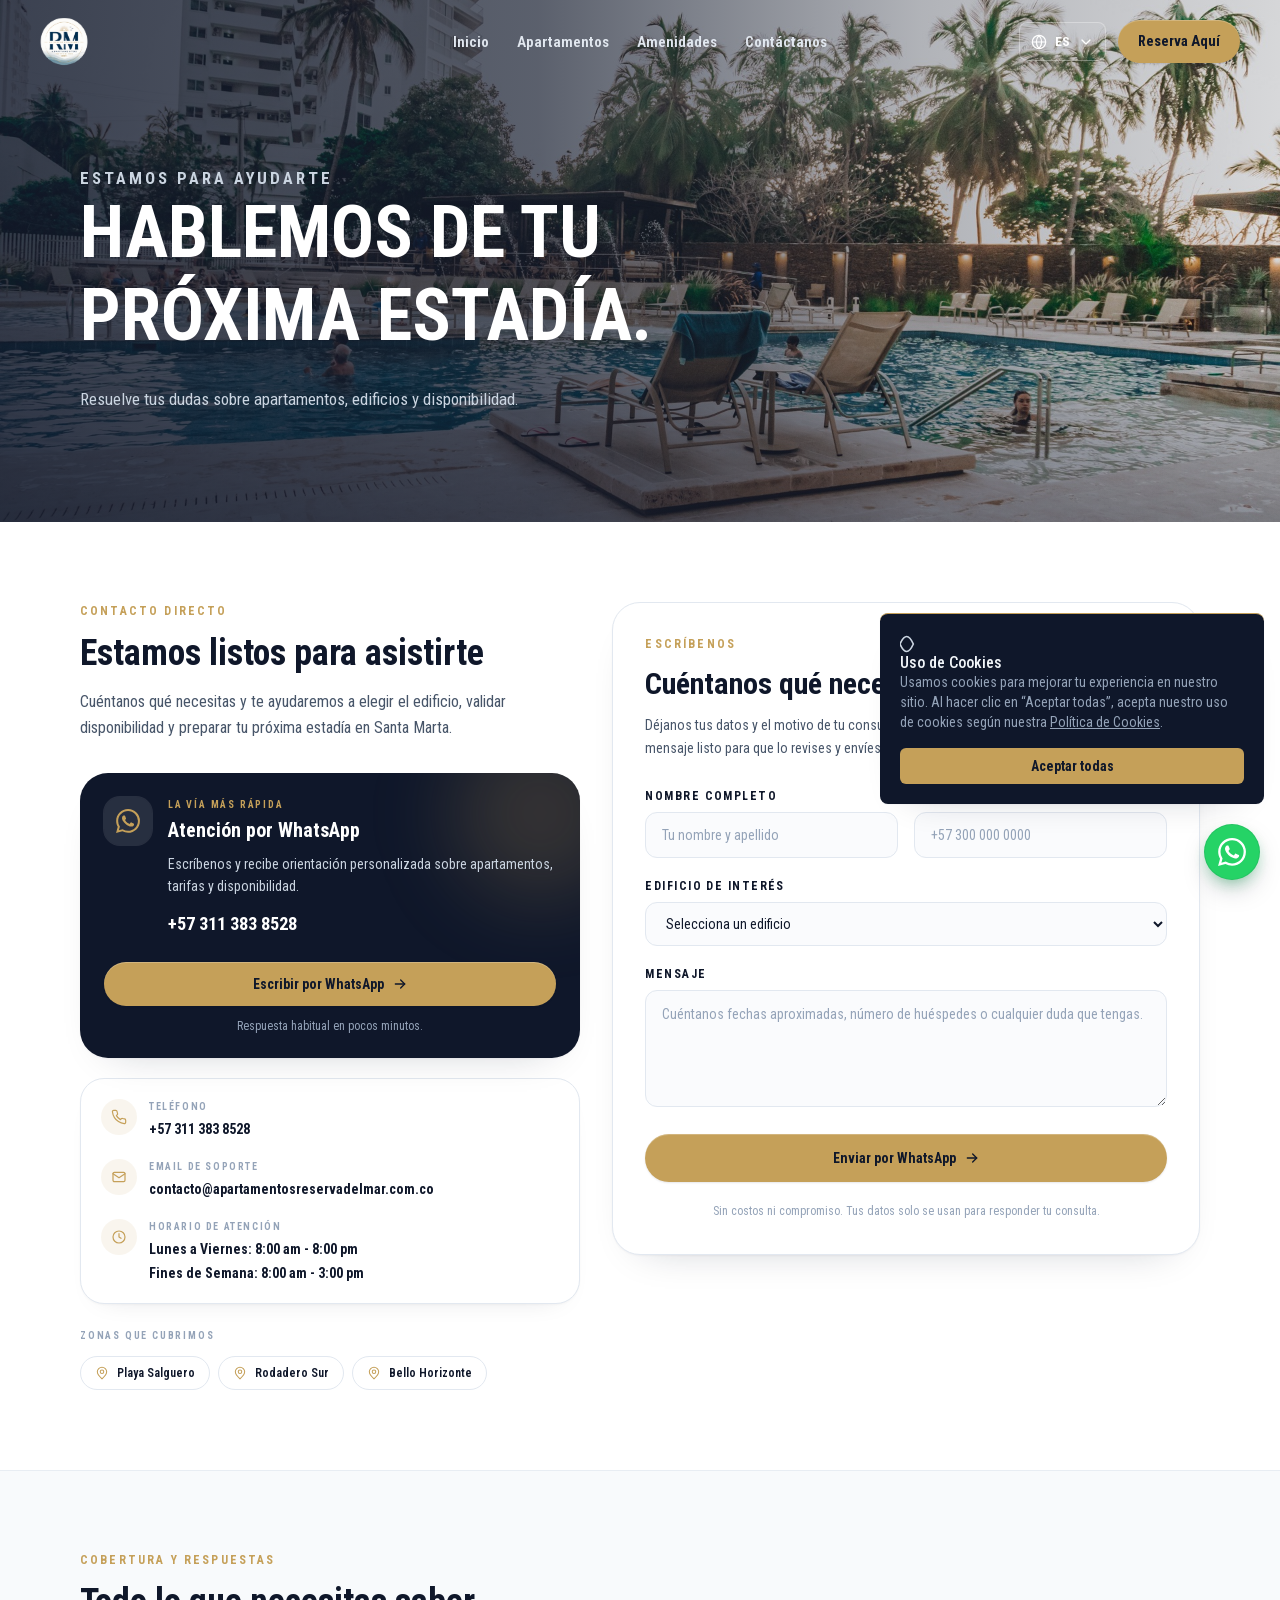
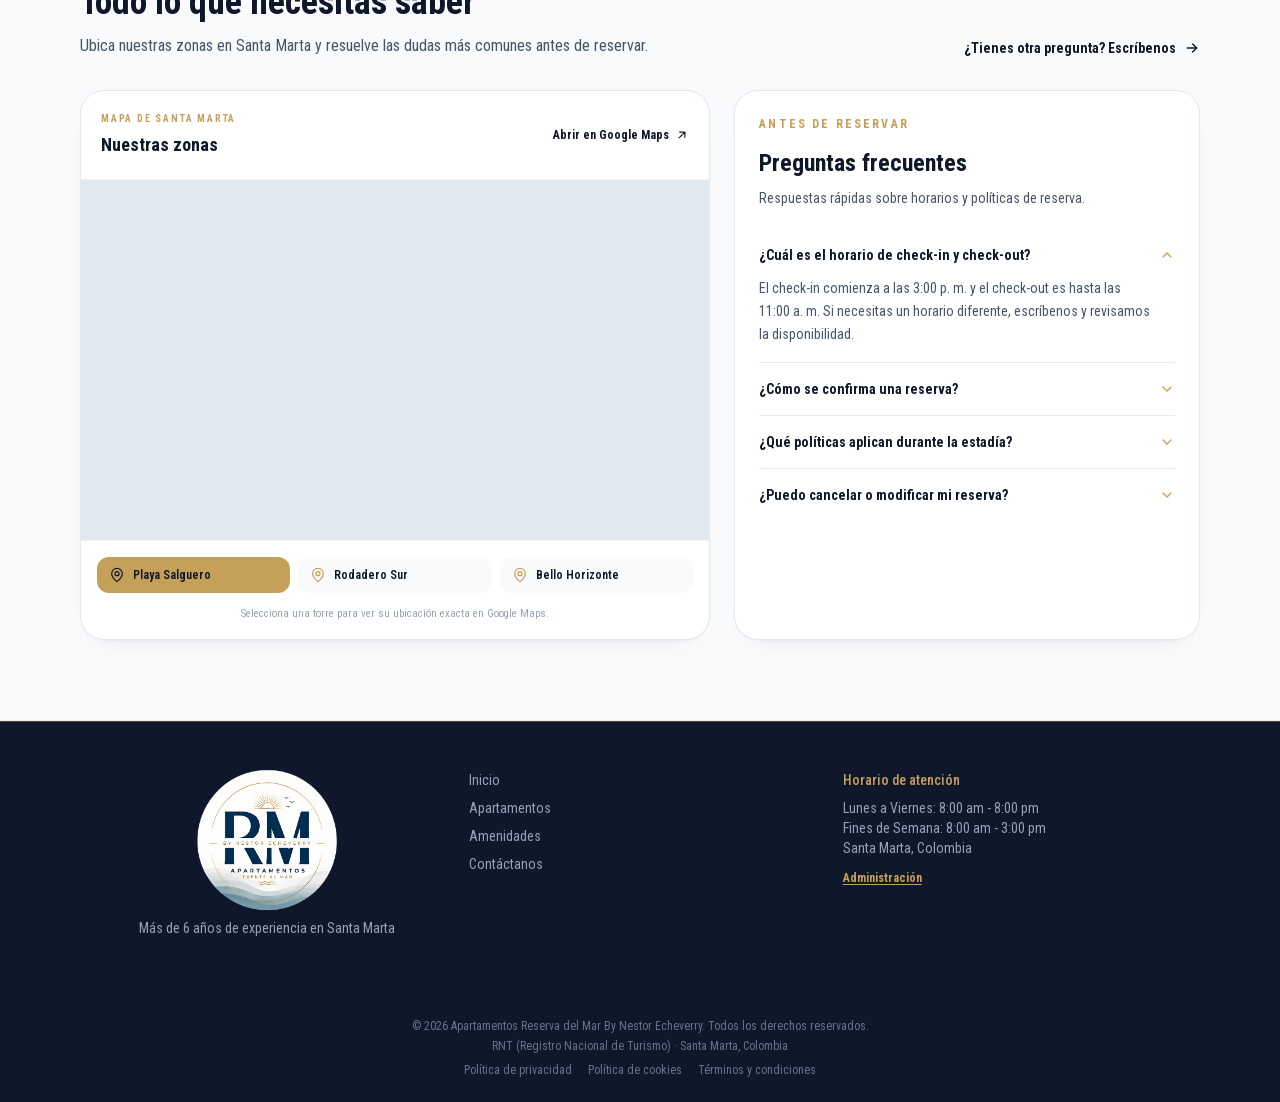
<file: contactanos.html>
<!DOCTYPE html>
<html lang="es">
<head>
  <meta charset="UTF-8">
  <meta name="viewport" content="width=device-width, initial-scale=1.0">
  <title data-i18n="page_title_contact">Apartamentos Reserva del Mar by Nestor Echeverry | Contacto y reservas</title>
  <meta name="description" content="Contacta a Néstor Echeverry y reserva tu apartamento frente al mar. Atención directa por WhatsApp para Playa Salguero, Rodadero Sur y Bello Horizonte." data-i18n-content="meta_contact_description">
  <meta name="keywords" content="contacto Reserva del Mar, reservas apartamentos Santa Marta, WhatsApp Néstor Echeverry, alojamiento Santa Marta, apartamentos frente al mar">
  <meta name="author" content="Apartamentos Reserva del Mar by Néstor Echeverry">
  <meta name="robots" content="index, follow, max-image-preview:large, max-snippet:-1, max-video-preview:-1">
  <link rel="canonical" href="https://apartamentosreservadelmar.com.co/contactanos.html">
  <meta name="geo.region" content="CO-MAG">
  <meta name="geo.placename" content="Santa Marta, Magdalena, Colombia">
  <meta name="geo.position" content="11.188704;-74.233854">
  <meta name="ICBM" content="11.188704, -74.233854">
  <meta name="theme-color" content="#0F172A">
  <link rel="preconnect" href="https://www.google.com">
  <link rel="dns-prefetch" href="//maps.gstatic.com">
  <link rel="preload" href="assets/fonts/roboto-condensed-latin.woff2" as="font" type="font/woff2" crossorigin>
  <link rel="stylesheet" href="assets/css/tailwind.css?v=20261107h">
  <link rel="preload" as="image" href="assets/images/contactanos-hero-1920.jpg" type="image/jpeg" fetchpriority="high">
  <link rel="icon" href="assets/images/logordm.png" type="image/png">
  <link rel="stylesheet" href="assets/css/styles.css?v=20261119f">
  <link rel="stylesheet" href="assets/css/whatsapp-float.css?v=20261118c">
  <script src="assets/js/i18n.js?v=20261119a" defer></script>
  <script src="assets/js/auto-translate.js?v=20261104e" defer></script>
  <script src="assets/js/main.js?v=20261120b" defer></script>
  <script src="assets/js/contact.js?v=20261119b" defer></script>
  <script src="assets/js/contact-map.js?v=20261104e" defer></script>
<!-- Open Graph y Twitter -->
    <meta property="og:type" content="website">
    <meta property="og:url" content="https://apartamentosreservadelmar.com.co/contactanos.html">
    <meta property="og:title" content="Apartamentos Reserva del Mar by Nestor Echeverry | Contacto y reservas" data-i18n-content="page_title_contact">
    <meta property="og:description" content="Contacta a Néstor Echeverry y reserva tu apartamento frente al mar. Atención directa por WhatsApp para Playa Salguero, Rodadero Sur y Bello Horizonte." data-i18n-content="meta_contact_description">
    <meta property="og:image" content="https://apartamentosreservadelmar.com.co/assets/images/contactanos-hero-1920.jpg">
    <meta property="og:image:secure_url" content="https://apartamentosreservadelmar.com.co/assets/images/contactanos-hero-1920.jpg">
    <meta property="og:image:width" content="1920">
    <meta property="og:image:height" content="1280">
    <meta property="og:image:alt" content="Contacto y reservas de alojamiento en Santa Marta - Reserva del Mar">
    <meta property="og:locale" content="es_CO">
    <meta property="og:locale:alternate" content="en_US">
    <meta property="og:site_name" content="Apartamentos Reserva del Mar by Nestor Echeverry">
    <!-- Twitter Cards -->
    <meta name="twitter:card" content="summary_large_image">
    <meta name="twitter:title" content="Apartamentos Reserva del Mar by Nestor Echeverry | Contacto y reservas" data-i18n-content="page_title_contact">
    <meta name="twitter:description" content="Contacta a Néstor Echeverry y reserva tu apartamento frente al mar. Atención directa por WhatsApp para Playa Salguero, Rodadero Sur y Bello Horizonte." data-i18n-content="meta_contact_description">
    <meta name="twitter:image" content="https://apartamentosreservadelmar.com.co/assets/images/contactanos-hero-1920.jpg">
    <meta name="twitter:image:alt" content="Contacto y reservas de alojamiento en Santa Marta - Reserva del Mar">
    <!-- Schema.org JSON-LD -->
    <script type="application/ld+json">
    {
      "@context": "https://schema.org",
      "@type": "LodgingBusiness",
      "@id": "https://apartamentosreservadelmar.com.co/#lodging",
      "name": "Apartamentos Reserva del Mar by Néstor Echeverry",
      "alternateName": "Reserva del Mar Apartamentos",
      "description": "Alojamiento y apartamentos vacacionales frente al mar en Santa Marta, con sedes en Playa Salguero, Rodadero Sur y Bello Horizonte.",
      "slogan": "Alojamiento y apartamentos vacacionales frente al mar en Santa Marta",
      "url": "https://apartamentosreservadelmar.com.co/",
      "mainEntityOfPage": {
        "@type": "WebPage",
        "@id": "https://apartamentosreservadelmar.com.co/contactanos.html"
      },
      "image": [
        "https://apartamentosreservadelmar.com.co/assets/images/contactanos-hero-1920.jpg",
        "https://apartamentosreservadelmar.com.co/assets/images/portada-hero.jpeg",
        "https://apartamentosreservadelmar.com.co/assets/images/apartamentos-hero.jpeg",
        "https://apartamentosreservadelmar.com.co/assets/images/amenidades-hero.jpg"
      ],
      "logo": {
        "@type": "ImageObject",
        "url": "https://apartamentosreservadelmar.com.co/assets/images/logordm.png",
        "width": 1697,
        "height": 2400
      },
      "telephone": "+573113838528",
      "priceRange": "$$",
      "currenciesAccepted": "COP",
      "address": {
        "@type": "PostalAddress",
        "streetAddress": "Playa Salguero",
        "addressLocality": "Santa Marta",
        "addressRegion": "Magdalena",
        "postalCode": "470004",
        "addressCountry": "CO"
      },
      "geo": {
        "@type": "GeoCoordinates",
        "latitude": "11.188704",
        "longitude": "-74.233854"
      },
      "hasMap": "https://maps.app.goo.gl/pB4uRWsYJX93Zz1o8",
      "sameAs": [
        "https://maps.app.goo.gl/pB4uRWsYJX93Zz1o8",
        "https://maps.app.goo.gl/YDTNcSqBquLtaxyN6",
        "https://maps.app.goo.gl/pfgSGLJLkxF6J8ce7",
        "https://share.google/zNO8CRGQHbuWpF9g9"
      ],
      "areaServed": [
        {
          "@type": "City",
          "name": "Santa Marta"
        },
        {
          "@type": "AdministrativeArea",
          "name": "Magdalena"
        }
      ],
      "openingHoursSpecification": [
        {
          "@type": "OpeningHoursSpecification",
          "dayOfWeek": [
            "Monday",
            "Tuesday",
            "Wednesday",
            "Thursday",
            "Friday"
          ],
          "opens": "08:00",
          "closes": "20:00"
        },
        {
          "@type": "OpeningHoursSpecification",
          "dayOfWeek": [
            "Saturday",
            "Sunday"
          ],
          "opens": "08:00",
          "closes": "15:00"
        }
      ],
      "checkinTime": "15:00",
      "checkoutTime": "11:00",
      "amenityFeature": [
        {
          "@type": "LocationFeatureSpecification",
          "name": "Playa privada",
          "value": true
        },
        {
          "@type": "LocationFeatureSpecification",
          "name": "Piscina",
          "value": true
        },
        {
          "@type": "LocationFeatureSpecification",
          "name": "Jacuzzi",
          "value": true
        },
        {
          "@type": "LocationFeatureSpecification",
          "name": "Rooftop",
          "value": true
        },
        {
          "@type": "LocationFeatureSpecification",
          "name": "Zona BBQ",
          "value": true
        },
        {
          "@type": "LocationFeatureSpecification",
          "name": "Wi-Fi de alta velocidad",
          "value": true
        },
        {
          "@type": "LocationFeatureSpecification",
          "name": "Gimnasio",
          "value": true
        },
        {
          "@type": "LocationFeatureSpecification",
          "name": "Parqueadero privado",
          "value": true
        }
      ],
      "founder": {
        "@type": "Person",
        "name": "Néstor Echeverry",
        "jobTitle": "Anfitrión"
      },
      "employee": {
        "@type": "Person",
        "name": "Néstor Echeverry",
        "jobTitle": "Anfitrión"
      },
      "contactPoint": [
        {
          "@type": "ContactPoint",
          "telephone": "+573113838528",
          "contactType": "reservations",
          "url": "https://wa.me/573113838528",
          "availableLanguage": [
            "Spanish",
            "English"
          ],
          "areaServed": "CO"
        }
      ],
      "potentialAction": {
        "@type": "ReserveAction",
        "target": {
          "@type": "EntryPoint",
          "urlTemplate": "https://wa.me/573113838528?text=Hola%2C%20me%20interesa%20cotizar%20un%20apartamento%20en%20Reserva%20del%20Mar",
          "inLanguage": "es-CO",
          "actionPlatform": [
            "http://schema.org/DesktopWebPlatform",
            "http://schema.org/MobileWebPlatform"
          ]
        },
        "result": {
          "@type": "Reservation",
          "name": "Reserva de apartamento vacacional"
        }
      },
      "aggregateRating": {
        "@type": "AggregateRating",
        "ratingValue": "5",
        "bestRating": "5",
        "worstRating": "1",
        "ratingCount": "150",
        "reviewCount": "150"
      },
      "knowsLanguage": [
        "es",
        "en"
      ],
      "brand": {
        "@type": "Brand",
        "name": "Reserva del Mar"
      },
      "additionalType": "https://schema.org/VacationRental"
    }
    </script>
    <script type="application/ld+json">
    {
      "@context": "https://schema.org",
      "@type": "FAQPage",
      "mainEntity": [
        {
          "@type": "Question",
          "name": "¿Cuál es el horario de check-in y check-out?",
          "acceptedAnswer": {
            "@type": "Answer",
            "text": "El check-in comienza a las 3:00 p. m. y el check-out es hasta las 11:00 a. m. Si necesitas un horario diferente, escríbenos y revisamos la disponibilidad."
          }
        },
        {
          "@type": "Question",
          "name": "¿Cómo se confirma una reserva?",
          "acceptedAnswer": {
            "@type": "Answer",
            "text": "Validamos la disponibilidad y las condiciones de la tarifa. La reserva se confirma con el abono acordado y la documentación del huésped principal."
          }
        },
        {
          "@type": "Question",
          "name": "¿Qué políticas aplican durante la estadía?",
          "acceptedAnswer": {
            "@type": "Answer",
            "text": "El número de huéspedes debe coincidir con la reserva. No se permiten fiestas ni eventos sin autorización, y se deben respetar las normas de convivencia del edificio."
          }
        },
        {
          "@type": "Question",
          "name": "¿Puedo cancelar o modificar mi reserva?",
          "acceptedAnswer": {
            "@type": "Answer",
            "text": "Las condiciones dependen de la tarifa y de la antelación con la que nos contactes. Escríbenos antes de reservar para conocer las opciones aplicables a tus fechas."
          }
        }
      ]
    }
    </script>
  </head>
<body>
  <!-- Header flotante / transparente -->
  <header class="site-header">
    <div class="logo-container">
        <a href="index.html">
            <img src="assets/images/logordm.png" alt="Logo de Apartamentos Reserva del Mar by Néstor Echeverry">
        </a>
    </div>
    <nav class="main-nav">
        <ul>
            <li><a href="index.html" data-i18n="nav_home">Inicio</a></li>
            <li><a href="apartamentos.html" data-i18n="nav_suites">Apartamentos</a></li>
            <li><a href="amenidades.html" data-i18n="nav_amenities">Amenidades</a></li>
            <li><a href="contactanos.html" data-i18n="nav_contact">Contáctanos</a></li>
        </ul>
    </nav>
    <div class="header-actions">
        <div class="lang-dropdown">
            <button class="lang-btn" type="button" aria-haspopup="true" aria-expanded="false" data-i18n-aria-label="lang_selector" aria-label="Seleccionar idioma">
                <svg class="lang-globe" xmlns="http://www.w3.org/2000/svg" viewBox="0 0 24 24" fill="none" stroke="currentColor" stroke-width="1.8" stroke-linecap="round" stroke-linejoin="round" aria-hidden="true"><circle cx="12" cy="12" r="10"/><path d="M2 12h20"/><path d="M12 2a15.3 15.3 0 0 1 4 10 15.3 15.3 0 0 1-4 10 15.3 15.3 0 0 1-4-10 15.3 15.3 0 0 1 4-10Z"/></svg>
                <span class="lang-code" data-lang-code>ES</span>
                <svg class="lang-chevron" xmlns="http://www.w3.org/2000/svg" viewBox="0 0 24 24" fill="none" stroke="currentColor" stroke-width="2" stroke-linecap="round" stroke-linejoin="round" aria-hidden="true"><path d="m6 9 6 6 6-6"/></svg>
            </button>
            <div class="lang-menu">
                <a href="?lang=es" data-lang="es" role="menuitem"><span>Español</span><span class="lang-code">ES</span></a>
                <a href="?lang=en" data-lang="en" role="menuitem"><span>English</span><span class="lang-code">EN</span></a>
            </div>
        </div>
        <a href="https://wa.me/573113838528?text=Hola%2C%20me%20gustar%C3%ADa%20obtener%20m%C3%A1s%20informaci%C3%B3n%20sobre%20las%20reservas" target="_blank" rel="noopener noreferrer" class="btn-reserva" data-i18n="btn_reserve">Reserva Aquí</a>
    </div>
</header>

  <main id="contenido" class="font-corporate" data-auto-translate-scope>
    <section class="page-hero page-hero--image page-hero--contactanos">
      <div class="container">
        <div class="hero__copy">
          <p class="eyebrow" data-i18n="contact_eyebrow">Estamos para ayudarte</p>
          <h1 data-i18n="contact_title">HABLEMOS DE TU PRÓXIMA ESTADÍA.</h1>
          <p data-i18n="contact_lead">Resuelve tus dudas sobre apartamentos, edificios y disponibilidad.</p>
        </div>
      </div>
    </section>

    <!-- Información de contacto y formulario -->
    <section class="bg-white py-14 md:py-20" aria-labelledby="contacto-title">
      <div class="container">
        <div class="grid gap-8 lg:grid-cols-[minmax(0,0.92fr)_minmax(0,1.08fr)] lg:items-start">

          <!-- Columna izquierda: canales y datos -->
          <div>
            <p class="eyebrow">Contacto directo</p>
            <h2 id="contacto-title" class="mt-2 max-w-xl text-3xl font-bold leading-tight text-[#0F172A] md:text-4xl">Estamos listos para asistirte</h2>
            <p class="mt-4 max-w-xl text-base leading-relaxed text-slate-600">Cuéntanos qué necesitas y te ayudaremos a elegir el edificio, validar disponibilidad y preparar tu próxima estadía en Santa Marta.</p>

            <!-- Tarjeta WhatsApp -->
            <div class="relative mt-8 overflow-hidden rounded-[1.75rem] bg-[#0F172A] p-6 text-white rdm-shadow-float">
              <div class="pointer-events-none absolute -right-12 -top-12 h-44 w-44 rounded-full bg-[#C5A059]/20 blur-2xl"></div>
              <div class="relative flex items-start gap-4">
                <span class="inline-flex h-12 w-12 shrink-0 items-center justify-center rounded-2xl bg-white/10 text-[#C5A059] ring-1 ring-white/10" aria-hidden="true">
                  <svg xmlns="http://www.w3.org/2000/svg" viewBox="0 0 24 24" fill="currentColor" class="h-6 w-6">
                    <path d="M17.472 14.382c-.297-.149-1.758-.867-2.03-.967-.273-.099-.471-.148-.67.15-.197.297-.767.966-.94 1.164-.173.199-.347.223-.644.075-.297-.15-1.255-.463-2.39-1.475-.883-.788-1.48-1.761-1.653-2.059-.173-.297-.018-.458.13-.606.134-.133.298-.347.446-.52.149-.174.198-.298.298-.497.099-.198.05-.371-.025-.52-.075-.149-.669-1.612-.916-2.207-.242-.579-.487-.5-.669-.51-.173-.008-.371-.01-.57-.01-.198 0-.52.074-.792.372-.272.297-1.04 1.016-1.04 2.479 0 1.462 1.065 2.875 1.213 3.074.149.198 2.096 3.2 5.077 4.487.709.306 1.262.489 1.694.625.712.227 1.36.195 1.871.118.571-.085 1.758-.719 2.006-1.413.248-.694.248-1.289.173-1.413-.074-.124-.272-.198-.57-.347m-5.421 7.403h-.004a9.87 9.87 0 0 1-5.031-1.378l-.361-.214-3.741.982.998-3.648-.235-.374a9.86 9.86 0 0 1-1.51-5.26c.001-5.45 4.436-9.884 9.888-9.884 2.64 0 5.122 1.03 6.988 2.898a9.825 9.825 0 0 1 2.893 6.994c-.003 5.45-4.437 9.884-9.885 9.884m8.413-18.297A11.815 11.815 0 0 0 12.05 0C5.495 0 .16 5.335.157 11.892c0 2.096.547 4.142 1.588 5.945L.057 24l6.305-1.654a11.882 11.882 0 0 0 5.683 1.448h.005c6.554 0 11.89-5.335 11.893-11.893a11.821 11.821 0 0 0-3.48-8.413Z" />
                  </svg>
                </span>
                <div class="min-w-0">
                  <p class="text-[10px] font-bold uppercase tracking-[0.18em] text-[#C5A059]">La vía más rápida</p>
                  <h3 class="mt-1 text-xl font-bold leading-snug text-white">Atención por WhatsApp</h3>
                  <p class="mt-2 text-sm leading-relaxed text-slate-300">Escríbenos y recibe orientación personalizada sobre apartamentos, tarifas y disponibilidad.</p>
                  <p class="mt-3 text-lg font-bold text-white">+57 311 383 8528</p>
                </div>
              </div>
              <a href="https://wa.me/573113838528?text=Hola%2C%20deseo%20recibir%20asesor%C3%ADa%20sobre%20los%20apartamentos%20de%20Reserva%20del%20Mar" target="_blank" rel="noopener noreferrer" class="relative mt-6 inline-flex w-full items-center justify-center gap-2 rounded-full bg-[#C5A059] px-6 py-3 text-sm font-bold text-[#0F172A] rdm-shadow-button transition duration-300 hover:bg-[#D4B26D] focus:outline-none focus:ring-2 focus:ring-[#C5A059] focus:ring-offset-2 focus:ring-offset-[#0F172A]" data-i18n="write_whatsapp">
                Escribir por WhatsApp
                <svg xmlns="http://www.w3.org/2000/svg" viewBox="0 0 24 24" fill="none" stroke="currentColor" stroke-width="2" stroke-linecap="round" stroke-linejoin="round" class="h-4 w-4" aria-hidden="true">
                  <path d="M5 12h14" />
                  <path d="m13 6 6 6-6 6" />
                </svg>
              </a>
              <p class="relative mt-3 text-center text-xs text-slate-400">Respuesta habitual en pocos minutos.</p>
            </div>

            <!-- Datos de contacto -->
            <div class="mt-5 rounded-3xl border border-slate-200 bg-white p-5 rdm-shadow-card">
              <div class="space-y-5">
                <div class="flex items-start gap-3">
                  <span class="inline-flex h-9 w-9 shrink-0 items-center justify-center rounded-full bg-[#C5A059]/10 text-[#C5A059]" aria-hidden="true">
                    <svg xmlns="http://www.w3.org/2000/svg" viewBox="0 0 24 24" fill="none" stroke="currentColor" stroke-width="1.8" stroke-linecap="round" stroke-linejoin="round" class="h-4 w-4">
                      <path d="M22 16.92v3a2 2 0 0 1-2.18 2 19.79 19.79 0 0 1-8.63-3.07 19.5 19.5 0 0 1-6-6A19.79 19.79 0 0 1 2.12 4.18 2 2 0 0 1 4.11 2h3a2 2 0 0 1 2 1.72c.127.96.361 1.903.7 2.81a2 2 0 0 1-.45 2.11L8.09 9.91a16 16 0 0 0 6 6l1.27-1.27a2 2 0 0 1 2.11-.45c.907.339 1.85.573 2.81.7A2 2 0 0 1 22 16.92Z" />
                    </svg>
                  </span>
                  <dl>
                    <dt class="text-[10px] font-bold uppercase tracking-[0.16em] text-slate-400">Teléfono</dt>
                    <dd class="mt-1 text-sm font-bold text-[#0F172A]"><a href="tel:+573113838528" class="transition hover:text-[#C5A059]">+57 311 383 8528</a></dd>
                  </dl>
                </div>
                <div class="flex items-start gap-3">
                  <span class="inline-flex h-9 w-9 shrink-0 items-center justify-center rounded-full bg-[#C5A059]/10 text-[#C5A059]" aria-hidden="true">
                    <svg xmlns="http://www.w3.org/2000/svg" viewBox="0 0 24 24" fill="none" stroke="currentColor" stroke-width="1.8" stroke-linecap="round" stroke-linejoin="round" class="h-4 w-4">
                      <rect x="3" y="5" width="18" height="14" rx="2" />
                      <path d="m3 7 9 6 9-6" />
                    </svg>
                  </span>
                  <dl>
                    <dt class="text-[10px] font-bold uppercase tracking-[0.16em] text-slate-400">Email de soporte</dt>
                    <dd class="mt-1 text-sm font-bold text-[#0F172A]"><a href="mailto:contacto@reservadelmar.com" class="break-all transition hover:text-[#C5A059]">contacto@apartamentosreservadelmar.com.co</a></dd>
                  </dl>
                </div>
                <div class="flex items-start gap-3">
                  <span class="inline-flex h-9 w-9 shrink-0 items-center justify-center rounded-full bg-[#C5A059]/10 text-[#C5A059]" aria-hidden="true">
                    <svg xmlns="http://www.w3.org/2000/svg" viewBox="0 0 24 24" fill="none" stroke="currentColor" stroke-width="1.8" stroke-linecap="round" stroke-linejoin="round" class="h-4 w-4">
                      <circle cx="12" cy="12" r="9" />
                      <path d="M12 7v5l3 2" />
                    </svg>
                  </span>
                  <dl>
                    <dt class="text-[10px] font-bold uppercase tracking-[0.16em] text-slate-400">Horario de atención</dt>
                    <dd class="mt-1 space-y-1 text-sm font-bold text-[#0F172A]">
                      <span class="block">Lunes a Viernes: 8:00 am - 8:00 pm</span>
                      <span class="block">Fines de Semana: 8:00 am - 3:00 pm</span>
                    </dd>
                  </dl>
                </div>
              </div>
            </div>

            <!-- Ubicaciones cubiertas -->
            <div class="mt-6">
              <p class="text-[10px] font-bold uppercase tracking-[0.18em] text-slate-400">Zonas que cubrimos</p>
              <div data-no-translate class="mt-3 flex flex-wrap gap-2">
                <a href="apartamentos.html?ubicacion=Playa%20Salguero" class="inline-flex items-center gap-2 rounded-full border border-slate-200 bg-white px-3.5 py-2 text-xs font-semibold text-[#0F172A] transition hover:border-[#C5A059] hover:text-[#C5A059]">
                  <svg xmlns="http://www.w3.org/2000/svg" viewBox="0 0 24 24" fill="none" stroke="currentColor" stroke-width="1.8" stroke-linecap="round" stroke-linejoin="round" class="h-3.5 w-3.5 text-[#C5A059]" aria-hidden="true">
                    <path d="M20 10c0 5-8 12-8 12S4 15 4 10a8 8 0 1 1 16 0Z" />
                    <circle cx="12" cy="10" r="3" />
                  </svg>
                  Playa Salguero
                </a>
                <a href="apartamentos.html?ubicacion=Rodadero%20Sur" class="inline-flex items-center gap-2 rounded-full border border-slate-200 bg-white px-3.5 py-2 text-xs font-semibold text-[#0F172A] transition hover:border-[#C5A059] hover:text-[#C5A059]">
                  <svg xmlns="http://www.w3.org/2000/svg" viewBox="0 0 24 24" fill="none" stroke="currentColor" stroke-width="1.8" stroke-linecap="round" stroke-linejoin="round" class="h-3.5 w-3.5 text-[#C5A059]" aria-hidden="true">
                    <path d="M20 10c0 5-8 12-8 12S4 15 4 10a8 8 0 1 1 16 0Z" />
                    <circle cx="12" cy="10" r="3" />
                  </svg>
                  Rodadero Sur
                </a>
                <a href="apartamentos.html?ubicacion=Bello%20Horizonte" class="inline-flex items-center gap-2 rounded-full border border-slate-200 bg-white px-3.5 py-2 text-xs font-semibold text-[#0F172A] transition hover:border-[#C5A059] hover:text-[#C5A059]">
                  <svg xmlns="http://www.w3.org/2000/svg" viewBox="0 0 24 24" fill="none" stroke="currentColor" stroke-width="1.8" stroke-linecap="round" stroke-linejoin="round" class="h-3.5 w-3.5 text-[#C5A059]" aria-hidden="true">
                    <path d="M20 10c0 5-8 12-8 12S4 15 4 10a8 8 0 1 1 16 0Z" />
                    <circle cx="12" cy="10" r="3" />
                  </svg>
                  Bello Horizonte
                </a>
              </div>
            </div>
          </div>

          <!-- Columna derecha: formulario -->
          <div class="rounded-[1.75rem] border border-slate-200 bg-white p-6 rdm-shadow-float md:p-8">
            <div class="flex items-start justify-between gap-4">
              <div>
                <p class="eyebrow">Escríbenos</p>
                <h2 class="mt-2 text-2xl font-bold leading-tight text-[#0F172A] md:text-3xl">Cuéntanos qué necesitas</h2>
              </div>
              <span class="hidden h-11 w-11 shrink-0 items-center justify-center rounded-2xl bg-[#0F172A] text-[#C5A059] sm:inline-flex" aria-hidden="true">
                <svg xmlns="http://www.w3.org/2000/svg" viewBox="0 0 24 24" fill="none" stroke="currentColor" stroke-width="1.8" stroke-linecap="round" stroke-linejoin="round" class="h-5 w-5">
                  <path d="M21 15a4 4 0 0 1-4 4H8l-5 3V7a4 4 0 0 1 4-4h10a4 4 0 0 1 4 4Z" />
                  <path d="M8 9h8M8 13h5" />
                </svg>
              </span>
            </div>
            <p class="mt-3 text-sm leading-relaxed text-slate-600">Déjanos tus datos y el motivo de tu consulta. Al enviar, abriremos WhatsApp con el mensaje listo para que lo revises y envíes.</p>

            <form class="mt-7 space-y-5" action="https://wa.me/573113838528" method="get" target="_blank" data-contact-form>
              <div class="grid gap-4 sm:grid-cols-2">
                <div>
                  <label for="contacto-nombre" data-i18n="form_name" class="mb-2 block text-xs font-bold uppercase tracking-[0.12em] text-[#0F172A]">Nombre completo</label>
                  <input id="contacto-nombre" name="nombre" type="text" autocomplete="name" required data-i18n-placeholder="form_name_placeholder" placeholder="Tu nombre y apellido" class="w-full rounded-xl border border-slate-200 bg-slate-50/70 px-4 py-3 text-sm text-[#0F172A] outline-none transition placeholder:text-slate-400 focus:border-[#C5A059] focus:bg-white focus:ring-2 focus:ring-[#C5A059]/20">
                </div>
                <div>
                  <label for="contacto-telefono" data-i18n="form_phone" class="mb-2 block text-xs font-bold uppercase tracking-[0.12em] text-[#0F172A]">Teléfono / WhatsApp</label>
                  <input id="contacto-telefono" name="telefono" type="tel" inputmode="tel" autocomplete="tel" required placeholder="+57 300 000 0000" class="w-full rounded-xl border border-slate-200 bg-slate-50/70 px-4 py-3 text-sm text-[#0F172A] outline-none transition placeholder:text-slate-400 focus:border-[#C5A059] focus:bg-white focus:ring-2 focus:ring-[#C5A059]/20">
                </div>
              </div>

              <div>
                <label for="contacto-edificio" data-i18n="form_building" class="mb-2 block text-xs font-bold uppercase tracking-[0.12em] text-[#0F172A]">Edificio de interés</label>
                <select id="contacto-edificio" name="edificio" data-no-translate required class="w-full rounded-xl border border-slate-200 bg-slate-50/70 px-4 py-3 text-sm text-[#0F172A] outline-none transition focus:border-[#C5A059] focus:bg-white focus:ring-2 focus:ring-[#C5A059]/20">
                  <option value="" data-i18n="form_building_placeholder" disabled selected>Selecciona un edificio</option>
                  <option value="Playa Salguero">Playa Salguero</option>
                  <option value="Rodadero Sur">Rodadero Sur</option>
                  <option value="Bello Horizonte">Bello Horizonte</option>
                  <option value="General" data-i18n="form_general">General</option>
                </select>
              </div>

              <div>
                <label for="contacto-mensaje" data-i18n="form_message" class="mb-2 block text-xs font-bold uppercase tracking-[0.12em] text-[#0F172A]">Mensaje</label>
                <textarea id="contacto-mensaje" name="mensaje" rows="4" required data-i18n-placeholder="form_message_placeholder" placeholder="Cuéntanos fechas aproximadas, número de huéspedes o cualquier duda que tengas." class="w-full resize-y rounded-xl border border-slate-200 bg-slate-50/70 px-4 py-3 text-sm leading-relaxed text-[#0F172A] outline-none transition placeholder:text-slate-400 focus:border-[#C5A059] focus:bg-white focus:ring-2 focus:ring-[#C5A059]/20"></textarea>
              </div>

              <button type="submit" data-i18n="send_whatsapp" class="inline-flex w-full items-center justify-center gap-2 rounded-full bg-[#C5A059] px-6 py-3.5 text-sm font-bold text-[#0F172A] rdm-shadow-button transition duration-300 hover:bg-[#D4B26D] focus:outline-none focus:ring-2 focus:ring-[#C5A059] focus:ring-offset-2 focus:ring-offset-white">
                Enviar por WhatsApp
                <svg xmlns="http://www.w3.org/2000/svg" viewBox="0 0 24 24" fill="none" stroke="currentColor" stroke-width="2" stroke-linecap="round" stroke-linejoin="round" class="h-4 w-4" aria-hidden="true">
                  <path d="M5 12h14" />
                  <path d="m13 6 6 6-6 6" />
                </svg>
              </button>
              <p data-i18n="form_disclaimer" class="text-center text-xs leading-relaxed text-slate-400">Sin costos ni compromiso. Tus datos solo se usan para responder tu consulta.</p>
              <p data-form-status class="hidden rounded-xl bg-[#C5A059]/10 px-4 py-3 text-center text-xs font-semibold text-[#0F172A]" role="status" aria-live="polite"></p>
            </form>
          </div>
        </div>
      </div>
    </section>

    <!-- Mapa y preguntas frecuentes -->
    <section class="border-y border-slate-200/70 bg-[#F8FAFC] py-14 md:py-20" aria-labelledby="mapa-faq-title">
      <div class="container">
        <div class="flex flex-col gap-3 md:flex-row md:items-end md:justify-between">
          <div>
            <p class="eyebrow">Cobertura y respuestas</p>
            <h2 id="mapa-faq-title" class="mt-2 text-3xl font-bold leading-tight text-[#0F172A] md:text-4xl">Todo lo que necesitas saber</h2>
            <p class="mt-3 max-w-2xl text-sm leading-relaxed text-slate-600 md:text-base">Ubica nuestras zonas en Santa Marta y resuelve las dudas más comunes antes de reservar.</p>
          </div>
          <a href="https://wa.me/573113838528?text=Hola%2C%20tengo%20una%20pregunta%20sobre%20una%20reserva" target="_blank" rel="noopener noreferrer" class="inline-flex items-center gap-2 text-sm font-bold text-[#0F172A] transition hover:text-[#C5A059]" data-i18n="map_faq_other">
            ¿Tienes otra pregunta? Escríbenos
            <svg xmlns="http://www.w3.org/2000/svg" viewBox="0 0 24 24" fill="none" stroke="currentColor" stroke-width="2" stroke-linecap="round" stroke-linejoin="round" class="h-4 w-4" aria-hidden="true">
              <path d="M5 12h14" />
              <path d="m13 6 6 6-6 6" />
            </svg>
          </a>
        </div>

        <div class="mt-8 grid gap-6 lg:grid-cols-[minmax(0,1.15fr)_minmax(0,0.85fr)]">
          <!-- Mapa -->
          <div class="overflow-hidden rounded-[1.5rem] border border-slate-200 bg-white rdm-shadow-card">
            <div class="flex flex-col gap-3 border-b border-slate-100 px-5 py-5 sm:flex-row sm:items-center sm:justify-between">
              <div>
                <p class="text-[10px] font-bold uppercase tracking-[0.18em] text-[#C5A059]">Mapa de Santa Marta</p>
                <h3 class="mt-1 text-lg font-bold text-[#0F172A]">Nuestras zonas</h3>
              </div>
              <a id="mapa-enlace" href="https://maps.app.goo.gl/pB4uRWsYJX93Zz1o8" target="_blank" rel="noopener noreferrer" class="inline-flex items-center gap-1.5 text-xs font-bold text-[#0F172A] transition hover:text-[#C5A059]" data-i18n="open_maps">
                Abrir en Google Maps
                <svg xmlns="http://www.w3.org/2000/svg" viewBox="0 0 24 24" fill="none" stroke="currentColor" stroke-width="2" stroke-linecap="round" stroke-linejoin="round" class="h-3.5 w-3.5" aria-hidden="true">
                  <path d="M7 17 17 7M8 7h9v9" />
                </svg>
              </a>
            </div>
            <div class="relative bg-slate-100">
              <iframe
                id="mapa-edificio"
                src="https://www.google.com/maps/embed?pb=!1m18!1m12!1m3!1d5884.71135051178!2d-74.23385353970221!3d11.18870414324373!2m3!1f0!2f0!3f0!3m2!1i1024!2i768!4f13.1!3m3!1m2!1s0x8ef45f1da76c50cf%3A0x85927b1b2f5bae44!2sReserva%20del%20mar%20Apartamentos%20-%20By%20Nestor%20Echeverry!5e0!3m2!1ses-419!2sco!4v1793371549135!5m2!1ses-419!2sco"
                title="Mapa de Playa Salguero - Reserva del Mar Apartamentos"
                width="1200"
                height="420"
                loading="lazy"
                allowfullscreen
                referrerpolicy="no-referrer-when-downgrade"
                class="h-[360px] w-full border-0"
              ></iframe>
              <noscript>
                <p class="p-4 text-sm leading-relaxed text-slate-600">Activa JavaScript para cambiar entre los edificios. El mapa de Playa Salguero sigue disponible.</p>
              </noscript>
            </div>
            <div class="border-t border-slate-100 p-4">
              <div data-no-translate class="grid gap-2 sm:grid-cols-3">
                <button type="button" data-map-target="playa-salguero" aria-pressed="true" aria-controls="mapa-edificio" class="rdm-map-button inline-flex items-center gap-2 rounded-xl bg-slate-50 px-3 py-2.5 text-left text-xs font-semibold text-[#0F172A] transition hover:bg-[#C5A059]/10 hover:text-[#C5A059] focus:outline-none focus:ring-2 focus:ring-[#C5A059]/40">
                  <svg xmlns="http://www.w3.org/2000/svg" viewBox="0 0 24 24" fill="none" stroke="currentColor" stroke-width="1.8" stroke-linecap="round" stroke-linejoin="round" class="h-4 w-4 shrink-0 text-[#C5A059] transition" aria-hidden="true">
                    <path d="M20 10c0 5-8 12-8 12S4 15 4 10a8 8 0 1 1 16 0Z" />
                    <circle cx="12" cy="10" r="3" />
                  </svg>
                  Playa Salguero
                </button>
                <button type="button" data-map-target="rodadero-sur" aria-pressed="false" aria-controls="mapa-edificio" class="rdm-map-button inline-flex items-center gap-2 rounded-xl bg-slate-50 px-3 py-2.5 text-left text-xs font-semibold text-[#0F172A] transition hover:bg-[#C5A059]/10 hover:text-[#C5A059] focus:outline-none focus:ring-2 focus:ring-[#C5A059]/40">
                  <svg xmlns="http://www.w3.org/2000/svg" viewBox="0 0 24 24" fill="none" stroke="currentColor" stroke-width="1.8" stroke-linecap="round" stroke-linejoin="round" class="h-4 w-4 shrink-0 text-[#C5A059] transition" aria-hidden="true">
                    <path d="M20 10c0 5-8 12-8 12S4 15 4 10a8 8 0 1 1 16 0Z" />
                    <circle cx="12" cy="10" r="3" />
                  </svg>
                  Rodadero Sur
                </button>
                <button type="button" data-map-target="bello-horizonte" aria-pressed="false" aria-controls="mapa-edificio" class="rdm-map-button inline-flex items-center gap-2 rounded-xl bg-slate-50 px-3 py-2.5 text-left text-xs font-semibold text-[#0F172A] transition hover:bg-[#C5A059]/10 hover:text-[#C5A059] focus:outline-none focus:ring-2 focus:ring-[#C5A059]/40">
                  <svg xmlns="http://www.w3.org/2000/svg" viewBox="0 0 24 24" fill="none" stroke="currentColor" stroke-width="1.8" stroke-linecap="round" stroke-linejoin="round" class="h-4 w-4 shrink-0 text-[#C5A059] transition" aria-hidden="true">
                    <path d="M20 10c0 5-8 12-8 12S4 15 4 10a8 8 0 1 1 16 0Z" />
                    <circle cx="12" cy="10" r="3" />
                  </svg>
                  Bello Horizonte
                </button>
              </div>
              <p class="mt-3 text-center text-[11px] text-slate-400">Selecciona una torre para ver su ubicación exacta en Google Maps.</p>
            </div>
          </div>

          <!-- FAQ -->
          <div class="rounded-[1.5rem] border border-slate-200 bg-white p-5 rdm-shadow-card md:p-6">
            <p class="eyebrow">Antes de reservar</p>
            <h3 class="mt-1 text-xl font-bold text-[#0F172A] md:text-2xl">Preguntas frecuentes</h3>
            <p class="mt-2 text-sm leading-relaxed text-slate-600">Respuestas rápidas sobre horarios y políticas de reserva.</p>

            <div class="mt-5 divide-y divide-slate-200/80">
              <details class="group py-4" open>
                <summary class="flex cursor-pointer list-none items-center justify-between gap-4 text-left text-sm font-bold text-[#0F172A] [&::-webkit-details-marker]:hidden">
                  <span>¿Cuál es el horario de check-in y check-out?</span>
                  <svg xmlns="http://www.w3.org/2000/svg" viewBox="0 0 24 24" fill="none" stroke="currentColor" stroke-width="2" stroke-linecap="round" stroke-linejoin="round" class="h-4 w-4 shrink-0 text-[#C5A059] transition-transform duration-300 group-open:rotate-180" aria-hidden="true">
                    <path d="m6 9 6 6 6-6" />
                  </svg>
                </summary>
                <p class="mt-3 pr-6 text-sm leading-relaxed text-slate-600">El check-in comienza a las 3:00 p. m. y el check-out es hasta las 11:00 a. m. Si necesitas un horario diferente, escríbenos y revisamos la disponibilidad.</p>
              </details>

              <details class="group py-4">
                <summary class="flex cursor-pointer list-none items-center justify-between gap-4 text-left text-sm font-bold text-[#0F172A] [&::-webkit-details-marker]:hidden">
                  <span>¿Cómo se confirma una reserva?</span>
                  <svg xmlns="http://www.w3.org/2000/svg" viewBox="0 0 24 24" fill="none" stroke="currentColor" stroke-width="2" stroke-linecap="round" stroke-linejoin="round" class="h-4 w-4 shrink-0 text-[#C5A059] transition-transform duration-300 group-open:rotate-180" aria-hidden="true">
                    <path d="m6 9 6 6 6-6" />
                  </svg>
                </summary>
                <p class="mt-3 pr-6 text-sm leading-relaxed text-slate-600">Validamos la disponibilidad y las condiciones de la tarifa. La reserva se confirma con el abono acordado y la documentación del huésped principal.</p>
              </details>

              <details class="group py-4">
                <summary class="flex cursor-pointer list-none items-center justify-between gap-4 text-left text-sm font-bold text-[#0F172A] [&::-webkit-details-marker]:hidden">
                  <span>¿Qué políticas aplican durante la estadía?</span>
                  <svg xmlns="http://www.w3.org/2000/svg" viewBox="0 0 24 24" fill="none" stroke="currentColor" stroke-width="2" stroke-linecap="round" stroke-linejoin="round" class="h-4 w-4 shrink-0 text-[#C5A059] transition-transform duration-300 group-open:rotate-180" aria-hidden="true">
                    <path d="m6 9 6 6 6-6" />
                  </svg>
                </summary>
                <p class="mt-3 pr-6 text-sm leading-relaxed text-slate-600">El número de huéspedes debe coincidir con la reserva. No se permiten fiestas ni eventos sin autorización, y se deben respetar las normas de convivencia del edificio.</p>
              </details>

              <details class="group py-4">
                <summary class="flex cursor-pointer list-none items-center justify-between gap-4 text-left text-sm font-bold text-[#0F172A] [&::-webkit-details-marker]:hidden">
                  <span>¿Puedo cancelar o modificar mi reserva?</span>
                  <svg xmlns="http://www.w3.org/2000/svg" viewBox="0 0 24 24" fill="none" stroke="currentColor" stroke-width="2" stroke-linecap="round" stroke-linejoin="round" class="h-4 w-4 shrink-0 text-[#C5A059] transition-transform duration-300 group-open:rotate-180" aria-hidden="true">
                    <path d="m6 9 6 6 6-6" />
                  </svg>
                </summary>
                <p class="mt-3 pr-6 text-sm leading-relaxed text-slate-600">Las condiciones dependen de la tarifa y de la antelación con la que nos contactes. Escríbenos antes de reservar para conocer las opciones aplicables a tus fechas.</p>
              </details>
            </div>
          </div>
        </div>
      </div>
    </section>
  </main>

    <footer class="site-footer bg-[#0F172A] border-t border-[#C5A059]/30">
    <div class="container mx-auto px-4">
      <div class="grid grid-cols-1 md:grid-cols-3 gap-12 md:gap-8">
        <!-- Columna 1: Logo y descripción -->
        <div>
          <div class="footer-logo">
            <img src="./assets/images/logordm.png" alt="Logo de Apartamentos Reserva del Mar by Néstor Echeverry">
          </div>
          <p class="mt-3 text-center text-sm text-slate-400" data-i18n="footer_tagline">Más de 6 años de experiencia en Santa Marta</p>
        </div>

        <!-- Columna 2: Navegación rápida -->
        <nav aria-label="Enlaces rápidos">
          <ul class="space-y-2 text-sm text-slate-400">
            <li><a href="index.html" class="hover:text-[#C5A059] transition" data-i18n="nav_home">Inicio</a></li>
            <li><a href="apartamentos.html" class="hover:text-[#C5A059] transition" data-i18n="nav_suites">Apartamentos</a></li>
            <li><a href="amenidades.html" class="hover:text-[#C5A059] transition" data-i18n="nav_amenities">Amenidades</a></li>
            <li><a href="contactanos.html" class="hover:text-[#C5A059] transition" data-i18n="nav_contact">Contáctanos</a></li>
          </ul>
        </nav>

        <!-- Columna 3: Atención y horarios -->
        <div>
          <p class="text-sm font-medium text-[#C5A059] mb-2" data-i18n="footer_hours_title">Horario de atención</p>
          <p class="text-sm text-slate-400" data-i18n="footer_hours_weekdays">Lunes a Viernes: 8:00 am - 8:00 pm</p>
          <p class="text-sm text-slate-400" data-i18n="footer_hours_weekend">Fines de Semana: 8:00 am - 3:00 pm</p>
          <p class="text-sm text-slate-400" data-i18n="footer_location">Santa Marta, Colombia</p>
          <a href="admin.php" class="mt-3 inline-flex items-center gap-1 text-xs font-bold text-[#C5A059] underline underline-offset-2 hover:text-[#D4B26D]" data-i18n="nav_admin">Administración</a>
        </div>
      </div>

      <!-- Barra legal inferior -->
      <div class="mt-12 pt-8 text-center text-xs text-slate-500">
        <p data-i18n="footer_rights">© 2026 Apartamentos Reserva del Mar By Nestor Echeverry. Todos los derechos reservados.</p>
        <p class="mt-1" data-i18n="footer_rnt">RNT (Registro Nacional de Turismo) · Santa Marta, Colombia</p>
        <div class="mt-2 flex justify-center gap-4">
          <a href="privacidad.html" class="hover:text-slate-300 transition" data-i18n="legal_privacy">Política de privacidad</a>
          <a href="cookies.html" class="hover:text-slate-300 transition" data-i18n="legal_cookies">Política de cookies</a>
          <a href="terminos.html" class="hover:text-slate-300 transition" data-i18n="legal_terms">Términos y condiciones</a>
        </div>
      </div>
    </div>
  </footer>
<!-- Cookie Consent Banner -->
<div id="cookie-banner" data-auto-translate-scope class="fixed bottom-4 right-4 z-50 bg-[#0F172A] border-t border-[#C5A059] rounded-lg p-5 flex items-center gap-3 max-w-sm rdm-shadow-float translate-y-2 opacity-0 transition-transform transition-opacity duration-300">
  <svg xmlns="http://www.w3.org/2000/svg" class="h-5 w-5 text-slate-300" fill="none" viewBox="0 0 24 24"><path stroke="currentColor" stroke-linecap="round" stroke-linejoin="round" stroke-width="2" d="M16 12s-4 9-8 9-8-9-8-9 4-9 8-9 8 9 8 9Z"/><circle cx="12" cy="12" r="3" /></svg>
  <div>
    <h3 data-i18n="cookie_title" class="font-medium text-slate-100">Uso de Cookies</h3>
    <p class="text-slate-400 text-sm">Usamos cookies para mejorar tu experiencia en nuestro sitio. Al hacer clic en “Aceptar todas”, acepta nuestro uso de cookies según nuestra <a href="cookies.html" class="underline text-slate-400">Política de Cookies</a>.</p>
  </div>
  <button id="cookie-accept" data-i18n="cookie_accept" class="mt-4 w-full rounded-md bg-[#C5A059] px-6 py-2 text-sm font-bold text-[#0F172A] hover:bg-[#D4B26D] transition">Aceptar todas</button>
</div>

<script>
document.addEventListener('DOMContentLoaded', () => {
  const banner = document.getElementById('cookie-banner');
  const acceptBtn = document.getElementById('cookie-accept');

  if (localStorage.getItem('cookiesAccepted') === 'true') {
    banner.style.display = 'none';
    return;
  }

  banner.style.display = 'block';
  requestAnimationFrame(() => {
    banner.style.transform = 'translateY(0)';
    banner.style.opacity = '1';
  });

  acceptBtn.addEventListener('click', () => {
    localStorage.setItem('cookiesAccepted', 'true');
    banner.style.transition = 'transform 300ms ease, opacity 300ms ease';
    banner.style.transform = 'translateY(2rem)';
    banner.style.opacity = '0';
    setTimeout(() => {
      banner.style.display = 'none';
    }, 350);
  });
});
</script>

  <!-- Acceso rápido a WhatsApp -->
  <a href="https://wa.me/573113838528?text=Hola%2C%20me%20gustar%C3%ADa%20recibir%20informaci%C3%B3n%20sobre%20los%20apartamentos%20de%20Reserva%20del%20Mar" class="whatsapp-float" target="_blank" rel="noopener noreferrer" aria-label="Escríbenos por WhatsApp" title="Escríbenos por WhatsApp">
    <svg xmlns="http://www.w3.org/2000/svg" viewBox="0 0 24 24" aria-hidden="true" focusable="false">
      <path fill="currentColor" d="M17.472 14.382c-.297-.149-1.758-.867-2.03-.967-.273-.099-.471-.148-.67.15-.197.297-.767.966-.94 1.164-.173.199-.347.223-.644.075-.297-.15-1.255-.463-2.39-1.475-.883-.788-1.48-1.761-1.653-2.059-.173-.297-.018-.458.13-.606.134-.133.298-.347.446-.52.149-.174.198-.298.298-.497.099-.198.05-.371-.025-.52-.075-.149-.669-1.612-.916-2.207-.242-.579-.487-.5-.669-.51-.173-.008-.371-.01-.57-.01-.198 0-.52.074-.792.372-.272.297-1.04 1.016-1.04 2.479 0 1.462 1.065 2.875 1.213 3.074.149.198 2.096 3.2 5.077 4.487.709.306 1.262.489 1.694.625.712.227 1.36.195 1.871.118.571-.085 1.758-.719 2.006-1.413.248-.694.248-1.289.173-1.413-.074-.124-.272-.198-.57-.347m-5.421 7.403h-.004a9.87 9.87 0 0 1-5.031-1.378l-.361-.214-3.741.982.998-3.648-.235-.374a9.86 9.86 0 0 1-1.51-5.26c.001-5.45 4.436-9.884 9.888-9.884 2.64 0 5.122 1.03 6.988 2.898a9.825 9.825 0 0 1 2.893 6.994c-.003 5.45-4.437 9.884-9.885 9.884m8.413-18.297A11.815 11.815 0 0 0 12.05 0C5.495 0 .16 5.335.157 11.892c0 2.096.547 4.142 1.588 5.945L.057 24l6.305-1.654a11.882 11.882 0 0 0 5.683 1.448h.005c6.554 0 11.89-5.335 11.893-11.893a11.821 11.821 0 0 0-3.48-8.413Z"/>
    </svg>
  </a>
</body>
</html>
</file>
<file: assets/css/styles.css>
/* ============================================================
   Apartamentos Reserva del Mar · Estilos globales
   ============================================================ */

/* Tipografía corporativa autoalojada. Se declara un único archivo
   variable para cubrir los pesos utilizados en la interfaz. */
@font-face {
  font-family: "Roboto Condensed";
  font-style: normal;
  font-weight: 400 700;
  font-display: swap;
  src: url("../fonts/roboto-condensed-latin.woff2") format("woff2");
  unicode-range: U+0000-00FF, U+0131, U+0152-0153, U+02BB-02BC, U+02C6,
    U+02DA, U+02DC, U+0304, U+0308, U+0329, U+2000-206F, U+20AC, U+2122,
    U+2191, U+2193, U+2212, U+2215, U+FEFF, U+FFFD;
}

:root {
  /* Identidad corporativa */
  --color-navy: #0F172A;
  --color-gold: #C5A059;
  --color-background: #F8FAFC;
  --color-surface: #FFFFFF;
  --color-text: #0F172A;
  --color-muted: #526071;
  --color-border: #E2E8F0;

  /* Tipografía */
  --font-corporate: "Roboto Condensed", "Arial Narrow", system-ui,
    -apple-system, BlinkMacSystemFont, "Segoe UI", sans-serif;
  --font-sans: var(--font-corporate);
  --font-display: var(--font-corporate);

  /* Layout */
  --container-width: 1120px;
  --radius-sm: 8px;
  --radius-md: 16px;
  --radius-lg: 24px;
  --shadow-soft: 0 1px 2px rgba(15, 23, 42, 0.03),
    0 12px 28px -24px rgba(15, 23, 42, 0.22);
  --shadow-card: 0 1px 2px rgba(15, 23, 42, 0.03),
    0 12px 28px -24px rgba(15, 23, 42, 0.22);
  --shadow-card-hover: 0 1px 2px rgba(15, 23, 42, 0.04),
    0 18px 36px -28px rgba(15, 23, 42, 0.28);
  --shadow-float: 0 1px 2px rgba(15, 23, 42, 0.04),
    0 18px 42px -32px rgba(15, 23, 42, 0.32);
  --shadow-modal: 0 24px 64px -36px rgba(15, 23, 42, 0.55);
  --shadow-button: inset 0 1px 0 rgba(255, 255, 255, 0.22),
    0 1px 2px rgba(15, 23, 42, 0.1);
  --shadow-button-hover: inset 0 1px 0 rgba(255, 255, 255, 0.3),
    0 2px 6px -4px rgba(15, 23, 42, 0.18);
}

/* Reset básico */
*,
*::before,
*::after {
  box-sizing: border-box;
}

html {
  font-family: var(--font-corporate);
  scroll-behavior: smooth;
}

body {
  margin: 0;
  min-height: 100vh;
  color: var(--color-text);
  background: var(--color-background);
  font-family: var(--font-corporate);
  line-height: 1.6;
}

/* Los controles de formulario no heredan la fuente en todos los
   navegadores; se fuerza la tipografía corporativa también aquí. */
button,
input,
select,
textarea {
  font-family: inherit;
}

/* Selects personalizados del catálogo. El select nativo se conserva para
   el envío del formulario y como respaldo cuando JavaScript no está activo. */
.rdm-select {
  position: relative;
}

.rdm-select__value {
  display: block;
  margin-top: 0.125rem;
  overflow: hidden;
  color: var(--color-navy);
  font-size: 0.875rem;
  font-weight: 600;
  line-height: 1.25rem;
  text-overflow: ellipsis;
  white-space: nowrap;
}

.rdm-select__trigger {
  position: absolute;
  inset: 0;
  z-index: 2;
  width: 100%;
  height: 100%;
  border: 0;
  border-radius: var(--radius-md);
  background: transparent;
  cursor: pointer;
}

/* El anillo de foco lo dibuja la etiqueta mediante :focus-within para no
   duplicar el contorno cuando el foco está en el botón o en una opción. */
.rdm-select__trigger:focus-visible {
  outline: none;
}

.rdm-select--enhanced .rdm-select__native {
  position: absolute;
  width: 1px;
  height: 1px;
  padding: 0;
  margin: -1px;
  overflow: hidden;
  clip: rect(0, 0, 0, 0);
  white-space: nowrap;
  border: 0;
  opacity: 0;
  pointer-events: none;
}

.rdm-select:hover > label {
  border-color: #CBD5E1;
}

.rdm-select:focus-within > label {
  border-color: var(--color-gold);
  background: var(--color-surface);
  box-shadow: 0 0 0 4px rgba(197, 160, 89, 0.1);
}

.rdm-select.is-open [data-rdm-select-chevron] {
  transform: rotate(180deg);
}

.rdm-select__panel {
  position: absolute;
  top: calc(100% + 0.5rem);
  right: 0;
  left: 0;
  z-index: 80;
  max-height: min(18rem, 55vh);
  overflow-y: auto;
  padding: 0.35rem;
  border: 1px solid var(--color-border);
  border-radius: var(--radius-md);
  background: var(--color-surface);
  box-shadow: var(--shadow-float);
}

.rdm-select__panel[hidden] {
  display: none;
}

.rdm-select__option {
  display: flex;
  align-items: center;
  justify-content: space-between;
  gap: 0.75rem;
  width: 100%;
  padding: 0.65rem 0.8rem;
  border: 0;
  border-radius: var(--radius-sm);
  background: transparent;
  color: var(--color-navy);
  font-family: inherit;
  font-size: 0.9rem;
  font-weight: 500;
  text-align: left;
  cursor: pointer;
  transition: background-color 0.15s ease, color 0.15s ease;
}

.rdm-select__option:hover,
.rdm-select__option:focus-visible {
  background: #F1F5F9;
  outline: none;
}

.rdm-select__option[aria-selected="true"] {
  background: rgba(197, 160, 89, 0.12);
  color: var(--color-navy);
  font-weight: 700;
}

.rdm-select__option[aria-selected="true"]::after {
  content: "✓";
  color: var(--color-gold);
  font-size: 0.8rem;
  font-weight: 700;
}

body.modal-open {
  overflow: hidden;
}

img,
svg {
  display: block;
  max-width: 100%;
}

a {
  color: inherit;
  text-decoration: none;
}

h1,
h2,
h3,
p {
  margin-top: 0;
}

h1,
h2,
h3,
h4,
h5,
h6 {
  font-family: var(--font-corporate);
  line-height: 1.15;
}

/* Tipografía unificada para el catálogo, la barra de filtros y el
   modal. Evita que utilidades o estilos previos cambien la familia. */
.font-corporate,
.font-corporate :is(h1, h2, h3, h4, h5, h6) {
  font-family: var(--font-corporate);
}

/* Layout */
.container {
  width: min(calc(100% - 2rem), var(--container-width));
  margin-inline: auto;
}

.section {
  padding-block: 4rem;
}

.section__heading {
  max-width: 680px;
  margin-bottom: 2rem;
}

.eyebrow {
  margin-bottom: 0.75rem;
  color: var(--color-gold);
  font-size: 0.75rem;
  font-weight: 700;
  letter-spacing: 0.18em;
  text-transform: uppercase;
}

/* Header: los estilos del encabezado flotante se gestionan con
   utilidades de Tailwind directamente en cada página. */

/* Hero */
.page-hero {
  padding: 9.5rem 0 6rem;
  color: #FFFFFF;
  background:
    radial-gradient(circle at 85% 20%, rgba(197, 160, 89, 0.22), transparent 35%),
    var(--color-navy);
}

/* Heroes con imagen de portada */
.page-hero--image {
  --hero-overlay:
    linear-gradient(90deg, rgba(15, 23, 42, 0.8) 0%, rgba(15, 23, 42, 0.66) 42%, rgba(15, 23, 42, 0.27) 72%, rgba(15, 23, 42, 0.1) 100%),
    linear-gradient(0deg, rgba(15, 23, 42, 0.38) 0%, rgba(15, 23, 42, 0) 45%);
  position: relative;
  isolation: isolate;
  display: flex;
  min-height: clamp(600px, 78vh, 760px);
  align-items: center;
  background-color: var(--color-navy);
  background-image: none;
}

/* La fotografía y su overlay viven en una capa independiente para poder
   difuminar únicamente el borde inferior de la imagen. */
.page-hero--image::before {
  content: "";
  position: absolute;
  inset: 0;
  z-index: 0;
  background-image: var(--hero-overlay), var(--hero-image);
  background-position: var(--hero-position, center);
  background-size: cover;
  background-repeat: no-repeat;
  pointer-events: none;
}

.page-hero--image > .container {
  position: relative;
  z-index: 1;
}

/* Los heroes interiores son más bajos que el de la portada. */
.page-hero--image:not(.page-hero--home) {
  min-height: clamp(480px, 58vh, 540px);
}

.page-hero--home {
  --hero-image: url("../images/portada-hero.jpeg");
  min-height: clamp(640px, 82vh, 780px);
}

.page-hero--apartamentos {
  --hero-image: url("../images/apartamentos-hero.jpeg");
}

.page-hero--amenidades {
  --hero-image: url("../images/amenidades-hero.jpg");
}

.page-hero--contactanos {
  --hero-image: url("../images/contactanos-hero-1920.jpg");
}

/* Acerca el contenido al hero interior una vez terminado el degradado. */
.page-hero--image:not(.page-hero--home) + .section {
  padding-top: 2.5rem;
}

.hero__copy {
  max-width: 760px;
}

.page-hero h1 {
  max-width: 760px;
  margin-bottom: 1.75rem;
  font-family: var(--font-corporate);
  font-optical-sizing: auto;
  font-weight: 700;
  font-style: normal;
  font-size: clamp(2.4rem, 6vw, 4.5rem);
}

.page-hero p {
  max-width: 620px;
  margin-bottom: 0;
  color: #CBD5E1;
  font-size: 1.05rem;
}

.page-hero .hero__lead {
  margin-bottom: 1.75rem;
}

.hero__copy .button {
  margin-top: 0;
}

/* Componentes base */
.button {
  display: inline-flex;
  align-items: center;
  justify-content: center;
  min-height: 46px;
  padding: 0.75rem 1.25rem;
  border: 1px solid transparent;
  border-radius: 999px;
  color: #FFFFFF;
  background: var(--color-navy);
  font-size: 0.9rem;
  font-weight: 700;
}

.button:hover {
  background: #1E293B;
}

.button--gold {
  color: var(--color-navy);
  background: var(--color-gold);
  box-shadow: var(--shadow-button);
  transition: background-color 0.2s ease, box-shadow 0.2s ease;
}

.button--gold:hover {
  background: #D4B26D;
  box-shadow: var(--shadow-button-hover);
}

/* Sombras contenidas: profundidad suficiente sin el halo excesivo. */
.rdm-shadow-card {
  box-shadow: var(--tw-ring-offset-shadow, 0 0 #0000),
    var(--tw-ring-shadow, 0 0 #0000), var(--shadow-card);
}

.rdm-card-hover {
  transition: box-shadow 0.25s ease, border-color 0.25s ease;
}

.rdm-card-hover:hover {
  box-shadow: var(--tw-ring-offset-shadow, 0 0 #0000),
    var(--tw-ring-shadow, 0 0 #0000), var(--shadow-card-hover);
}

.rdm-shadow-float {
  box-shadow: var(--tw-ring-offset-shadow, 0 0 #0000),
    var(--tw-ring-shadow, 0 0 #0000), var(--shadow-float);
}

.rdm-shadow-modal {
  box-shadow: var(--tw-ring-offset-shadow, 0 0 #0000),
    var(--tw-ring-shadow, 0 0 #0000), var(--shadow-modal);
}

.rdm-shadow-button {
  box-shadow: var(--shadow-button);
  transition: background-color 0.2s ease, box-shadow 0.2s ease;
}

.rdm-shadow-button:hover {
  box-shadow: var(--shadow-button-hover);
}

.card-grid {
  display: grid;
  grid-template-columns: repeat(auto-fit, minmax(240px, 1fr));
  gap: 1.25rem;
}

.card {
  padding: 1.5rem;
  border: 1px solid var(--color-border);
  border-radius: var(--radius-md);
  background: var(--color-surface);
  box-shadow: var(--shadow-soft);
}

.card h2,
.card h3 {
  margin-bottom: 0.65rem;
}

.card p {
  margin-bottom: 0;
  color: var(--color-muted);
}

.empty-state {
  padding: 2rem;
  border: 1px dashed var(--color-border);
  border-radius: var(--radius-md);
  color: var(--color-muted);
  text-align: center;
}

/* Pie de página */
.site-footer {
  padding-block: 2rem;
  border-top: 1px solid var(--color-border);
  color: var(--color-muted);
  font-size: 0.875rem;
}

.site-footer__inner {
  display: flex;
  flex-wrap: wrap;
  align-items: center;
  justify-content: space-between;
  gap: 1rem;
}

.site-footer nav {
  display: flex;
  gap: 1rem;
}

/* Mapa embebido de contacto */
#mapa-edificio {
  display: block;
  width: 100%;
  min-height: 360px;
  border: 0;
  background: #E2E8F0;
}

.rdm-map-button[aria-pressed="true"],
.rdm-map-button[aria-pressed="true"]:hover {
  border-color: var(--color-gold) !important;
  background: var(--color-gold) !important;
  color: var(--color-navy) !important;
}

.rdm-map-button[aria-pressed="true"] svg {
  color: var(--color-navy);
}

/* Accesibilidad */
:focus-visible {
  outline: 3px solid var(--color-gold);
  outline-offset: 3px;
}

@media (max-width: 720px) {
  .page-hero {
    padding: 7.5rem 0 4rem;
  }

  .page-hero--image {
    --hero-overlay:
      linear-gradient(90deg, rgba(15, 23, 42, 0.77) 0%, rgba(15, 23, 42, 0.6) 65%, rgba(15, 23, 42, 0.3) 100%),
      linear-gradient(0deg, rgba(15, 23, 42, 0.43) 0%, rgba(15, 23, 42, 0) 45%);
    --hero-position: 60% center;
    min-height: 620px;
  }

  .page-hero--image:not(.page-hero--home) {
    min-height: 520px;
  }
}

@media (prefers-reduced-motion: reduce) {
  html {
    scroll-behavior: auto;
  }
}

/* ============================================================
   Header y footer unificados (páginas principales)
   ============================================================ */

.site-header {
  position: absolute;
  top: 0;
  left: 0;
  z-index: 50;
  display: grid;
  grid-template-columns: minmax(0, 1fr) auto minmax(0, 1fr);
  align-items: center;
  gap: 1rem 1.5rem;
  width: 100%;
  padding: 1.1rem clamp(1rem, 4vw, 2.5rem);
  color: #FFFFFF;
  background: transparent;
}

.logo-container {
  justify-self: start;
  flex: 0 0 auto;
  width: 48px;
  height: 48px;
  overflow: hidden;
}

.logo-container a {
  display: block;
  width: 100%;
  height: 100%;
}

.logo-container img {
  width: 100%;
  height: 100%;
  object-fit: contain;
  object-position: center;
  transform: scale(1.23);
  transform-origin: center;
}

.main-nav {
  justify-self: center;
}

.main-nav ul {
  display: flex;
  flex-wrap: wrap;
  gap: 0.5rem 1.75rem;
  margin: 0;
  padding: 0;
  list-style: none;
}

.main-nav a {
  color: #E2E8F0;
  font-weight: 600;
  font-size: 0.95rem;
}

.main-nav a:hover,
.main-nav a:focus-visible {
  color: var(--color-gold);
}

.header-actions {
  justify-self: end;
  display: flex;
  align-items: center;
  gap: 0.75rem;
}

.lang-dropdown {
  position: relative;
}

.lang-btn {
  display: inline-flex;
  align-items: center;
  gap: 0.45rem;
  padding: 0.5rem 0.7rem;
  border: 1px solid rgba(255, 255, 255, 0.3);
  border-radius: var(--radius-sm);
  color: #FFFFFF;
  background: rgba(255, 255, 255, 0.06);
  font-size: 0.85rem;
  font-weight: 700;
  letter-spacing: 0.04em;
  cursor: pointer;
  transition: border-color 0.2s ease, color 0.2s ease, background 0.2s ease;
}

.lang-btn:hover,
.lang-btn:focus-visible {
  border-color: var(--color-gold);
  color: var(--color-gold);
  background: rgba(255, 255, 255, 0.1);
}

.lang-globe,
.lang-chevron {
  width: 1rem;
  height: 1rem;
  flex: none;
}

.lang-chevron {
  transition: transform 0.2s ease;
}

.lang-dropdown.is-open .lang-chevron {
  transform: rotate(180deg);
}

.lang-menu {
  position: absolute;
  right: 0;
  top: calc(100% + 0.4rem);
  z-index: 60;
  display: none;
  min-width: 170px;
  overflow: hidden;
  border: 1px solid var(--color-border);
  border-radius: var(--radius-sm);
  background: var(--color-surface);
  box-shadow: var(--shadow-soft);
}

.lang-dropdown:hover .lang-menu,
.lang-dropdown:focus-within .lang-menu,
.lang-dropdown.is-open .lang-menu {
  display: block;
}

.lang-menu a {
  display: flex;
  align-items: center;
  justify-content: space-between;
  gap: 1rem;
  padding: 0.6rem 0.9rem;
  color: var(--color-navy);
  font-size: 0.9rem;
  transition: background 0.15s ease;
}

.lang-menu a[aria-current="true"] {
  background: #F1F5F9;
}

.lang-menu a .lang-code {
  font-size: 0.7rem;
  color: var(--color-gold);
}

.lang-menu a:hover {
  background: #F1F5F9;
}

.btn-reserva {
  display: inline-flex;
  align-items: center;
  justify-content: center;
  padding: 0.6rem 1.25rem;
  border-radius: 999px;
  color: var(--color-navy);
  background: var(--color-gold);
  font-size: 0.9rem;
  font-weight: 700;
  white-space: nowrap;
  box-shadow: var(--shadow-button);
  transition: background-color 0.2s ease, box-shadow 0.2s ease;
}

.btn-reserva:hover {
  background: #D4B26D;
  box-shadow: var(--shadow-button-hover);
}

/* Pie de página unificado */
.site-footer {
  padding: 3rem 0 1.5rem;
  border-top: 1px solid rgba(197, 160, 89, 0.35);
  color: #CBD5E1;
  background: var(--color-navy);
  font-size: 0.9rem;
}

.site-footer .footer-content {
  display: grid;
  grid-template-columns: repeat(3, minmax(0, 1fr));
  gap: 2rem;
  width: min(calc(100% - 2rem), var(--container-width));
  margin-inline: auto;
}

.site-footer .footer-logo {
  width: 10rem;
  height: 9rem;
  margin: 0 auto 0.25rem;
  overflow: hidden;
}

.site-footer .footer-logo + p {
  margin-top: 0.25rem;
}

.site-footer .footer-logo img {
  width: 100%;
  height: 100%;
  object-fit: contain;
  object-position: center;
  transform: scale(1.23);
  transform-origin: center;
}

@media (min-width: 768px) {
  .site-footer .footer-logo {
    width: 11rem;
    height: 9rem;
  }
}

.site-footer .footer-col h3,
.site-footer .footer-col h4 {
  margin-bottom: 0.75rem;
  color: #FFFFFF;
  font-size: 1.1rem;
}

.site-footer .footer-col p {
  margin-bottom: 0;
}

.site-footer .footer-hours {
  margin-top: 0.75rem;
  color: #CBD5E1;
}

.site-footer .footer-col ul {
  display: flex;
  flex-direction: column;
  gap: 0.4rem;
  margin: 0;
  padding: 0;
  list-style: none;
}

.site-footer .footer-col a {
  color: #CBD5E1;
}

.site-footer .footer-col a:hover {
  color: var(--color-gold);
}

.site-footer .footer-bottom {
  width: min(calc(100% - 2rem), var(--container-width));
  margin: 2rem auto 0;
  padding-top: 1.5rem;
  border-top: 1px solid rgba(226, 232, 240, 0.15);
  color: #94A3B8;
  font-size: 0.8rem;
  text-align: center;
}

.site-footer .footer-bottom p {
  margin-bottom: 0;
}

@media (max-width: 900px) {
  .site-header {
    display: flex;
    flex-wrap: wrap;
    justify-content: space-between;
    text-align: left;
  }

  .main-nav {
    order: 3;
    flex: 1 0 100%;
    margin-top: 0.25rem;
  }

  .main-nav ul {
    justify-content: center;
  }
}

@media (max-width: 720px) {
  .site-header {
    justify-content: center;
    text-align: center;
  }

  .main-nav ul {
    justify-content: center;
    gap: 0.5rem 1rem;
  }

  .site-footer .footer-content {
    grid-template-columns: 1fr;
  }
}

/* ============================================================
   Sección de Reseñas Nativas · Google Maps
   ============================================================ */

.native-google-reviews-section {
  padding: 60px 0;
  background-color: #f8f9fa;
  overflow: hidden;
}

.reviews-header {
  text-align: center;
  margin-bottom: 35px;
  padding: 0 20px;
}

.reviews-header h2 {
  font-size: 2.2rem;
  color: var(--color-navy);
  margin-bottom: 8px;
}

.reviews-subtitle {
  font-size: 1.1rem;
  color: var(--color-gold);
  font-weight: 600;
  margin-bottom: 15px;
}

.btn-google-maps-official {
  display: inline-block;
  background-color: #4285F4;
  color: #ffffff !important;
  padding: 12px 24px;
  border-radius: 30px;
  text-decoration: none;
  font-weight: bold;
  font-size: 0.95rem;
  box-shadow: inset 0 1px 0 rgba(255, 255, 255, 0.18),
    0 1px 2px rgba(15, 23, 42, 0.1);
  transition: background-color 0.2s ease, box-shadow 0.2s ease;
}

.btn-google-maps-official:hover {
  background-color: #3367d6;
  box-shadow: inset 0 1px 0 rgba(255, 255, 255, 0.22),
    0 2px 6px -4px rgba(15, 23, 42, 0.18);
}

.btn-google-maps-official:focus-visible {
  outline: 3px solid rgba(66, 133, 244, 0.4);
  outline-offset: 3px;
}

.btn-google-maps-official svg {
  flex: 0 0 auto;
}

/* Carrusel en movimiento continuo */
.carousel-track-container {
  width: 100%;
  overflow: hidden;
  padding: 15px 0;
}

.carousel-track-container:focus-visible {
  outline: 3px solid rgba(197, 160, 89, 0.45);
  outline-offset: -3px;
}

.carousel-track {
  display: flex;
  gap: 20px;
  width: max-content;
  padding-right: 20px;
  animation: scrollReviews 65s linear infinite;
  will-change: transform;
}

.carousel-track:hover,
.carousel-track-container:focus-within .carousel-track {
  animation-play-state: paused;
}

/* Tarjetas de reseñas */
.review-card {
  background: #ffffff;
  border-radius: 12px;
  padding: 22px;
  width: 340px;
  flex-shrink: 0;
  box-shadow: 0 1px 2px rgba(15, 23, 42, 0.03),
    0 8px 20px -20px rgba(15, 23, 42, 0.2);
  border: 1px solid #eef2f5;
  display: flex;
  flex-direction: column;
  justify-content: space-between;
}

.card-header {
  display: flex;
  align-items: center;
  gap: 12px;
  margin-bottom: 12px;
}

.avatar {
  width: 44px;
  height: 44px;
  border-radius: 50%;
  background-color: var(--color-navy);
  color: #ffffff;
  display: flex;
  align-items: center;
  justify-content: center;
  font-weight: bold;
  font-size: 0.95rem;
  flex-shrink: 0;
}

.user-info h4 {
  margin: 0;
  font-size: 1rem;
  color: var(--color-navy);
}

.stars {
  color: var(--color-gold);
  font-size: 1rem;
  letter-spacing: 2px;
}

.review-text {
  font-size: 0.92rem;
  color: #555555;
  line-height: 1.5;
  margin-bottom: 15px;
  font-style: italic;
}

.badge-google {
  font-size: 0.78rem;
  color: #888888;
  display: inline-block;
  font-weight: 500;
}

/* Animación hacia la izquierda */
@keyframes scrollReviews {
  0% {
    transform: translateX(0);
  }
  100% {
    transform: translateX(-50%);
  }
}

@media (max-width: 768px) {
  .reviews-header h2 {
    font-size: 1.8rem;
  }

  .reviews-subtitle {
    font-size: 1rem;
  }

  .btn-google-maps-official {
    padding: 11px 18px;
    font-size: 0.9rem;
  }

  .review-card {
    width: 280px;
    padding: 18px;
  }
}

@media (prefers-reduced-motion: reduce) {
  .carousel-track {
    animation: none;
    padding-right: 0;
  }

  .carousel-track-container {
    overflow-x: auto;
  }

  .review-card[aria-hidden="true"] {
    display: none;
  }
}

/* ============================================================
   Slider interno de fotos · Amenidades del complejo
   ============================================================ */

.amenity-slider {
  position: relative;
  height: 180px;
  overflow: hidden;
  background: linear-gradient(135deg, #1E293B, #0F172A);
  touch-action: pan-y;
}

.amenity-slider-icon {
  position: absolute;
  left: 1rem;
  bottom: 1rem;
  z-index: 2;
  display: inline-flex;
  align-items: center;
  justify-content: center;
  width: 2.5rem;
  height: 2.5rem;
  border-radius: 999px;
  background: var(--color-gold);
  color: var(--color-navy);
  box-shadow: 0 1px 2px rgba(15, 23, 42, 0.1), 0 0 0 4px rgba(15, 23, 42, 0.1);
  pointer-events: none;
}

.amenity-icon-media {
  background: linear-gradient(135deg, #1E293B, #0F172A);
}

.amenity-icon-media-overlay {
  position: absolute;
  inset: 0;
  pointer-events: none;
  background: radial-gradient(circle at top right, rgba(197, 160, 89, 0.18), transparent 60%);
}

.amenity-schedule {
  display: grid;
  gap: 0.75rem;
}

.amenity-schedule > * + * {
  padding-top: 0.75rem;
  border-top: 1px solid #F1F5F9;
}

.amenity-schedule-note {
  padding-left: 1.5rem;
}

.amenity-slides {
  position: relative;
  width: 100%;
  height: 100%;
}

.amenity-img {
  display: none;
  width: 100%;
  height: 100%;
  object-fit: cover;
}

.amenity-img.active {
  display: block;
  animation: amenityFade 0.35s ease;
}

.amenity-slider::after {
  content: "";
  position: absolute;
  inset: 0;
  z-index: 1;
  pointer-events: none;
  background: linear-gradient(180deg, transparent 58%, rgba(15, 23, 42, 0.42));
}

.slider-btn {
  position: absolute;
  top: 50%;
  z-index: 2;
  display: flex;
  align-items: center;
  justify-content: center;
  width: 34px;
  height: 34px;
  padding: 0;
  border: 0;
  border-radius: 50%;
  background: rgba(15, 23, 42, 0.68);
  color: #FFFFFF;
  font-size: 0.9rem;
  line-height: 1;
  cursor: pointer;
  opacity: 0;
  visibility: hidden;
  transform: translateY(-50%);
  transition: opacity 0.2s ease, visibility 0.2s ease,
    background-color 0.2s ease, transform 0.2s ease;
  backdrop-filter: blur(4px);
}

.slider-btn.prev {
  left: 10px;
}

.slider-btn.next {
  right: 10px;
}

.amenity-slider:hover .slider-btn,
.amenity-slider:focus-within .slider-btn {
  opacity: 1;
  visibility: visible;
}

.slider-btn:hover {
  background: var(--color-gold);
  color: var(--color-navy);
  transform: translateY(-50%) scale(1.06);
}

.slider-btn:focus-visible {
  opacity: 1;
  visibility: visible;
  outline: 2px solid #FFFFFF;
  outline-offset: 2px;
}

.amenity-counter {
  position: absolute;
  right: 12px;
  bottom: 12px;
  z-index: 2;
  padding: 0.22rem 0.55rem;
  border-radius: 999px;
  background: rgba(15, 23, 42, 0.72);
  color: #FFFFFF;
  font-size: 0.68rem;
  font-weight: 700;
  letter-spacing: 0.04em;
  pointer-events: none;
}

@keyframes amenityFade {
  from {
    opacity: 0.35;
  }
  to {
    opacity: 1;
  }
}

@media (hover: none) {
  .slider-btn {
    opacity: 1;
    visibility: visible;
  }
}

@media (max-width: 640px) {
  .amenity-slider {
    height: 210px;
  }
}

@media (prefers-reduced-motion: reduce) {
  .amenity-img.active {
    animation: none;
  }
}
</file>
<file: assets/css/whatsapp-float.css>
/* Botón flotante de WhatsApp */
.whatsapp-float {
  position: fixed;
  right: 1.25rem;
  bottom: 1.25rem;
  z-index: 55;
  display: inline-flex;
  width: 3.5rem;
  height: 3.5rem;
  align-items: center;
  justify-content: center;
  box-sizing: border-box;
  border: 1px solid rgba(15, 23, 42, 0.08);
  border-radius: 9999px;
  background-color: #25d366;
  color: #ffffff;
  box-shadow: 0 12px 28px -8px rgba(15, 23, 42, 0.35),
    0 6px 16px -6px rgba(37, 211, 102, 0.55);
  text-decoration: none;
  transition: transform 0.2s ease, background-color 0.2s ease,
    box-shadow 0.2s ease;
}

.whatsapp-float:hover {
  background-color: #1ebe5d;
  transform: translateY(-2px) scale(1.03);
  box-shadow: 0 16px 32px -10px rgba(15, 23, 42, 0.45),
    0 8px 18px -6px rgba(37, 211, 102, 0.65);
}

.whatsapp-float:focus-visible {
  outline: 3px solid rgba(37, 211, 102, 0.45);
  outline-offset: 3px;
}

.whatsapp-float svg {
  width: 1.75rem;
  height: 1.75rem;
  flex: none;
}

#cookie-banner {
  bottom: 6rem;
}

@media (max-width: 380px) {
  .whatsapp-float {
    right: 0.875rem;
    bottom: 0.875rem;
    width: 3.25rem;
    height: 3.25rem;
  }
}

@media (prefers-reduced-motion: reduce) {
  .whatsapp-float {
    transition: none;
  }

  .whatsapp-float:hover {
    transform: none;
  }
}
</file>
